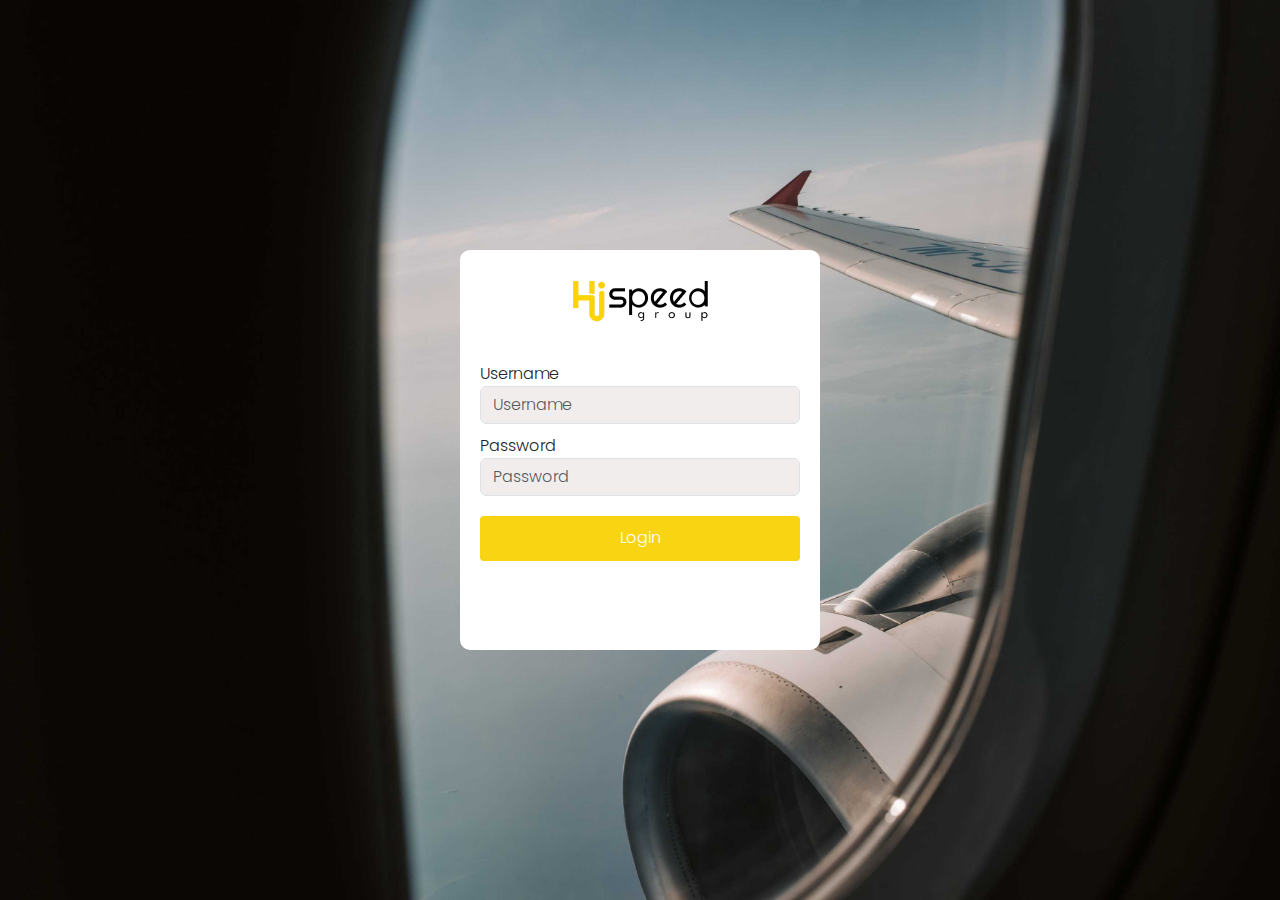
<file: index.html>
<!DOCTYPE html><html lang="en"><head><link rel="preconnect" href="https://fonts.gstatic.com" crossorigin="">
  <meta charset="utf-8">
  <title>Task1</title>
  <base href="https://DanahAlAbdallah.github.io/HostTry/">
  <meta name="viewport" content="width=device-width, initial-scale=1">
  <link rel="icon" type="image/x-icon" href="favicon.ico">
  <style type="text/css">@font-face{font-family:'Poppins';font-style:normal;font-weight:100;font-display:swap;src:url(https://fonts.gstatic.com/s/poppins/v20/pxiGyp8kv8JHgFVrLPTucXtAOvWDSHFF.woff2) format('woff2');unicode-range:U+0900-097F, U+1CD0-1CF9, U+200C-200D, U+20A8, U+20B9, U+25CC, U+A830-A839, U+A8E0-A8FF;}@font-face{font-family:'Poppins';font-style:normal;font-weight:100;font-display:swap;src:url(https://fonts.gstatic.com/s/poppins/v20/pxiGyp8kv8JHgFVrLPTufntAOvWDSHFF.woff2) format('woff2');unicode-range:U+0100-02AF, U+0304, U+0308, U+0329, U+1E00-1E9F, U+1EF2-1EFF, U+2020, U+20A0-20AB, U+20AD-20CF, U+2113, U+2C60-2C7F, U+A720-A7FF;}@font-face{font-family:'Poppins';font-style:normal;font-weight:100;font-display:swap;src:url(https://fonts.gstatic.com/s/poppins/v20/pxiGyp8kv8JHgFVrLPTucHtAOvWDSA.woff2) format('woff2');unicode-range:U+0000-00FF, U+0131, U+0152-0153, U+02BB-02BC, U+02C6, U+02DA, U+02DC, U+0304, U+0308, U+0329, U+2000-206F, U+2074, U+20AC, U+2122, U+2191, U+2193, U+2212, U+2215, U+FEFF, U+FFFD;}@font-face{font-family:'Poppins';font-style:normal;font-weight:300;font-display:swap;src:url(https://fonts.gstatic.com/s/poppins/v20/pxiByp8kv8JHgFVrLDz8Z11lFd2JQEl8qw.woff2) format('woff2');unicode-range:U+0900-097F, U+1CD0-1CF9, U+200C-200D, U+20A8, U+20B9, U+25CC, U+A830-A839, U+A8E0-A8FF;}@font-face{font-family:'Poppins';font-style:normal;font-weight:300;font-display:swap;src:url(https://fonts.gstatic.com/s/poppins/v20/pxiByp8kv8JHgFVrLDz8Z1JlFd2JQEl8qw.woff2) format('woff2');unicode-range:U+0100-02AF, U+0304, U+0308, U+0329, U+1E00-1E9F, U+1EF2-1EFF, U+2020, U+20A0-20AB, U+20AD-20CF, U+2113, U+2C60-2C7F, U+A720-A7FF;}@font-face{font-family:'Poppins';font-style:normal;font-weight:300;font-display:swap;src:url(https://fonts.gstatic.com/s/poppins/v20/pxiByp8kv8JHgFVrLDz8Z1xlFd2JQEk.woff2) format('woff2');unicode-range:U+0000-00FF, U+0131, U+0152-0153, U+02BB-02BC, U+02C6, U+02DA, U+02DC, U+0304, U+0308, U+0329, U+2000-206F, U+2074, U+20AC, U+2122, U+2191, U+2193, U+2212, U+2215, U+FEFF, U+FFFD;}</style>
<style>html,body{height:100vh;margin:0;padding:0;overflow-x:hidden;box-sizing:unset}@charset "UTF-8";:root{--bs-blue:#0d6efd;--bs-indigo:#6610f2;--bs-purple:#6f42c1;--bs-pink:#d63384;--bs-red:#dc3545;--bs-orange:#fd7e14;--bs-yellow:#ffc107;--bs-green:#198754;--bs-teal:#20c997;--bs-cyan:#0dcaf0;--bs-black:#000;--bs-white:#fff;--bs-gray:#6c757d;--bs-gray-dark:#343a40;--bs-gray-100:#f8f9fa;--bs-gray-200:#e9ecef;--bs-gray-300:#dee2e6;--bs-gray-400:#ced4da;--bs-gray-500:#adb5bd;--bs-gray-600:#6c757d;--bs-gray-700:#495057;--bs-gray-800:#343a40;--bs-gray-900:#212529;--bs-primary:#0d6efd;--bs-secondary:#6c757d;--bs-success:#198754;--bs-info:#0dcaf0;--bs-warning:#ffc107;--bs-danger:#dc3545;--bs-light:#f8f9fa;--bs-dark:#212529;--bs-primary-rgb:13,110,253;--bs-secondary-rgb:108,117,125;--bs-success-rgb:25,135,84;--bs-info-rgb:13,202,240;--bs-warning-rgb:255,193,7;--bs-danger-rgb:220,53,69;--bs-light-rgb:248,249,250;--bs-dark-rgb:33,37,41;--bs-primary-text-emphasis:#052c65;--bs-secondary-text-emphasis:#2b2f32;--bs-success-text-emphasis:#0a3622;--bs-info-text-emphasis:#055160;--bs-warning-text-emphasis:#664d03;--bs-danger-text-emphasis:#58151c;--bs-light-text-emphasis:#495057;--bs-dark-text-emphasis:#495057;--bs-primary-bg-subtle:#cfe2ff;--bs-secondary-bg-subtle:#e2e3e5;--bs-success-bg-subtle:#d1e7dd;--bs-info-bg-subtle:#cff4fc;--bs-warning-bg-subtle:#fff3cd;--bs-danger-bg-subtle:#f8d7da;--bs-light-bg-subtle:#fcfcfd;--bs-dark-bg-subtle:#ced4da;--bs-primary-border-subtle:#9ec5fe;--bs-secondary-border-subtle:#c4c8cb;--bs-success-border-subtle:#a3cfbb;--bs-info-border-subtle:#9eeaf9;--bs-warning-border-subtle:#ffe69c;--bs-danger-border-subtle:#f1aeb5;--bs-light-border-subtle:#e9ecef;--bs-dark-border-subtle:#adb5bd;--bs-white-rgb:255,255,255;--bs-black-rgb:0,0,0;--bs-font-sans-serif:system-ui,-apple-system,"Segoe UI",Roboto,"Helvetica Neue","Noto Sans","Liberation Sans",Arial,sans-serif,"Apple Color Emoji","Segoe UI Emoji","Segoe UI Symbol","Noto Color Emoji";--bs-font-monospace:SFMono-Regular,Menlo,Monaco,Consolas,"Liberation Mono","Courier New",monospace;--bs-gradient:linear-gradient(180deg, rgba(255, 255, 255, .15), rgba(255, 255, 255, 0));--bs-body-font-family:var(--bs-font-sans-serif);--bs-body-font-size:1rem;--bs-body-font-weight:400;--bs-body-line-height:1.5;--bs-body-color:#212529;--bs-body-color-rgb:33,37,41;--bs-body-bg:#fff;--bs-body-bg-rgb:255,255,255;--bs-emphasis-color:#000;--bs-emphasis-color-rgb:0,0,0;--bs-secondary-color:rgba(33, 37, 41, .75);--bs-secondary-color-rgb:33,37,41;--bs-secondary-bg:#e9ecef;--bs-secondary-bg-rgb:233,236,239;--bs-tertiary-color:rgba(33, 37, 41, .5);--bs-tertiary-color-rgb:33,37,41;--bs-tertiary-bg:#f8f9fa;--bs-tertiary-bg-rgb:248,249,250;--bs-heading-color:inherit;--bs-link-color:#0d6efd;--bs-link-color-rgb:13,110,253;--bs-link-decoration:underline;--bs-link-hover-color:#0a58ca;--bs-link-hover-color-rgb:10,88,202;--bs-code-color:#d63384;--bs-highlight-color:#212529;--bs-highlight-bg:#fff3cd;--bs-border-width:1px;--bs-border-style:solid;--bs-border-color:#dee2e6;--bs-border-color-translucent:rgba(0, 0, 0, .175);--bs-border-radius:.375rem;--bs-border-radius-sm:.25rem;--bs-border-radius-lg:.5rem;--bs-border-radius-xl:1rem;--bs-border-radius-xxl:2rem;--bs-border-radius-2xl:var(--bs-border-radius-xxl);--bs-border-radius-pill:50rem;--bs-box-shadow:0 .5rem 1rem rgba(0, 0, 0, .15);--bs-box-shadow-sm:0 .125rem .25rem rgba(0, 0, 0, .075);--bs-box-shadow-lg:0 1rem 3rem rgba(0, 0, 0, .175);--bs-box-shadow-inset:inset 0 1px 2px rgba(0, 0, 0, .075);--bs-focus-ring-width:.25rem;--bs-focus-ring-opacity:.25;--bs-focus-ring-color:rgba(13, 110, 253, .25);--bs-form-valid-color:#198754;--bs-form-valid-border-color:#198754;--bs-form-invalid-color:#dc3545;--bs-form-invalid-border-color:#dc3545}*,:after,:before{box-sizing:border-box}@media (prefers-reduced-motion:no-preference){:root{scroll-behavior:smooth}}body{margin:0;font-family:var(--bs-body-font-family);font-size:var(--bs-body-font-size);font-weight:var(--bs-body-font-weight);line-height:var(--bs-body-line-height);color:var(--bs-body-color);text-align:var(--bs-body-text-align);background-color:var(--bs-body-bg);-webkit-text-size-adjust:100%;-webkit-tap-highlight-color:transparent}:root{--bs-breakpoint-xs:0;--bs-breakpoint-sm:576px;--bs-breakpoint-md:768px;--bs-breakpoint-lg:992px;--bs-breakpoint-xl:1200px;--bs-breakpoint-xxl:1400px}</style><link rel="stylesheet" href="styles.98a108c600ecd8af.css" media="print" onload="this.media='all'"><noscript><link rel="stylesheet" href="styles.98a108c600ecd8af.css"></noscript></head>
<body>
  <app-root></app-root>
<script src="runtime.ed1dc373b16addf8.js" type="module"></script><script src="polyfills.5c9bca9ca9ab6ade.js" type="module"></script><script src="scripts.fb360956ae42a7bf.js" defer></script><script src="main.60c0cc28e0183ab7.js" type="module"></script>

</body></html>
</file>
<file: styles.98a108c600ecd8af.css>
@font-face{font-family:Poppins;src:url(Poppins-Light.8b20023e8f811f53.ttf) format("truetype");font-weight:400;font-style:normal}html,body{height:100vh;margin:0;padding:0;overflow-x:hidden;box-sizing:unset}.container-fluid{height:100vh;margin:0;padding:0}@charset "UTF-8";/*!
* Bootstrap  v5.3.2 (https://getbootstrap.com/)
* Copyright 2011-2023 The Bootstrap Authors
* Licensed under MIT (https://github.com/twbs/bootstrap/blob/main/LICENSE)
*/:root,[data-bs-theme=light]{--bs-blue:#0d6efd;--bs-indigo:#6610f2;--bs-purple:#6f42c1;--bs-pink:#d63384;--bs-red:#dc3545;--bs-orange:#fd7e14;--bs-yellow:#ffc107;--bs-green:#198754;--bs-teal:#20c997;--bs-cyan:#0dcaf0;--bs-black:#000;--bs-white:#fff;--bs-gray:#6c757d;--bs-gray-dark:#343a40;--bs-gray-100:#f8f9fa;--bs-gray-200:#e9ecef;--bs-gray-300:#dee2e6;--bs-gray-400:#ced4da;--bs-gray-500:#adb5bd;--bs-gray-600:#6c757d;--bs-gray-700:#495057;--bs-gray-800:#343a40;--bs-gray-900:#212529;--bs-primary:#0d6efd;--bs-secondary:#6c757d;--bs-success:#198754;--bs-info:#0dcaf0;--bs-warning:#ffc107;--bs-danger:#dc3545;--bs-light:#f8f9fa;--bs-dark:#212529;--bs-primary-rgb:13,110,253;--bs-secondary-rgb:108,117,125;--bs-success-rgb:25,135,84;--bs-info-rgb:13,202,240;--bs-warning-rgb:255,193,7;--bs-danger-rgb:220,53,69;--bs-light-rgb:248,249,250;--bs-dark-rgb:33,37,41;--bs-primary-text-emphasis:#052c65;--bs-secondary-text-emphasis:#2b2f32;--bs-success-text-emphasis:#0a3622;--bs-info-text-emphasis:#055160;--bs-warning-text-emphasis:#664d03;--bs-danger-text-emphasis:#58151c;--bs-light-text-emphasis:#495057;--bs-dark-text-emphasis:#495057;--bs-primary-bg-subtle:#cfe2ff;--bs-secondary-bg-subtle:#e2e3e5;--bs-success-bg-subtle:#d1e7dd;--bs-info-bg-subtle:#cff4fc;--bs-warning-bg-subtle:#fff3cd;--bs-danger-bg-subtle:#f8d7da;--bs-light-bg-subtle:#fcfcfd;--bs-dark-bg-subtle:#ced4da;--bs-primary-border-subtle:#9ec5fe;--bs-secondary-border-subtle:#c4c8cb;--bs-success-border-subtle:#a3cfbb;--bs-info-border-subtle:#9eeaf9;--bs-warning-border-subtle:#ffe69c;--bs-danger-border-subtle:#f1aeb5;--bs-light-border-subtle:#e9ecef;--bs-dark-border-subtle:#adb5bd;--bs-white-rgb:255,255,255;--bs-black-rgb:0,0,0;--bs-font-sans-serif:system-ui,-apple-system,"Segoe UI",Roboto,"Helvetica Neue","Noto Sans","Liberation Sans",Arial,sans-serif,"Apple Color Emoji","Segoe UI Emoji","Segoe UI Symbol","Noto Color Emoji";--bs-font-monospace:SFMono-Regular,Menlo,Monaco,Consolas,"Liberation Mono","Courier New",monospace;--bs-gradient:linear-gradient(180deg, rgba(255, 255, 255, .15), rgba(255, 255, 255, 0));--bs-body-font-family:var(--bs-font-sans-serif);--bs-body-font-size:1rem;--bs-body-font-weight:400;--bs-body-line-height:1.5;--bs-body-color:#212529;--bs-body-color-rgb:33,37,41;--bs-body-bg:#fff;--bs-body-bg-rgb:255,255,255;--bs-emphasis-color:#000;--bs-emphasis-color-rgb:0,0,0;--bs-secondary-color:rgba(33, 37, 41, .75);--bs-secondary-color-rgb:33,37,41;--bs-secondary-bg:#e9ecef;--bs-secondary-bg-rgb:233,236,239;--bs-tertiary-color:rgba(33, 37, 41, .5);--bs-tertiary-color-rgb:33,37,41;--bs-tertiary-bg:#f8f9fa;--bs-tertiary-bg-rgb:248,249,250;--bs-heading-color:inherit;--bs-link-color:#0d6efd;--bs-link-color-rgb:13,110,253;--bs-link-decoration:underline;--bs-link-hover-color:#0a58ca;--bs-link-hover-color-rgb:10,88,202;--bs-code-color:#d63384;--bs-highlight-color:#212529;--bs-highlight-bg:#fff3cd;--bs-border-width:1px;--bs-border-style:solid;--bs-border-color:#dee2e6;--bs-border-color-translucent:rgba(0, 0, 0, .175);--bs-border-radius:.375rem;--bs-border-radius-sm:.25rem;--bs-border-radius-lg:.5rem;--bs-border-radius-xl:1rem;--bs-border-radius-xxl:2rem;--bs-border-radius-2xl:var(--bs-border-radius-xxl);--bs-border-radius-pill:50rem;--bs-box-shadow:0 .5rem 1rem rgba(0, 0, 0, .15);--bs-box-shadow-sm:0 .125rem .25rem rgba(0, 0, 0, .075);--bs-box-shadow-lg:0 1rem 3rem rgba(0, 0, 0, .175);--bs-box-shadow-inset:inset 0 1px 2px rgba(0, 0, 0, .075);--bs-focus-ring-width:.25rem;--bs-focus-ring-opacity:.25;--bs-focus-ring-color:rgba(13, 110, 253, .25);--bs-form-valid-color:#198754;--bs-form-valid-border-color:#198754;--bs-form-invalid-color:#dc3545;--bs-form-invalid-border-color:#dc3545}[data-bs-theme=dark]{color-scheme:dark;--bs-body-color:#dee2e6;--bs-body-color-rgb:222,226,230;--bs-body-bg:#212529;--bs-body-bg-rgb:33,37,41;--bs-emphasis-color:#fff;--bs-emphasis-color-rgb:255,255,255;--bs-secondary-color:rgba(222, 226, 230, .75);--bs-secondary-color-rgb:222,226,230;--bs-secondary-bg:#343a40;--bs-secondary-bg-rgb:52,58,64;--bs-tertiary-color:rgba(222, 226, 230, .5);--bs-tertiary-color-rgb:222,226,230;--bs-tertiary-bg:#2b3035;--bs-tertiary-bg-rgb:43,48,53;--bs-primary-text-emphasis:#6ea8fe;--bs-secondary-text-emphasis:#a7acb1;--bs-success-text-emphasis:#75b798;--bs-info-text-emphasis:#6edff6;--bs-warning-text-emphasis:#ffda6a;--bs-danger-text-emphasis:#ea868f;--bs-light-text-emphasis:#f8f9fa;--bs-dark-text-emphasis:#dee2e6;--bs-primary-bg-subtle:#031633;--bs-secondary-bg-subtle:#161719;--bs-success-bg-subtle:#051b11;--bs-info-bg-subtle:#032830;--bs-warning-bg-subtle:#332701;--bs-danger-bg-subtle:#2c0b0e;--bs-light-bg-subtle:#343a40;--bs-dark-bg-subtle:#1a1d20;--bs-primary-border-subtle:#084298;--bs-secondary-border-subtle:#41464b;--bs-success-border-subtle:#0f5132;--bs-info-border-subtle:#087990;--bs-warning-border-subtle:#997404;--bs-danger-border-subtle:#842029;--bs-light-border-subtle:#495057;--bs-dark-border-subtle:#343a40;--bs-heading-color:inherit;--bs-link-color:#6ea8fe;--bs-link-hover-color:#8bb9fe;--bs-link-color-rgb:110,168,254;--bs-link-hover-color-rgb:139,185,254;--bs-code-color:#e685b5;--bs-highlight-color:#dee2e6;--bs-highlight-bg:#664d03;--bs-border-color:#495057;--bs-border-color-translucent:rgba(255, 255, 255, .15);--bs-form-valid-color:#75b798;--bs-form-valid-border-color:#75b798;--bs-form-invalid-color:#ea868f;--bs-form-invalid-border-color:#ea868f}*,:after,:before{box-sizing:border-box}@media (prefers-reduced-motion:no-preference){:root{scroll-behavior:smooth}}body{margin:0;font-family:var(--bs-body-font-family);font-size:var(--bs-body-font-size);font-weight:var(--bs-body-font-weight);line-height:var(--bs-body-line-height);color:var(--bs-body-color);text-align:var(--bs-body-text-align);background-color:var(--bs-body-bg);-webkit-text-size-adjust:100%;-webkit-tap-highlight-color:transparent}hr{margin:1rem 0;color:inherit;border:0;border-top:var(--bs-border-width) solid;opacity:.25}.h1,.h2,.h3,.h4,.h5,.h6,h1,h2,h3,h4,h5,h6{margin-top:0;margin-bottom:.5rem;font-weight:500;line-height:1.2;color:var(--bs-heading-color)}.h1,h1{font-size:calc(1.375rem + 1.5vw)}@media (min-width:1200px){.h1,h1{font-size:2.5rem}}.h2,h2{font-size:calc(1.325rem + .9vw)}@media (min-width:1200px){.h2,h2{font-size:2rem}}.h3,h3{font-size:calc(1.3rem + .6vw)}@media (min-width:1200px){.h3,h3{font-size:1.75rem}}.h4,h4{font-size:calc(1.275rem + .3vw)}@media (min-width:1200px){.h4,h4{font-size:1.5rem}}.h5,h5{font-size:1.25rem}.h6,h6{font-size:1rem}p{margin-top:0;margin-bottom:1rem}abbr[title]{-webkit-text-decoration:underline dotted;text-decoration:underline dotted;cursor:help;-webkit-text-decoration-skip-ink:none;text-decoration-skip-ink:none}address{margin-bottom:1rem;font-style:normal;line-height:inherit}ol,ul{padding-left:2rem}dl,ol,ul{margin-top:0;margin-bottom:1rem}ol ol,ol ul,ul ol,ul ul{margin-bottom:0}dt{font-weight:700}dd{margin-bottom:.5rem;margin-left:0}blockquote{margin:0 0 1rem}b,strong{font-weight:bolder}.small,small{font-size:.875em}.mark,mark{padding:.1875em;color:var(--bs-highlight-color);background-color:var(--bs-highlight-bg)}sub,sup{position:relative;font-size:.75em;line-height:0;vertical-align:baseline}sub{bottom:-.25em}sup{top:-.5em}a{color:rgba(var(--bs-link-color-rgb),var(--bs-link-opacity,1));text-decoration:underline}a:hover{--bs-link-color-rgb:var(--bs-link-hover-color-rgb)}a:not([href]):not([class]),a:not([href]):not([class]):hover{color:inherit;text-decoration:none}code,kbd,pre,samp{font-family:var(--bs-font-monospace);font-size:1em}pre{display:block;margin-top:0;margin-bottom:1rem;overflow:auto;font-size:.875em}pre code{font-size:inherit;color:inherit;word-break:normal}code{font-size:.875em;color:var(--bs-code-color);word-wrap:break-word}a>code{color:inherit}kbd{padding:.1875rem .375rem;font-size:.875em;color:var(--bs-body-bg);background-color:var(--bs-body-color);border-radius:.25rem}kbd kbd{padding:0;font-size:1em}figure{margin:0 0 1rem}img,svg{vertical-align:middle}table{caption-side:bottom;border-collapse:collapse}caption{padding-top:.5rem;padding-bottom:.5rem;color:var(--bs-secondary-color);text-align:left}th{text-align:inherit;text-align:-webkit-match-parent}tbody,td,tfoot,th,thead,tr{border-color:inherit;border-style:solid;border-width:0}label{display:inline-block}button{border-radius:0}button:focus:not(:focus-visible){outline:0}button,input,optgroup,select,textarea{margin:0;font-family:inherit;font-size:inherit;line-height:inherit}button,select{text-transform:none}[role=button]{cursor:pointer}select{word-wrap:normal}select:disabled{opacity:1}[list]:not([type=date]):not([type=datetime-local]):not([type=month]):not([type=week]):not([type=time])::-webkit-calendar-picker-indicator{display:none!important}[type=button],[type=reset],[type=submit],button{-webkit-appearance:button}[type=button]:not(:disabled),[type=reset]:not(:disabled),[type=submit]:not(:disabled),button:not(:disabled){cursor:pointer}::-moz-focus-inner{padding:0;border-style:none}textarea{resize:vertical}fieldset{min-width:0;padding:0;margin:0;border:0}legend{float:left;width:100%;padding:0;margin-bottom:.5rem;font-size:calc(1.275rem + .3vw);line-height:inherit}@media (min-width:1200px){legend{font-size:1.5rem}}legend+*{clear:left}::-webkit-datetime-edit-day-field,::-webkit-datetime-edit-fields-wrapper,::-webkit-datetime-edit-hour-field,::-webkit-datetime-edit-minute,::-webkit-datetime-edit-month-field,::-webkit-datetime-edit-text,::-webkit-datetime-edit-year-field{padding:0}::-webkit-inner-spin-button{height:auto}[type=search]{-webkit-appearance:textfield;outline-offset:-2px}::-webkit-search-decoration{-webkit-appearance:none}::-webkit-color-swatch-wrapper{padding:0}::file-selector-button{font:inherit;-webkit-appearance:button}output{display:inline-block}iframe{border:0}summary{display:list-item;cursor:pointer}progress{vertical-align:baseline}[hidden]{display:none!important}.lead{font-size:1.25rem;font-weight:300}.display-1{font-size:calc(1.625rem + 4.5vw);font-weight:300;line-height:1.2}@media (min-width:1200px){.display-1{font-size:5rem}}.display-2{font-size:calc(1.575rem + 3.9vw);font-weight:300;line-height:1.2}@media (min-width:1200px){.display-2{font-size:4.5rem}}.display-3{font-size:calc(1.525rem + 3.3vw);font-weight:300;line-height:1.2}@media (min-width:1200px){.display-3{font-size:4rem}}.display-4{font-size:calc(1.475rem + 2.7vw);font-weight:300;line-height:1.2}@media (min-width:1200px){.display-4{font-size:3.5rem}}.display-5{font-size:calc(1.425rem + 2.1vw);font-weight:300;line-height:1.2}@media (min-width:1200px){.display-5{font-size:3rem}}.display-6{font-size:calc(1.375rem + 1.5vw);font-weight:300;line-height:1.2}@media (min-width:1200px){.display-6{font-size:2.5rem}}.list-unstyled,.list-inline{padding-left:0;list-style:none}.list-inline-item{display:inline-block}.list-inline-item:not(:last-child){margin-right:.5rem}.initialism{font-size:.875em;text-transform:uppercase}.blockquote{margin-bottom:1rem;font-size:1.25rem}.blockquote>:last-child{margin-bottom:0}.blockquote-footer{margin-top:-1rem;margin-bottom:1rem;font-size:.875em;color:#6c757d}.blockquote-footer:before{content:"\2014\a0"}.img-fluid{max-width:100%;height:auto}.img-thumbnail{padding:.25rem;background-color:var(--bs-body-bg);border:var(--bs-border-width) solid var(--bs-border-color);border-radius:var(--bs-border-radius);max-width:100%;height:auto}.figure{display:inline-block}.figure-img{margin-bottom:.5rem;line-height:1}.figure-caption{font-size:.875em;color:var(--bs-secondary-color)}.container,.container-fluid,.container-lg,.container-md,.container-sm,.container-xl,.container-xxl{--bs-gutter-x:1.5rem;--bs-gutter-y:0;width:100%;padding-right:calc(var(--bs-gutter-x) * .5);padding-left:calc(var(--bs-gutter-x) * .5);margin-right:auto;margin-left:auto}@media (min-width:576px){.container,.container-sm{max-width:540px}}@media (min-width:768px){.container,.container-md,.container-sm{max-width:720px}}@media (min-width:992px){.container,.container-lg,.container-md,.container-sm{max-width:960px}}@media (min-width:1200px){.container,.container-lg,.container-md,.container-sm,.container-xl{max-width:1140px}}@media (min-width:1400px){.container,.container-lg,.container-md,.container-sm,.container-xl,.container-xxl{max-width:1320px}}:root{--bs-breakpoint-xs:0;--bs-breakpoint-sm:576px;--bs-breakpoint-md:768px;--bs-breakpoint-lg:992px;--bs-breakpoint-xl:1200px;--bs-breakpoint-xxl:1400px}.row{--bs-gutter-x:1.5rem;--bs-gutter-y:0;display:flex;flex-wrap:wrap;margin-top:calc(-1 * var(--bs-gutter-y));margin-right:calc(-.5 * var(--bs-gutter-x));margin-left:calc(-.5 * var(--bs-gutter-x))}.row>*{flex-shrink:0;width:100%;max-width:100%;padding-right:calc(var(--bs-gutter-x) * .5);padding-left:calc(var(--bs-gutter-x) * .5);margin-top:var(--bs-gutter-y)}.col{flex:1 0 0%}.row-cols-auto>*{flex:0 0 auto;width:auto}.row-cols-1>*{flex:0 0 auto;width:100%}.row-cols-2>*{flex:0 0 auto;width:50%}.row-cols-3>*{flex:0 0 auto;width:33.33333333%}.row-cols-4>*{flex:0 0 auto;width:25%}.row-cols-5>*{flex:0 0 auto;width:20%}.row-cols-6>*{flex:0 0 auto;width:16.66666667%}.col-auto{flex:0 0 auto;width:auto}.col-1{flex:0 0 auto;width:8.33333333%}.col-2{flex:0 0 auto;width:16.66666667%}.col-3{flex:0 0 auto;width:25%}.col-4{flex:0 0 auto;width:33.33333333%}.col-5{flex:0 0 auto;width:41.66666667%}.col-6{flex:0 0 auto;width:50%}.col-7{flex:0 0 auto;width:58.33333333%}.col-8{flex:0 0 auto;width:66.66666667%}.col-9{flex:0 0 auto;width:75%}.col-10{flex:0 0 auto;width:83.33333333%}.col-11{flex:0 0 auto;width:91.66666667%}.col-12{flex:0 0 auto;width:100%}.offset-1{margin-left:8.33333333%}.offset-2{margin-left:16.66666667%}.offset-3{margin-left:25%}.offset-4{margin-left:33.33333333%}.offset-5{margin-left:41.66666667%}.offset-6{margin-left:50%}.offset-7{margin-left:58.33333333%}.offset-8{margin-left:66.66666667%}.offset-9{margin-left:75%}.offset-10{margin-left:83.33333333%}.offset-11{margin-left:91.66666667%}.g-0,.gx-0{--bs-gutter-x:0}.g-0,.gy-0{--bs-gutter-y:0}.g-1,.gx-1{--bs-gutter-x:.25rem}.g-1,.gy-1{--bs-gutter-y:.25rem}.g-2,.gx-2{--bs-gutter-x:.5rem}.g-2,.gy-2{--bs-gutter-y:.5rem}.g-3,.gx-3{--bs-gutter-x:1rem}.g-3,.gy-3{--bs-gutter-y:1rem}.g-4,.gx-4{--bs-gutter-x:1.5rem}.g-4,.gy-4{--bs-gutter-y:1.5rem}.g-5,.gx-5{--bs-gutter-x:3rem}.g-5,.gy-5{--bs-gutter-y:3rem}@media (min-width:576px){.col-sm{flex:1 0 0%}.row-cols-sm-auto>*{flex:0 0 auto;width:auto}.row-cols-sm-1>*{flex:0 0 auto;width:100%}.row-cols-sm-2>*{flex:0 0 auto;width:50%}.row-cols-sm-3>*{flex:0 0 auto;width:33.33333333%}.row-cols-sm-4>*{flex:0 0 auto;width:25%}.row-cols-sm-5>*{flex:0 0 auto;width:20%}.row-cols-sm-6>*{flex:0 0 auto;width:16.66666667%}.col-sm-auto{flex:0 0 auto;width:auto}.col-sm-1{flex:0 0 auto;width:8.33333333%}.col-sm-2{flex:0 0 auto;width:16.66666667%}.col-sm-3{flex:0 0 auto;width:25%}.col-sm-4{flex:0 0 auto;width:33.33333333%}.col-sm-5{flex:0 0 auto;width:41.66666667%}.col-sm-6{flex:0 0 auto;width:50%}.col-sm-7{flex:0 0 auto;width:58.33333333%}.col-sm-8{flex:0 0 auto;width:66.66666667%}.col-sm-9{flex:0 0 auto;width:75%}.col-sm-10{flex:0 0 auto;width:83.33333333%}.col-sm-11{flex:0 0 auto;width:91.66666667%}.col-sm-12{flex:0 0 auto;width:100%}.offset-sm-0{margin-left:0}.offset-sm-1{margin-left:8.33333333%}.offset-sm-2{margin-left:16.66666667%}.offset-sm-3{margin-left:25%}.offset-sm-4{margin-left:33.33333333%}.offset-sm-5{margin-left:41.66666667%}.offset-sm-6{margin-left:50%}.offset-sm-7{margin-left:58.33333333%}.offset-sm-8{margin-left:66.66666667%}.offset-sm-9{margin-left:75%}.offset-sm-10{margin-left:83.33333333%}.offset-sm-11{margin-left:91.66666667%}.g-sm-0,.gx-sm-0{--bs-gutter-x:0}.g-sm-0,.gy-sm-0{--bs-gutter-y:0}.g-sm-1,.gx-sm-1{--bs-gutter-x:.25rem}.g-sm-1,.gy-sm-1{--bs-gutter-y:.25rem}.g-sm-2,.gx-sm-2{--bs-gutter-x:.5rem}.g-sm-2,.gy-sm-2{--bs-gutter-y:.5rem}.g-sm-3,.gx-sm-3{--bs-gutter-x:1rem}.g-sm-3,.gy-sm-3{--bs-gutter-y:1rem}.g-sm-4,.gx-sm-4{--bs-gutter-x:1.5rem}.g-sm-4,.gy-sm-4{--bs-gutter-y:1.5rem}.g-sm-5,.gx-sm-5{--bs-gutter-x:3rem}.g-sm-5,.gy-sm-5{--bs-gutter-y:3rem}}@media (min-width:768px){.col-md{flex:1 0 0%}.row-cols-md-auto>*{flex:0 0 auto;width:auto}.row-cols-md-1>*{flex:0 0 auto;width:100%}.row-cols-md-2>*{flex:0 0 auto;width:50%}.row-cols-md-3>*{flex:0 0 auto;width:33.33333333%}.row-cols-md-4>*{flex:0 0 auto;width:25%}.row-cols-md-5>*{flex:0 0 auto;width:20%}.row-cols-md-6>*{flex:0 0 auto;width:16.66666667%}.col-md-auto{flex:0 0 auto;width:auto}.col-md-1{flex:0 0 auto;width:8.33333333%}.col-md-2{flex:0 0 auto;width:16.66666667%}.col-md-3{flex:0 0 auto;width:25%}.col-md-4{flex:0 0 auto;width:33.33333333%}.col-md-5{flex:0 0 auto;width:41.66666667%}.col-md-6{flex:0 0 auto;width:50%}.col-md-7{flex:0 0 auto;width:58.33333333%}.col-md-8{flex:0 0 auto;width:66.66666667%}.col-md-9{flex:0 0 auto;width:75%}.col-md-10{flex:0 0 auto;width:83.33333333%}.col-md-11{flex:0 0 auto;width:91.66666667%}.col-md-12{flex:0 0 auto;width:100%}.offset-md-0{margin-left:0}.offset-md-1{margin-left:8.33333333%}.offset-md-2{margin-left:16.66666667%}.offset-md-3{margin-left:25%}.offset-md-4{margin-left:33.33333333%}.offset-md-5{margin-left:41.66666667%}.offset-md-6{margin-left:50%}.offset-md-7{margin-left:58.33333333%}.offset-md-8{margin-left:66.66666667%}.offset-md-9{margin-left:75%}.offset-md-10{margin-left:83.33333333%}.offset-md-11{margin-left:91.66666667%}.g-md-0,.gx-md-0{--bs-gutter-x:0}.g-md-0,.gy-md-0{--bs-gutter-y:0}.g-md-1,.gx-md-1{--bs-gutter-x:.25rem}.g-md-1,.gy-md-1{--bs-gutter-y:.25rem}.g-md-2,.gx-md-2{--bs-gutter-x:.5rem}.g-md-2,.gy-md-2{--bs-gutter-y:.5rem}.g-md-3,.gx-md-3{--bs-gutter-x:1rem}.g-md-3,.gy-md-3{--bs-gutter-y:1rem}.g-md-4,.gx-md-4{--bs-gutter-x:1.5rem}.g-md-4,.gy-md-4{--bs-gutter-y:1.5rem}.g-md-5,.gx-md-5{--bs-gutter-x:3rem}.g-md-5,.gy-md-5{--bs-gutter-y:3rem}}@media (min-width:992px){.col-lg{flex:1 0 0%}.row-cols-lg-auto>*{flex:0 0 auto;width:auto}.row-cols-lg-1>*{flex:0 0 auto;width:100%}.row-cols-lg-2>*{flex:0 0 auto;width:50%}.row-cols-lg-3>*{flex:0 0 auto;width:33.33333333%}.row-cols-lg-4>*{flex:0 0 auto;width:25%}.row-cols-lg-5>*{flex:0 0 auto;width:20%}.row-cols-lg-6>*{flex:0 0 auto;width:16.66666667%}.col-lg-auto{flex:0 0 auto;width:auto}.col-lg-1{flex:0 0 auto;width:8.33333333%}.col-lg-2{flex:0 0 auto;width:16.66666667%}.col-lg-3{flex:0 0 auto;width:25%}.col-lg-4{flex:0 0 auto;width:33.33333333%}.col-lg-5{flex:0 0 auto;width:41.66666667%}.col-lg-6{flex:0 0 auto;width:50%}.col-lg-7{flex:0 0 auto;width:58.33333333%}.col-lg-8{flex:0 0 auto;width:66.66666667%}.col-lg-9{flex:0 0 auto;width:75%}.col-lg-10{flex:0 0 auto;width:83.33333333%}.col-lg-11{flex:0 0 auto;width:91.66666667%}.col-lg-12{flex:0 0 auto;width:100%}.offset-lg-0{margin-left:0}.offset-lg-1{margin-left:8.33333333%}.offset-lg-2{margin-left:16.66666667%}.offset-lg-3{margin-left:25%}.offset-lg-4{margin-left:33.33333333%}.offset-lg-5{margin-left:41.66666667%}.offset-lg-6{margin-left:50%}.offset-lg-7{margin-left:58.33333333%}.offset-lg-8{margin-left:66.66666667%}.offset-lg-9{margin-left:75%}.offset-lg-10{margin-left:83.33333333%}.offset-lg-11{margin-left:91.66666667%}.g-lg-0,.gx-lg-0{--bs-gutter-x:0}.g-lg-0,.gy-lg-0{--bs-gutter-y:0}.g-lg-1,.gx-lg-1{--bs-gutter-x:.25rem}.g-lg-1,.gy-lg-1{--bs-gutter-y:.25rem}.g-lg-2,.gx-lg-2{--bs-gutter-x:.5rem}.g-lg-2,.gy-lg-2{--bs-gutter-y:.5rem}.g-lg-3,.gx-lg-3{--bs-gutter-x:1rem}.g-lg-3,.gy-lg-3{--bs-gutter-y:1rem}.g-lg-4,.gx-lg-4{--bs-gutter-x:1.5rem}.g-lg-4,.gy-lg-4{--bs-gutter-y:1.5rem}.g-lg-5,.gx-lg-5{--bs-gutter-x:3rem}.g-lg-5,.gy-lg-5{--bs-gutter-y:3rem}}@media (min-width:1200px){.col-xl{flex:1 0 0%}.row-cols-xl-auto>*{flex:0 0 auto;width:auto}.row-cols-xl-1>*{flex:0 0 auto;width:100%}.row-cols-xl-2>*{flex:0 0 auto;width:50%}.row-cols-xl-3>*{flex:0 0 auto;width:33.33333333%}.row-cols-xl-4>*{flex:0 0 auto;width:25%}.row-cols-xl-5>*{flex:0 0 auto;width:20%}.row-cols-xl-6>*{flex:0 0 auto;width:16.66666667%}.col-xl-auto{flex:0 0 auto;width:auto}.col-xl-1{flex:0 0 auto;width:8.33333333%}.col-xl-2{flex:0 0 auto;width:16.66666667%}.col-xl-3{flex:0 0 auto;width:25%}.col-xl-4{flex:0 0 auto;width:33.33333333%}.col-xl-5{flex:0 0 auto;width:41.66666667%}.col-xl-6{flex:0 0 auto;width:50%}.col-xl-7{flex:0 0 auto;width:58.33333333%}.col-xl-8{flex:0 0 auto;width:66.66666667%}.col-xl-9{flex:0 0 auto;width:75%}.col-xl-10{flex:0 0 auto;width:83.33333333%}.col-xl-11{flex:0 0 auto;width:91.66666667%}.col-xl-12{flex:0 0 auto;width:100%}.offset-xl-0{margin-left:0}.offset-xl-1{margin-left:8.33333333%}.offset-xl-2{margin-left:16.66666667%}.offset-xl-3{margin-left:25%}.offset-xl-4{margin-left:33.33333333%}.offset-xl-5{margin-left:41.66666667%}.offset-xl-6{margin-left:50%}.offset-xl-7{margin-left:58.33333333%}.offset-xl-8{margin-left:66.66666667%}.offset-xl-9{margin-left:75%}.offset-xl-10{margin-left:83.33333333%}.offset-xl-11{margin-left:91.66666667%}.g-xl-0,.gx-xl-0{--bs-gutter-x:0}.g-xl-0,.gy-xl-0{--bs-gutter-y:0}.g-xl-1,.gx-xl-1{--bs-gutter-x:.25rem}.g-xl-1,.gy-xl-1{--bs-gutter-y:.25rem}.g-xl-2,.gx-xl-2{--bs-gutter-x:.5rem}.g-xl-2,.gy-xl-2{--bs-gutter-y:.5rem}.g-xl-3,.gx-xl-3{--bs-gutter-x:1rem}.g-xl-3,.gy-xl-3{--bs-gutter-y:1rem}.g-xl-4,.gx-xl-4{--bs-gutter-x:1.5rem}.g-xl-4,.gy-xl-4{--bs-gutter-y:1.5rem}.g-xl-5,.gx-xl-5{--bs-gutter-x:3rem}.g-xl-5,.gy-xl-5{--bs-gutter-y:3rem}}@media (min-width:1400px){.col-xxl{flex:1 0 0%}.row-cols-xxl-auto>*{flex:0 0 auto;width:auto}.row-cols-xxl-1>*{flex:0 0 auto;width:100%}.row-cols-xxl-2>*{flex:0 0 auto;width:50%}.row-cols-xxl-3>*{flex:0 0 auto;width:33.33333333%}.row-cols-xxl-4>*{flex:0 0 auto;width:25%}.row-cols-xxl-5>*{flex:0 0 auto;width:20%}.row-cols-xxl-6>*{flex:0 0 auto;width:16.66666667%}.col-xxl-auto{flex:0 0 auto;width:auto}.col-xxl-1{flex:0 0 auto;width:8.33333333%}.col-xxl-2{flex:0 0 auto;width:16.66666667%}.col-xxl-3{flex:0 0 auto;width:25%}.col-xxl-4{flex:0 0 auto;width:33.33333333%}.col-xxl-5{flex:0 0 auto;width:41.66666667%}.col-xxl-6{flex:0 0 auto;width:50%}.col-xxl-7{flex:0 0 auto;width:58.33333333%}.col-xxl-8{flex:0 0 auto;width:66.66666667%}.col-xxl-9{flex:0 0 auto;width:75%}.col-xxl-10{flex:0 0 auto;width:83.33333333%}.col-xxl-11{flex:0 0 auto;width:91.66666667%}.col-xxl-12{flex:0 0 auto;width:100%}.offset-xxl-0{margin-left:0}.offset-xxl-1{margin-left:8.33333333%}.offset-xxl-2{margin-left:16.66666667%}.offset-xxl-3{margin-left:25%}.offset-xxl-4{margin-left:33.33333333%}.offset-xxl-5{margin-left:41.66666667%}.offset-xxl-6{margin-left:50%}.offset-xxl-7{margin-left:58.33333333%}.offset-xxl-8{margin-left:66.66666667%}.offset-xxl-9{margin-left:75%}.offset-xxl-10{margin-left:83.33333333%}.offset-xxl-11{margin-left:91.66666667%}.g-xxl-0,.gx-xxl-0{--bs-gutter-x:0}.g-xxl-0,.gy-xxl-0{--bs-gutter-y:0}.g-xxl-1,.gx-xxl-1{--bs-gutter-x:.25rem}.g-xxl-1,.gy-xxl-1{--bs-gutter-y:.25rem}.g-xxl-2,.gx-xxl-2{--bs-gutter-x:.5rem}.g-xxl-2,.gy-xxl-2{--bs-gutter-y:.5rem}.g-xxl-3,.gx-xxl-3{--bs-gutter-x:1rem}.g-xxl-3,.gy-xxl-3{--bs-gutter-y:1rem}.g-xxl-4,.gx-xxl-4{--bs-gutter-x:1.5rem}.g-xxl-4,.gy-xxl-4{--bs-gutter-y:1.5rem}.g-xxl-5,.gx-xxl-5{--bs-gutter-x:3rem}.g-xxl-5,.gy-xxl-5{--bs-gutter-y:3rem}}.table{--bs-table-color-type:initial;--bs-table-bg-type:initial;--bs-table-color-state:initial;--bs-table-bg-state:initial;--bs-table-color:var(--bs-emphasis-color);--bs-table-bg:var(--bs-body-bg);--bs-table-border-color:var(--bs-border-color);--bs-table-accent-bg:transparent;--bs-table-striped-color:var(--bs-emphasis-color);--bs-table-striped-bg:rgba(var(--bs-emphasis-color-rgb), .05);--bs-table-active-color:var(--bs-emphasis-color);--bs-table-active-bg:rgba(var(--bs-emphasis-color-rgb), .1);--bs-table-hover-color:var(--bs-emphasis-color);--bs-table-hover-bg:rgba(var(--bs-emphasis-color-rgb), .075);width:100%;margin-bottom:1rem;vertical-align:top;border-color:var(--bs-table-border-color)}.table>:not(caption)>*>*{padding:.5rem;color:var(--bs-table-color-state,var(--bs-table-color-type,var(--bs-table-color)));background-color:var(--bs-table-bg);border-bottom-width:var(--bs-border-width);box-shadow:inset 0 0 0 9999px var(--bs-table-bg-state,var(--bs-table-bg-type,var(--bs-table-accent-bg)))}.table>tbody{vertical-align:inherit}.table>thead{vertical-align:bottom}.table-group-divider{border-top:calc(var(--bs-border-width) * 2) solid currentcolor}.caption-top{caption-side:top}.table-sm>:not(caption)>*>*{padding:.25rem}.table-bordered>:not(caption)>*{border-width:var(--bs-border-width) 0}.table-bordered>:not(caption)>*>*{border-width:0 var(--bs-border-width)}.table-borderless>:not(caption)>*>*{border-bottom-width:0}.table-borderless>:not(:first-child){border-top-width:0}.table-striped>tbody>tr:nth-of-type(odd)>*{--bs-table-color-type:var(--bs-table-striped-color);--bs-table-bg-type:var(--bs-table-striped-bg)}.table-striped-columns>:not(caption)>tr>:nth-child(2n){--bs-table-color-type:var(--bs-table-striped-color);--bs-table-bg-type:var(--bs-table-striped-bg)}.table-active{--bs-table-color-state:var(--bs-table-active-color);--bs-table-bg-state:var(--bs-table-active-bg)}.table-hover>tbody>tr:hover>*{--bs-table-color-state:var(--bs-table-hover-color);--bs-table-bg-state:var(--bs-table-hover-bg)}.table-primary{--bs-table-color:#000;--bs-table-bg:#cfe2ff;--bs-table-border-color:#a6b5cc;--bs-table-striped-bg:#c5d7f2;--bs-table-striped-color:#000;--bs-table-active-bg:#bacbe6;--bs-table-active-color:#000;--bs-table-hover-bg:#bfd1ec;--bs-table-hover-color:#000;color:var(--bs-table-color);border-color:var(--bs-table-border-color)}.table-secondary{--bs-table-color:#000;--bs-table-bg:#e2e3e5;--bs-table-border-color:#b5b6b7;--bs-table-striped-bg:#d7d8da;--bs-table-striped-color:#000;--bs-table-active-bg:#cbccce;--bs-table-active-color:#000;--bs-table-hover-bg:#d1d2d4;--bs-table-hover-color:#000;color:var(--bs-table-color);border-color:var(--bs-table-border-color)}.table-success{--bs-table-color:#000;--bs-table-bg:#d1e7dd;--bs-table-border-color:#a7b9b1;--bs-table-striped-bg:#c7dbd2;--bs-table-striped-color:#000;--bs-table-active-bg:#bcd0c7;--bs-table-active-color:#000;--bs-table-hover-bg:#c1d6cc;--bs-table-hover-color:#000;color:var(--bs-table-color);border-color:var(--bs-table-border-color)}.table-info{--bs-table-color:#000;--bs-table-bg:#cff4fc;--bs-table-border-color:#a6c3ca;--bs-table-striped-bg:#c5e8ef;--bs-table-striped-color:#000;--bs-table-active-bg:#badce3;--bs-table-active-color:#000;--bs-table-hover-bg:#bfe2e9;--bs-table-hover-color:#000;color:var(--bs-table-color);border-color:var(--bs-table-border-color)}.table-warning{--bs-table-color:#000;--bs-table-bg:#fff3cd;--bs-table-border-color:#ccc2a4;--bs-table-striped-bg:#f2e7c3;--bs-table-striped-color:#000;--bs-table-active-bg:#e6dbb9;--bs-table-active-color:#000;--bs-table-hover-bg:#ece1be;--bs-table-hover-color:#000;color:var(--bs-table-color);border-color:var(--bs-table-border-color)}.table-danger{--bs-table-color:#000;--bs-table-bg:#f8d7da;--bs-table-border-color:#c6acae;--bs-table-striped-bg:#eccccf;--bs-table-striped-color:#000;--bs-table-active-bg:#dfc2c4;--bs-table-active-color:#000;--bs-table-hover-bg:#e5c7ca;--bs-table-hover-color:#000;color:var(--bs-table-color);border-color:var(--bs-table-border-color)}.table-light{--bs-table-color:#000;--bs-table-bg:#f8f9fa;--bs-table-border-color:#c6c7c8;--bs-table-striped-bg:#ecedee;--bs-table-striped-color:#000;--bs-table-active-bg:#dfe0e1;--bs-table-active-color:#000;--bs-table-hover-bg:#e5e6e7;--bs-table-hover-color:#000;color:var(--bs-table-color);border-color:var(--bs-table-border-color)}.table-dark{--bs-table-color:#fff;--bs-table-bg:#212529;--bs-table-border-color:#4d5154;--bs-table-striped-bg:#2c3034;--bs-table-striped-color:#fff;--bs-table-active-bg:#373b3e;--bs-table-active-color:#fff;--bs-table-hover-bg:#323539;--bs-table-hover-color:#fff;color:var(--bs-table-color);border-color:var(--bs-table-border-color)}.table-responsive{overflow-x:auto;-webkit-overflow-scrolling:touch}@media (max-width:575.98px){.table-responsive-sm{overflow-x:auto;-webkit-overflow-scrolling:touch}}@media (max-width:767.98px){.table-responsive-md{overflow-x:auto;-webkit-overflow-scrolling:touch}}@media (max-width:991.98px){.table-responsive-lg{overflow-x:auto;-webkit-overflow-scrolling:touch}}@media (max-width:1199.98px){.table-responsive-xl{overflow-x:auto;-webkit-overflow-scrolling:touch}}@media (max-width:1399.98px){.table-responsive-xxl{overflow-x:auto;-webkit-overflow-scrolling:touch}}.form-label{margin-bottom:.5rem}.col-form-label{padding-top:calc(.375rem + var(--bs-border-width));padding-bottom:calc(.375rem + var(--bs-border-width));margin-bottom:0;font-size:inherit;line-height:1.5}.col-form-label-lg{padding-top:calc(.5rem + var(--bs-border-width));padding-bottom:calc(.5rem + var(--bs-border-width));font-size:1.25rem}.col-form-label-sm{padding-top:calc(.25rem + var(--bs-border-width));padding-bottom:calc(.25rem + var(--bs-border-width));font-size:.875rem}.form-text{margin-top:.25rem;font-size:.875em;color:var(--bs-secondary-color)}.form-control{display:block;width:100%;padding:.375rem .75rem;font-size:1rem;font-weight:400;line-height:1.5;color:var(--bs-body-color);appearance:none;background-color:var(--bs-body-bg);background-clip:padding-box;border:var(--bs-border-width) solid var(--bs-border-color);border-radius:var(--bs-border-radius);transition:border-color .15s ease-in-out,box-shadow .15s ease-in-out}@media (prefers-reduced-motion:reduce){.form-control{transition:none}}.form-control[type=file]{overflow:hidden}.form-control[type=file]:not(:disabled):not([readonly]){cursor:pointer}.form-control:focus{color:var(--bs-body-color);background-color:var(--bs-body-bg);border-color:#86b7fe;outline:0;box-shadow:0 0 0 .25rem #0d6efd40}.form-control::-webkit-date-and-time-value{min-width:85px;height:1.5em;margin:0}.form-control::-webkit-datetime-edit{display:block;padding:0}.form-control::placeholder{color:var(--bs-secondary-color);opacity:1}.form-control:disabled{background-color:var(--bs-secondary-bg);opacity:1}.form-control::file-selector-button{padding:.375rem .75rem;margin:-.375rem -.75rem;margin-inline-end:.75rem;color:var(--bs-body-color);background-color:var(--bs-tertiary-bg);pointer-events:none;border-color:inherit;border-style:solid;border-width:0;border-inline-end-width:var(--bs-border-width);border-radius:0;transition:color .15s ease-in-out,background-color .15s ease-in-out,border-color .15s ease-in-out,box-shadow .15s ease-in-out}@media (prefers-reduced-motion:reduce){.form-control::file-selector-button{transition:none}}.form-control:hover:not(:disabled):not([readonly])::file-selector-button{background-color:var(--bs-secondary-bg)}.form-control-plaintext{display:block;width:100%;padding:.375rem 0;margin-bottom:0;line-height:1.5;color:var(--bs-body-color);background-color:transparent;border:solid transparent;border-width:var(--bs-border-width) 0}.form-control-plaintext:focus{outline:0}.form-control-plaintext.form-control-lg,.form-control-plaintext.form-control-sm{padding-right:0;padding-left:0}.form-control-sm{min-height:calc(1.5em + .5rem + calc(var(--bs-border-width) * 2));padding:.25rem .5rem;font-size:.875rem;border-radius:var(--bs-border-radius-sm)}.form-control-sm::file-selector-button{padding:.25rem .5rem;margin:-.25rem -.5rem;margin-inline-end:.5rem}.form-control-lg{min-height:calc(1.5em + 1rem + calc(var(--bs-border-width) * 2));padding:.5rem 1rem;font-size:1.25rem;border-radius:var(--bs-border-radius-lg)}.form-control-lg::file-selector-button{padding:.5rem 1rem;margin:-.5rem -1rem;margin-inline-end:1rem}textarea.form-control{min-height:calc(1.5em + .75rem + calc(var(--bs-border-width) * 2))}textarea.form-control-sm{min-height:calc(1.5em + .5rem + calc(var(--bs-border-width) * 2))}textarea.form-control-lg{min-height:calc(1.5em + 1rem + calc(var(--bs-border-width) * 2))}.form-control-color{width:3rem;height:calc(1.5em + .75rem + calc(var(--bs-border-width) * 2));padding:.375rem}.form-control-color:not(:disabled):not([readonly]){cursor:pointer}.form-control-color::-moz-color-swatch{border:0!important;border-radius:var(--bs-border-radius)}.form-control-color::-webkit-color-swatch{border:0!important;border-radius:var(--bs-border-radius)}.form-control-color.form-control-sm{height:calc(1.5em + .5rem + calc(var(--bs-border-width) * 2))}.form-control-color.form-control-lg{height:calc(1.5em + 1rem + calc(var(--bs-border-width) * 2))}.form-select{--bs-form-select-bg-img:url("data:image/svg+xml,%3csvg xmlns='http://www.w3.org/2000/svg' viewBox='0 0 16 16'%3e%3cpath fill='none' stroke='%23343a40' stroke-linecap='round' stroke-linejoin='round' stroke-width='2' d='m2 5 6 6 6-6'/%3e%3c/svg%3e");display:block;width:100%;padding:.375rem 2.25rem .375rem .75rem;font-size:1rem;font-weight:400;line-height:1.5;color:var(--bs-body-color);appearance:none;background-color:var(--bs-body-bg);background-image:var(--bs-form-select-bg-img),var(--bs-form-select-bg-icon,none);background-repeat:no-repeat;background-position:right .75rem center;background-size:16px 12px;border:var(--bs-border-width) solid var(--bs-border-color);border-radius:var(--bs-border-radius);transition:border-color .15s ease-in-out,box-shadow .15s ease-in-out}@media (prefers-reduced-motion:reduce){.form-select{transition:none}}.form-select:focus{border-color:#86b7fe;outline:0;box-shadow:0 0 0 .25rem #0d6efd40}.form-select[multiple],.form-select[size]:not([size="1"]){padding-right:.75rem;background-image:none}.form-select:disabled{background-color:var(--bs-secondary-bg)}.form-select:-moz-focusring{color:transparent;text-shadow:0 0 0 var(--bs-body-color)}.form-select-sm{padding-top:.25rem;padding-bottom:.25rem;padding-left:.5rem;font-size:.875rem;border-radius:var(--bs-border-radius-sm)}.form-select-lg{padding-top:.5rem;padding-bottom:.5rem;padding-left:1rem;font-size:1.25rem;border-radius:var(--bs-border-radius-lg)}[data-bs-theme=dark] .form-select{--bs-form-select-bg-img:url("data:image/svg+xml,%3csvg xmlns='http://www.w3.org/2000/svg' viewBox='0 0 16 16'%3e%3cpath fill='none' stroke='%23dee2e6' stroke-linecap='round' stroke-linejoin='round' stroke-width='2' d='m2 5 6 6 6-6'/%3e%3c/svg%3e")}.form-check{display:block;min-height:1.5rem;padding-left:1.5em;margin-bottom:.125rem}.form-check .form-check-input{float:left;margin-left:-1.5em}.form-check-reverse{padding-right:1.5em;padding-left:0;text-align:right}.form-check-reverse .form-check-input{float:right;margin-right:-1.5em;margin-left:0}.form-check-input{--bs-form-check-bg:var(--bs-body-bg);flex-shrink:0;width:1em;height:1em;margin-top:.25em;vertical-align:top;appearance:none;background-color:var(--bs-form-check-bg);background-image:var(--bs-form-check-bg-image);background-repeat:no-repeat;background-position:center;background-size:contain;border:var(--bs-border-width) solid var(--bs-border-color);-webkit-print-color-adjust:exact;print-color-adjust:exact}.form-check-input[type=checkbox]{border-radius:.25em}.form-check-input[type=radio]{border-radius:50%}.form-check-input:active{filter:brightness(90%)}.form-check-input:focus{border-color:#86b7fe;outline:0;box-shadow:0 0 0 .25rem #0d6efd40}.form-check-input:checked{background-color:#0d6efd;border-color:#0d6efd}.form-check-input:checked[type=checkbox]{--bs-form-check-bg-image:url("data:image/svg+xml,%3csvg xmlns='http://www.w3.org/2000/svg' viewBox='0 0 20 20'%3e%3cpath fill='none' stroke='%23fff' stroke-linecap='round' stroke-linejoin='round' stroke-width='3' d='m6 10 3 3 6-6'/%3e%3c/svg%3e")}.form-check-input:checked[type=radio]{--bs-form-check-bg-image:url("data:image/svg+xml,%3csvg xmlns='http://www.w3.org/2000/svg' viewBox='-4 -4 8 8'%3e%3ccircle r='2' fill='%23fff'/%3e%3c/svg%3e")}.form-check-input[type=checkbox]:indeterminate{background-color:#0d6efd;border-color:#0d6efd;--bs-form-check-bg-image:url("data:image/svg+xml,%3csvg xmlns='http://www.w3.org/2000/svg' viewBox='0 0 20 20'%3e%3cpath fill='none' stroke='%23fff' stroke-linecap='round' stroke-linejoin='round' stroke-width='3' d='M6 10h8'/%3e%3c/svg%3e")}.form-check-input:disabled{pointer-events:none;filter:none;opacity:.5}.form-check-input:disabled~.form-check-label,.form-check-input[disabled]~.form-check-label{cursor:default;opacity:.5}.form-switch{padding-left:2.5em}.form-switch .form-check-input{--bs-form-switch-bg:url("data:image/svg+xml,%3csvg xmlns='http://www.w3.org/2000/svg' viewBox='-4 -4 8 8'%3e%3ccircle r='3' fill='rgba%280, 0, 0, 0.25%29'/%3e%3c/svg%3e");width:2em;margin-left:-2.5em;background-image:var(--bs-form-switch-bg);background-position:left center;border-radius:2em;transition:background-position .15s ease-in-out}@media (prefers-reduced-motion:reduce){.form-switch .form-check-input{transition:none}}.form-switch .form-check-input:focus{--bs-form-switch-bg:url("data:image/svg+xml,%3csvg xmlns='http://www.w3.org/2000/svg' viewBox='-4 -4 8 8'%3e%3ccircle r='3' fill='%2386b7fe'/%3e%3c/svg%3e")}.form-switch .form-check-input:checked{background-position:right center;--bs-form-switch-bg:url("data:image/svg+xml,%3csvg xmlns='http://www.w3.org/2000/svg' viewBox='-4 -4 8 8'%3e%3ccircle r='3' fill='%23fff'/%3e%3c/svg%3e")}.form-switch.form-check-reverse{padding-right:2.5em;padding-left:0}.form-switch.form-check-reverse .form-check-input{margin-right:-2.5em;margin-left:0}.form-check-inline{display:inline-block;margin-right:1rem}.btn-check{position:absolute;clip:rect(0,0,0,0);pointer-events:none}.btn-check:disabled+.btn,.btn-check[disabled]+.btn{pointer-events:none;filter:none;opacity:.65}[data-bs-theme=dark] .form-switch .form-check-input:not(:checked):not(:focus){--bs-form-switch-bg:url("data:image/svg+xml,%3csvg xmlns='http://www.w3.org/2000/svg' viewBox='-4 -4 8 8'%3e%3ccircle r='3' fill='rgba%28255, 255, 255, 0.25%29'/%3e%3c/svg%3e")}.form-range{width:100%;height:1.5rem;padding:0;appearance:none;background-color:transparent}.form-range:focus{outline:0}.form-range:focus::-webkit-slider-thumb{box-shadow:0 0 0 1px #fff,0 0 0 .25rem #0d6efd40}.form-range:focus::-moz-range-thumb{box-shadow:0 0 0 1px #fff,0 0 0 .25rem #0d6efd40}.form-range::-moz-focus-outer{border:0}.form-range::-webkit-slider-thumb{width:1rem;height:1rem;margin-top:-.25rem;appearance:none;background-color:#0d6efd;border:0;border-radius:1rem;-webkit-transition:background-color .15s ease-in-out,border-color .15s ease-in-out,box-shadow .15s ease-in-out;transition:background-color .15s ease-in-out,border-color .15s ease-in-out,box-shadow .15s ease-in-out}@media (prefers-reduced-motion:reduce){.form-range::-webkit-slider-thumb{-webkit-transition:none;transition:none}}.form-range::-webkit-slider-thumb:active{background-color:#b6d4fe}.form-range::-webkit-slider-runnable-track{width:100%;height:.5rem;color:transparent;cursor:pointer;background-color:var(--bs-secondary-bg);border-color:transparent;border-radius:1rem}.form-range::-moz-range-thumb{width:1rem;height:1rem;appearance:none;background-color:#0d6efd;border:0;border-radius:1rem;-moz-transition:background-color .15s ease-in-out,border-color .15s ease-in-out,box-shadow .15s ease-in-out;transition:background-color .15s ease-in-out,border-color .15s ease-in-out,box-shadow .15s ease-in-out}@media (prefers-reduced-motion:reduce){.form-range::-moz-range-thumb{-moz-transition:none;transition:none}}.form-range::-moz-range-thumb:active{background-color:#b6d4fe}.form-range::-moz-range-track{width:100%;height:.5rem;color:transparent;cursor:pointer;background-color:var(--bs-secondary-bg);border-color:transparent;border-radius:1rem}.form-range:disabled{pointer-events:none}.form-range:disabled::-webkit-slider-thumb{background-color:var(--bs-secondary-color)}.form-range:disabled::-moz-range-thumb{background-color:var(--bs-secondary-color)}.form-floating{position:relative}.form-floating>.form-control,.form-floating>.form-control-plaintext,.form-floating>.form-select{height:calc(3.5rem + calc(var(--bs-border-width) * 2));min-height:calc(3.5rem + calc(var(--bs-border-width) * 2));line-height:1.25}.form-floating>label{position:absolute;top:0;left:0;z-index:2;height:100%;padding:1rem .75rem;overflow:hidden;text-align:start;text-overflow:ellipsis;white-space:nowrap;pointer-events:none;border:var(--bs-border-width) solid transparent;transform-origin:0 0;transition:opacity .1s ease-in-out,transform .1s ease-in-out}@media (prefers-reduced-motion:reduce){.form-floating>label{transition:none}}.form-floating>.form-control,.form-floating>.form-control-plaintext{padding:1rem .75rem}.form-floating>.form-control-plaintext::placeholder,.form-floating>.form-control::placeholder{color:transparent}.form-floating>.form-control-plaintext:focus,.form-floating>.form-control-plaintext:not(:placeholder-shown),.form-floating>.form-control:focus,.form-floating>.form-control:not(:placeholder-shown){padding-top:1.625rem;padding-bottom:.625rem}.form-floating>.form-control-plaintext:-webkit-autofill,.form-floating>.form-control:-webkit-autofill{padding-top:1.625rem;padding-bottom:.625rem}.form-floating>.form-select{padding-top:1.625rem;padding-bottom:.625rem}.form-floating>.form-control-plaintext~label,.form-floating>.form-control:focus~label,.form-floating>.form-control:not(:placeholder-shown)~label,.form-floating>.form-select~label{color:rgba(var(--bs-body-color-rgb),.65);transform:scale(.85) translateY(-.5rem) translate(.15rem)}.form-floating>.form-control-plaintext~label:after,.form-floating>.form-control:focus~label:after,.form-floating>.form-control:not(:placeholder-shown)~label:after,.form-floating>.form-select~label:after{position:absolute;inset:1rem .375rem;z-index:-1;height:1.5em;content:"";background-color:var(--bs-body-bg);border-radius:var(--bs-border-radius)}.form-floating>.form-control:-webkit-autofill~label{color:rgba(var(--bs-body-color-rgb),.65);transform:scale(.85) translateY(-.5rem) translate(.15rem)}.form-floating>.form-control-plaintext~label{border-width:var(--bs-border-width) 0}.form-floating>.form-control:disabled~label,.form-floating>:disabled~label{color:#6c757d}.form-floating>.form-control:disabled~label:after,.form-floating>:disabled~label:after{background-color:var(--bs-secondary-bg)}.input-group{position:relative;display:flex;flex-wrap:wrap;align-items:stretch;width:100%}.input-group>.form-control,.input-group>.form-floating,.input-group>.form-select{position:relative;flex:1 1 auto;width:1%;min-width:0}.input-group>.form-control:focus,.input-group>.form-floating:focus-within,.input-group>.form-select:focus{z-index:5}.input-group .btn{position:relative;z-index:2}.input-group .btn:focus{z-index:5}.input-group-text{display:flex;align-items:center;padding:.375rem .75rem;font-size:1rem;font-weight:400;line-height:1.5;color:var(--bs-body-color);text-align:center;white-space:nowrap;background-color:var(--bs-tertiary-bg);border:var(--bs-border-width) solid var(--bs-border-color);border-radius:var(--bs-border-radius)}.input-group-lg>.btn,.input-group-lg>.form-control,.input-group-lg>.form-select,.input-group-lg>.input-group-text{padding:.5rem 1rem;font-size:1.25rem;border-radius:var(--bs-border-radius-lg)}.input-group-sm>.btn,.input-group-sm>.form-control,.input-group-sm>.form-select,.input-group-sm>.input-group-text{padding:.25rem .5rem;font-size:.875rem;border-radius:var(--bs-border-radius-sm)}.input-group-lg>.form-select,.input-group-sm>.form-select{padding-right:3rem}.input-group:not(.has-validation)>.dropdown-toggle:nth-last-child(n+3),.input-group:not(.has-validation)>.form-floating:not(:last-child)>.form-control,.input-group:not(.has-validation)>.form-floating:not(:last-child)>.form-select,.input-group:not(.has-validation)>:not(:last-child):not(.dropdown-toggle):not(.dropdown-menu):not(.form-floating){border-top-right-radius:0;border-bottom-right-radius:0}.input-group.has-validation>.dropdown-toggle:nth-last-child(n+4),.input-group.has-validation>.form-floating:nth-last-child(n+3)>.form-control,.input-group.has-validation>.form-floating:nth-last-child(n+3)>.form-select,.input-group.has-validation>:nth-last-child(n+3):not(.dropdown-toggle):not(.dropdown-menu):not(.form-floating){border-top-right-radius:0;border-bottom-right-radius:0}.input-group>:not(:first-child):not(.dropdown-menu):not(.valid-tooltip):not(.valid-feedback):not(.invalid-tooltip):not(.invalid-feedback){margin-left:calc(var(--bs-border-width) * -1);border-top-left-radius:0;border-bottom-left-radius:0}.input-group>.form-floating:not(:first-child)>.form-control,.input-group>.form-floating:not(:first-child)>.form-select{border-top-left-radius:0;border-bottom-left-radius:0}.valid-feedback{display:none;width:100%;margin-top:.25rem;font-size:.875em;color:var(--bs-form-valid-color)}.valid-tooltip{position:absolute;top:100%;z-index:5;display:none;max-width:100%;padding:.25rem .5rem;margin-top:.1rem;font-size:.875rem;color:#fff;background-color:var(--bs-success);border-radius:var(--bs-border-radius)}.is-valid~.valid-feedback,.is-valid~.valid-tooltip,.was-validated :valid~.valid-feedback,.was-validated :valid~.valid-tooltip{display:block}.form-control.is-valid,.was-validated .form-control:valid{border-color:var(--bs-form-valid-border-color);padding-right:calc(1.5em + .75rem);background-image:url("data:image/svg+xml,%3csvg xmlns='http://www.w3.org/2000/svg' viewBox='0 0 8 8'%3e%3cpath fill='%23198754' d='M2.3 6.73.6 4.53c-.4-1.04.46-1.4 1.1-.8l1.1 1.4 3.4-3.8c.6-.63 1.6-.27 1.2.7l-4 4.6c-.43.5-.8.4-1.1.1z'/%3e%3c/svg%3e");background-repeat:no-repeat;background-position:right calc(.375em + .1875rem) center;background-size:calc(.75em + .375rem) calc(.75em + .375rem)}.form-control.is-valid:focus,.was-validated .form-control:valid:focus{border-color:var(--bs-form-valid-border-color);box-shadow:0 0 0 .25rem rgba(var(--bs-success-rgb),.25)}.was-validated textarea.form-control:valid,textarea.form-control.is-valid{padding-right:calc(1.5em + .75rem);background-position:top calc(.375em + .1875rem) right calc(.375em + .1875rem)}.form-select.is-valid,.was-validated .form-select:valid{border-color:var(--bs-form-valid-border-color)}.form-select.is-valid:not([multiple]):not([size]),.form-select.is-valid:not([multiple])[size="1"],.was-validated .form-select:valid:not([multiple]):not([size]),.was-validated .form-select:valid:not([multiple])[size="1"]{--bs-form-select-bg-icon:url("data:image/svg+xml,%3csvg xmlns='http://www.w3.org/2000/svg' viewBox='0 0 8 8'%3e%3cpath fill='%23198754' d='M2.3 6.73.6 4.53c-.4-1.04.46-1.4 1.1-.8l1.1 1.4 3.4-3.8c.6-.63 1.6-.27 1.2.7l-4 4.6c-.43.5-.8.4-1.1.1z'/%3e%3c/svg%3e");padding-right:4.125rem;background-position:right .75rem center,center right 2.25rem;background-size:16px 12px,calc(.75em + .375rem) calc(.75em + .375rem)}.form-select.is-valid:focus,.was-validated .form-select:valid:focus{border-color:var(--bs-form-valid-border-color);box-shadow:0 0 0 .25rem rgba(var(--bs-success-rgb),.25)}.form-control-color.is-valid,.was-validated .form-control-color:valid{width:calc(3.75rem + 1.5em)}.form-check-input.is-valid,.was-validated .form-check-input:valid{border-color:var(--bs-form-valid-border-color)}.form-check-input.is-valid:checked,.was-validated .form-check-input:valid:checked{background-color:var(--bs-form-valid-color)}.form-check-input.is-valid:focus,.was-validated .form-check-input:valid:focus{box-shadow:0 0 0 .25rem rgba(var(--bs-success-rgb),.25)}.form-check-input.is-valid~.form-check-label,.was-validated .form-check-input:valid~.form-check-label{color:var(--bs-form-valid-color)}.form-check-inline .form-check-input~.valid-feedback{margin-left:.5em}.input-group>.form-control:not(:focus).is-valid,.input-group>.form-floating:not(:focus-within).is-valid,.input-group>.form-select:not(:focus).is-valid,.was-validated .input-group>.form-control:not(:focus):valid,.was-validated .input-group>.form-floating:not(:focus-within):valid,.was-validated .input-group>.form-select:not(:focus):valid{z-index:3}.invalid-feedback{display:none;width:100%;margin-top:.25rem;font-size:.875em;color:var(--bs-form-invalid-color)}.invalid-tooltip{position:absolute;top:100%;z-index:5;display:none;max-width:100%;padding:.25rem .5rem;margin-top:.1rem;font-size:.875rem;color:#fff;background-color:var(--bs-danger);border-radius:var(--bs-border-radius)}.is-invalid~.invalid-feedback,.is-invalid~.invalid-tooltip,.was-validated :invalid~.invalid-feedback,.was-validated :invalid~.invalid-tooltip{display:block}.form-control.is-invalid,.was-validated .form-control:invalid{border-color:var(--bs-form-invalid-border-color);padding-right:calc(1.5em + .75rem);background-image:url("data:image/svg+xml,%3csvg xmlns='http://www.w3.org/2000/svg' viewBox='0 0 12 12' width='12' height='12' fill='none' stroke='%23dc3545'%3e%3ccircle cx='6' cy='6' r='4.5'/%3e%3cpath stroke-linejoin='round' d='M5.8 3.6h.4L6 6.5z'/%3e%3ccircle cx='6' cy='8.2' r='.6' fill='%23dc3545' stroke='none'/%3e%3c/svg%3e");background-repeat:no-repeat;background-position:right calc(.375em + .1875rem) center;background-size:calc(.75em + .375rem) calc(.75em + .375rem)}.form-control.is-invalid:focus,.was-validated .form-control:invalid:focus{border-color:var(--bs-form-invalid-border-color);box-shadow:0 0 0 .25rem rgba(var(--bs-danger-rgb),.25)}.was-validated textarea.form-control:invalid,textarea.form-control.is-invalid{padding-right:calc(1.5em + .75rem);background-position:top calc(.375em + .1875rem) right calc(.375em + .1875rem)}.form-select.is-invalid,.was-validated .form-select:invalid{border-color:var(--bs-form-invalid-border-color)}.form-select.is-invalid:not([multiple]):not([size]),.form-select.is-invalid:not([multiple])[size="1"],.was-validated .form-select:invalid:not([multiple]):not([size]),.was-validated .form-select:invalid:not([multiple])[size="1"]{--bs-form-select-bg-icon:url("data:image/svg+xml,%3csvg xmlns='http://www.w3.org/2000/svg' viewBox='0 0 12 12' width='12' height='12' fill='none' stroke='%23dc3545'%3e%3ccircle cx='6' cy='6' r='4.5'/%3e%3cpath stroke-linejoin='round' d='M5.8 3.6h.4L6 6.5z'/%3e%3ccircle cx='6' cy='8.2' r='.6' fill='%23dc3545' stroke='none'/%3e%3c/svg%3e");padding-right:4.125rem;background-position:right .75rem center,center right 2.25rem;background-size:16px 12px,calc(.75em + .375rem) calc(.75em + .375rem)}.form-select.is-invalid:focus,.was-validated .form-select:invalid:focus{border-color:var(--bs-form-invalid-border-color);box-shadow:0 0 0 .25rem rgba(var(--bs-danger-rgb),.25)}.form-control-color.is-invalid,.was-validated .form-control-color:invalid{width:calc(3.75rem + 1.5em)}.form-check-input.is-invalid,.was-validated .form-check-input:invalid{border-color:var(--bs-form-invalid-border-color)}.form-check-input.is-invalid:checked,.was-validated .form-check-input:invalid:checked{background-color:var(--bs-form-invalid-color)}.form-check-input.is-invalid:focus,.was-validated .form-check-input:invalid:focus{box-shadow:0 0 0 .25rem rgba(var(--bs-danger-rgb),.25)}.form-check-input.is-invalid~.form-check-label,.was-validated .form-check-input:invalid~.form-check-label{color:var(--bs-form-invalid-color)}.form-check-inline .form-check-input~.invalid-feedback{margin-left:.5em}.input-group>.form-control:not(:focus).is-invalid,.input-group>.form-floating:not(:focus-within).is-invalid,.input-group>.form-select:not(:focus).is-invalid,.was-validated .input-group>.form-control:not(:focus):invalid,.was-validated .input-group>.form-floating:not(:focus-within):invalid,.was-validated .input-group>.form-select:not(:focus):invalid{z-index:4}.btn{--bs-btn-padding-x:.75rem;--bs-btn-padding-y:.375rem;--bs-btn-font-family: ;--bs-btn-font-size:1rem;--bs-btn-font-weight:400;--bs-btn-line-height:1.5;--bs-btn-color:var(--bs-body-color);--bs-btn-bg:transparent;--bs-btn-border-width:var(--bs-border-width);--bs-btn-border-color:transparent;--bs-btn-border-radius:var(--bs-border-radius);--bs-btn-hover-border-color:transparent;--bs-btn-box-shadow:inset 0 1px 0 rgba(255, 255, 255, .15),0 1px 1px rgba(0, 0, 0, .075);--bs-btn-disabled-opacity:.65;--bs-btn-focus-box-shadow:0 0 0 .25rem rgba(var(--bs-btn-focus-shadow-rgb), .5);display:inline-block;padding:var(--bs-btn-padding-y) var(--bs-btn-padding-x);font-family:var(--bs-btn-font-family);font-size:var(--bs-btn-font-size);font-weight:var(--bs-btn-font-weight);line-height:var(--bs-btn-line-height);color:var(--bs-btn-color);text-align:center;text-decoration:none;vertical-align:middle;cursor:pointer;-webkit-user-select:none;user-select:none;border:var(--bs-btn-border-width) solid var(--bs-btn-border-color);border-radius:var(--bs-btn-border-radius);background-color:var(--bs-btn-bg);transition:color .15s ease-in-out,background-color .15s ease-in-out,border-color .15s ease-in-out,box-shadow .15s ease-in-out}@media (prefers-reduced-motion:reduce){.btn{transition:none}}.btn:hover{color:var(--bs-btn-hover-color);background-color:var(--bs-btn-hover-bg);border-color:var(--bs-btn-hover-border-color)}.btn-check+.btn:hover{color:var(--bs-btn-color);background-color:var(--bs-btn-bg);border-color:var(--bs-btn-border-color)}.btn:focus-visible{color:var(--bs-btn-hover-color);background-color:var(--bs-btn-hover-bg);border-color:var(--bs-btn-hover-border-color);outline:0;box-shadow:var(--bs-btn-focus-box-shadow)}.btn-check:focus-visible+.btn{border-color:var(--bs-btn-hover-border-color);outline:0;box-shadow:var(--bs-btn-focus-box-shadow)}.btn-check:checked+.btn,.btn.active,.btn.show,.btn:first-child:active,:not(.btn-check)+.btn:active{color:var(--bs-btn-active-color);background-color:var(--bs-btn-active-bg);border-color:var(--bs-btn-active-border-color)}.btn-check:checked+.btn:focus-visible,.btn.active:focus-visible,.btn.show:focus-visible,.btn:first-child:active:focus-visible,:not(.btn-check)+.btn:active:focus-visible{box-shadow:var(--bs-btn-focus-box-shadow)}.btn.disabled,.btn:disabled,fieldset:disabled .btn{color:var(--bs-btn-disabled-color);pointer-events:none;background-color:var(--bs-btn-disabled-bg);border-color:var(--bs-btn-disabled-border-color);opacity:var(--bs-btn-disabled-opacity)}.btn-primary{--bs-btn-color:#fff;--bs-btn-bg:#0d6efd;--bs-btn-border-color:#0d6efd;--bs-btn-hover-color:#fff;--bs-btn-hover-bg:#0b5ed7;--bs-btn-hover-border-color:#0a58ca;--bs-btn-focus-shadow-rgb:49,132,253;--bs-btn-active-color:#fff;--bs-btn-active-bg:#0a58ca;--bs-btn-active-border-color:#0a53be;--bs-btn-active-shadow:inset 0 3px 5px rgba(0, 0, 0, .125);--bs-btn-disabled-color:#fff;--bs-btn-disabled-bg:#0d6efd;--bs-btn-disabled-border-color:#0d6efd}.btn-secondary{--bs-btn-color:#fff;--bs-btn-bg:#6c757d;--bs-btn-border-color:#6c757d;--bs-btn-hover-color:#fff;--bs-btn-hover-bg:#5c636a;--bs-btn-hover-border-color:#565e64;--bs-btn-focus-shadow-rgb:130,138,145;--bs-btn-active-color:#fff;--bs-btn-active-bg:#565e64;--bs-btn-active-border-color:#51585e;--bs-btn-active-shadow:inset 0 3px 5px rgba(0, 0, 0, .125);--bs-btn-disabled-color:#fff;--bs-btn-disabled-bg:#6c757d;--bs-btn-disabled-border-color:#6c757d}.btn-success{--bs-btn-color:#fff;--bs-btn-bg:#198754;--bs-btn-border-color:#198754;--bs-btn-hover-color:#fff;--bs-btn-hover-bg:#157347;--bs-btn-hover-border-color:#146c43;--bs-btn-focus-shadow-rgb:60,153,110;--bs-btn-active-color:#fff;--bs-btn-active-bg:#146c43;--bs-btn-active-border-color:#13653f;--bs-btn-active-shadow:inset 0 3px 5px rgba(0, 0, 0, .125);--bs-btn-disabled-color:#fff;--bs-btn-disabled-bg:#198754;--bs-btn-disabled-border-color:#198754}.btn-info{--bs-btn-color:#000;--bs-btn-bg:#0dcaf0;--bs-btn-border-color:#0dcaf0;--bs-btn-hover-color:#000;--bs-btn-hover-bg:#31d2f2;--bs-btn-hover-border-color:#25cff2;--bs-btn-focus-shadow-rgb:11,172,204;--bs-btn-active-color:#000;--bs-btn-active-bg:#3dd5f3;--bs-btn-active-border-color:#25cff2;--bs-btn-active-shadow:inset 0 3px 5px rgba(0, 0, 0, .125);--bs-btn-disabled-color:#000;--bs-btn-disabled-bg:#0dcaf0;--bs-btn-disabled-border-color:#0dcaf0}.btn-warning{--bs-btn-color:#000;--bs-btn-bg:#ffc107;--bs-btn-border-color:#ffc107;--bs-btn-hover-color:#000;--bs-btn-hover-bg:#ffca2c;--bs-btn-hover-border-color:#ffc720;--bs-btn-focus-shadow-rgb:217,164,6;--bs-btn-active-color:#000;--bs-btn-active-bg:#ffcd39;--bs-btn-active-border-color:#ffc720;--bs-btn-active-shadow:inset 0 3px 5px rgba(0, 0, 0, .125);--bs-btn-disabled-color:#000;--bs-btn-disabled-bg:#ffc107;--bs-btn-disabled-border-color:#ffc107}.btn-danger{--bs-btn-color:#fff;--bs-btn-bg:#dc3545;--bs-btn-border-color:#dc3545;--bs-btn-hover-color:#fff;--bs-btn-hover-bg:#bb2d3b;--bs-btn-hover-border-color:#b02a37;--bs-btn-focus-shadow-rgb:225,83,97;--bs-btn-active-color:#fff;--bs-btn-active-bg:#b02a37;--bs-btn-active-border-color:#a52834;--bs-btn-active-shadow:inset 0 3px 5px rgba(0, 0, 0, .125);--bs-btn-disabled-color:#fff;--bs-btn-disabled-bg:#dc3545;--bs-btn-disabled-border-color:#dc3545}.btn-light{--bs-btn-color:#000;--bs-btn-bg:#f8f9fa;--bs-btn-border-color:#f8f9fa;--bs-btn-hover-color:#000;--bs-btn-hover-bg:#d3d4d5;--bs-btn-hover-border-color:#c6c7c8;--bs-btn-focus-shadow-rgb:211,212,213;--bs-btn-active-color:#000;--bs-btn-active-bg:#c6c7c8;--bs-btn-active-border-color:#babbbc;--bs-btn-active-shadow:inset 0 3px 5px rgba(0, 0, 0, .125);--bs-btn-disabled-color:#000;--bs-btn-disabled-bg:#f8f9fa;--bs-btn-disabled-border-color:#f8f9fa}.btn-dark{--bs-btn-color:#fff;--bs-btn-bg:#212529;--bs-btn-border-color:#212529;--bs-btn-hover-color:#fff;--bs-btn-hover-bg:#424649;--bs-btn-hover-border-color:#373b3e;--bs-btn-focus-shadow-rgb:66,70,73;--bs-btn-active-color:#fff;--bs-btn-active-bg:#4d5154;--bs-btn-active-border-color:#373b3e;--bs-btn-active-shadow:inset 0 3px 5px rgba(0, 0, 0, .125);--bs-btn-disabled-color:#fff;--bs-btn-disabled-bg:#212529;--bs-btn-disabled-border-color:#212529}.btn-outline-primary{--bs-btn-color:#0d6efd;--bs-btn-border-color:#0d6efd;--bs-btn-hover-color:#fff;--bs-btn-hover-bg:#0d6efd;--bs-btn-hover-border-color:#0d6efd;--bs-btn-focus-shadow-rgb:13,110,253;--bs-btn-active-color:#fff;--bs-btn-active-bg:#0d6efd;--bs-btn-active-border-color:#0d6efd;--bs-btn-active-shadow:inset 0 3px 5px rgba(0, 0, 0, .125);--bs-btn-disabled-color:#0d6efd;--bs-btn-disabled-bg:transparent;--bs-btn-disabled-border-color:#0d6efd;--bs-gradient:none}.btn-outline-secondary{--bs-btn-color:#6c757d;--bs-btn-border-color:#6c757d;--bs-btn-hover-color:#fff;--bs-btn-hover-bg:#6c757d;--bs-btn-hover-border-color:#6c757d;--bs-btn-focus-shadow-rgb:108,117,125;--bs-btn-active-color:#fff;--bs-btn-active-bg:#6c757d;--bs-btn-active-border-color:#6c757d;--bs-btn-active-shadow:inset 0 3px 5px rgba(0, 0, 0, .125);--bs-btn-disabled-color:#6c757d;--bs-btn-disabled-bg:transparent;--bs-btn-disabled-border-color:#6c757d;--bs-gradient:none}.btn-outline-success{--bs-btn-color:#198754;--bs-btn-border-color:#198754;--bs-btn-hover-color:#fff;--bs-btn-hover-bg:#198754;--bs-btn-hover-border-color:#198754;--bs-btn-focus-shadow-rgb:25,135,84;--bs-btn-active-color:#fff;--bs-btn-active-bg:#198754;--bs-btn-active-border-color:#198754;--bs-btn-active-shadow:inset 0 3px 5px rgba(0, 0, 0, .125);--bs-btn-disabled-color:#198754;--bs-btn-disabled-bg:transparent;--bs-btn-disabled-border-color:#198754;--bs-gradient:none}.btn-outline-info{--bs-btn-color:#0dcaf0;--bs-btn-border-color:#0dcaf0;--bs-btn-hover-color:#000;--bs-btn-hover-bg:#0dcaf0;--bs-btn-hover-border-color:#0dcaf0;--bs-btn-focus-shadow-rgb:13,202,240;--bs-btn-active-color:#000;--bs-btn-active-bg:#0dcaf0;--bs-btn-active-border-color:#0dcaf0;--bs-btn-active-shadow:inset 0 3px 5px rgba(0, 0, 0, .125);--bs-btn-disabled-color:#0dcaf0;--bs-btn-disabled-bg:transparent;--bs-btn-disabled-border-color:#0dcaf0;--bs-gradient:none}.btn-outline-warning{--bs-btn-color:#ffc107;--bs-btn-border-color:#ffc107;--bs-btn-hover-color:#000;--bs-btn-hover-bg:#ffc107;--bs-btn-hover-border-color:#ffc107;--bs-btn-focus-shadow-rgb:255,193,7;--bs-btn-active-color:#000;--bs-btn-active-bg:#ffc107;--bs-btn-active-border-color:#ffc107;--bs-btn-active-shadow:inset 0 3px 5px rgba(0, 0, 0, .125);--bs-btn-disabled-color:#ffc107;--bs-btn-disabled-bg:transparent;--bs-btn-disabled-border-color:#ffc107;--bs-gradient:none}.btn-outline-danger{--bs-btn-color:#dc3545;--bs-btn-border-color:#dc3545;--bs-btn-hover-color:#fff;--bs-btn-hover-bg:#dc3545;--bs-btn-hover-border-color:#dc3545;--bs-btn-focus-shadow-rgb:220,53,69;--bs-btn-active-color:#fff;--bs-btn-active-bg:#dc3545;--bs-btn-active-border-color:#dc3545;--bs-btn-active-shadow:inset 0 3px 5px rgba(0, 0, 0, .125);--bs-btn-disabled-color:#dc3545;--bs-btn-disabled-bg:transparent;--bs-btn-disabled-border-color:#dc3545;--bs-gradient:none}.btn-outline-light{--bs-btn-color:#f8f9fa;--bs-btn-border-color:#f8f9fa;--bs-btn-hover-color:#000;--bs-btn-hover-bg:#f8f9fa;--bs-btn-hover-border-color:#f8f9fa;--bs-btn-focus-shadow-rgb:248,249,250;--bs-btn-active-color:#000;--bs-btn-active-bg:#f8f9fa;--bs-btn-active-border-color:#f8f9fa;--bs-btn-active-shadow:inset 0 3px 5px rgba(0, 0, 0, .125);--bs-btn-disabled-color:#f8f9fa;--bs-btn-disabled-bg:transparent;--bs-btn-disabled-border-color:#f8f9fa;--bs-gradient:none}.btn-outline-dark{--bs-btn-color:#212529;--bs-btn-border-color:#212529;--bs-btn-hover-color:#fff;--bs-btn-hover-bg:#212529;--bs-btn-hover-border-color:#212529;--bs-btn-focus-shadow-rgb:33,37,41;--bs-btn-active-color:#fff;--bs-btn-active-bg:#212529;--bs-btn-active-border-color:#212529;--bs-btn-active-shadow:inset 0 3px 5px rgba(0, 0, 0, .125);--bs-btn-disabled-color:#212529;--bs-btn-disabled-bg:transparent;--bs-btn-disabled-border-color:#212529;--bs-gradient:none}.btn-link{--bs-btn-font-weight:400;--bs-btn-color:var(--bs-link-color);--bs-btn-bg:transparent;--bs-btn-border-color:transparent;--bs-btn-hover-color:var(--bs-link-hover-color);--bs-btn-hover-border-color:transparent;--bs-btn-active-color:var(--bs-link-hover-color);--bs-btn-active-border-color:transparent;--bs-btn-disabled-color:#6c757d;--bs-btn-disabled-border-color:transparent;--bs-btn-box-shadow:0 0 0 #000;--bs-btn-focus-shadow-rgb:49,132,253;text-decoration:underline}.btn-link:focus-visible{color:var(--bs-btn-color)}.btn-link:hover{color:var(--bs-btn-hover-color)}.btn-group-lg>.btn,.btn-lg{--bs-btn-padding-y:.5rem;--bs-btn-padding-x:1rem;--bs-btn-font-size:1.25rem;--bs-btn-border-radius:var(--bs-border-radius-lg)}.btn-group-sm>.btn,.btn-sm{--bs-btn-padding-y:.25rem;--bs-btn-padding-x:.5rem;--bs-btn-font-size:.875rem;--bs-btn-border-radius:var(--bs-border-radius-sm)}.fade{transition:opacity .15s linear}@media (prefers-reduced-motion:reduce){.fade{transition:none}}.fade:not(.show){opacity:0}.collapse:not(.show){display:none}.collapsing{height:0;overflow:hidden;transition:height .35s ease}@media (prefers-reduced-motion:reduce){.collapsing{transition:none}}.collapsing.collapse-horizontal{width:0;height:auto;transition:width .35s ease}@media (prefers-reduced-motion:reduce){.collapsing.collapse-horizontal{transition:none}}.dropdown,.dropdown-center,.dropend,.dropstart,.dropup,.dropup-center{position:relative}.dropdown-toggle{white-space:nowrap}.dropdown-toggle:after{display:inline-block;margin-left:.255em;vertical-align:.255em;content:"";border-top:.3em solid;border-right:.3em solid transparent;border-bottom:0;border-left:.3em solid transparent}.dropdown-toggle:empty:after{margin-left:0}.dropdown-menu{--bs-dropdown-zindex:1000;--bs-dropdown-min-width:10rem;--bs-dropdown-padding-x:0;--bs-dropdown-padding-y:.5rem;--bs-dropdown-spacer:.125rem;--bs-dropdown-font-size:1rem;--bs-dropdown-color:var(--bs-body-color);--bs-dropdown-bg:var(--bs-body-bg);--bs-dropdown-border-color:var(--bs-border-color-translucent);--bs-dropdown-border-radius:var(--bs-border-radius);--bs-dropdown-border-width:var(--bs-border-width);--bs-dropdown-inner-border-radius:calc(var(--bs-border-radius) - var(--bs-border-width));--bs-dropdown-divider-bg:var(--bs-border-color-translucent);--bs-dropdown-divider-margin-y:.5rem;--bs-dropdown-box-shadow:var(--bs-box-shadow);--bs-dropdown-link-color:var(--bs-body-color);--bs-dropdown-link-hover-color:var(--bs-body-color);--bs-dropdown-link-hover-bg:var(--bs-tertiary-bg);--bs-dropdown-link-active-color:#fff;--bs-dropdown-link-active-bg:#0d6efd;--bs-dropdown-link-disabled-color:var(--bs-tertiary-color);--bs-dropdown-item-padding-x:1rem;--bs-dropdown-item-padding-y:.25rem;--bs-dropdown-header-color:#6c757d;--bs-dropdown-header-padding-x:1rem;--bs-dropdown-header-padding-y:.5rem;position:absolute;z-index:var(--bs-dropdown-zindex);display:none;min-width:var(--bs-dropdown-min-width);padding:var(--bs-dropdown-padding-y) var(--bs-dropdown-padding-x);margin:0;font-size:var(--bs-dropdown-font-size);color:var(--bs-dropdown-color);text-align:left;list-style:none;background-color:var(--bs-dropdown-bg);background-clip:padding-box;border:var(--bs-dropdown-border-width) solid var(--bs-dropdown-border-color);border-radius:var(--bs-dropdown-border-radius)}.dropdown-menu[data-bs-popper]{top:100%;left:0;margin-top:var(--bs-dropdown-spacer)}.dropdown-menu-start{--bs-position:start}.dropdown-menu-start[data-bs-popper]{right:auto;left:0}.dropdown-menu-end{--bs-position:end}.dropdown-menu-end[data-bs-popper]{right:0;left:auto}@media (min-width:576px){.dropdown-menu-sm-start{--bs-position:start}.dropdown-menu-sm-start[data-bs-popper]{right:auto;left:0}.dropdown-menu-sm-end{--bs-position:end}.dropdown-menu-sm-end[data-bs-popper]{right:0;left:auto}}@media (min-width:768px){.dropdown-menu-md-start{--bs-position:start}.dropdown-menu-md-start[data-bs-popper]{right:auto;left:0}.dropdown-menu-md-end{--bs-position:end}.dropdown-menu-md-end[data-bs-popper]{right:0;left:auto}}@media (min-width:992px){.dropdown-menu-lg-start{--bs-position:start}.dropdown-menu-lg-start[data-bs-popper]{right:auto;left:0}.dropdown-menu-lg-end{--bs-position:end}.dropdown-menu-lg-end[data-bs-popper]{right:0;left:auto}}@media (min-width:1200px){.dropdown-menu-xl-start{--bs-position:start}.dropdown-menu-xl-start[data-bs-popper]{right:auto;left:0}.dropdown-menu-xl-end{--bs-position:end}.dropdown-menu-xl-end[data-bs-popper]{right:0;left:auto}}@media (min-width:1400px){.dropdown-menu-xxl-start{--bs-position:start}.dropdown-menu-xxl-start[data-bs-popper]{right:auto;left:0}.dropdown-menu-xxl-end{--bs-position:end}.dropdown-menu-xxl-end[data-bs-popper]{right:0;left:auto}}.dropup .dropdown-menu[data-bs-popper]{top:auto;bottom:100%;margin-top:0;margin-bottom:var(--bs-dropdown-spacer)}.dropup .dropdown-toggle:after{display:inline-block;margin-left:.255em;vertical-align:.255em;content:"";border-top:0;border-right:.3em solid transparent;border-bottom:.3em solid;border-left:.3em solid transparent}.dropup .dropdown-toggle:empty:after{margin-left:0}.dropend .dropdown-menu[data-bs-popper]{top:0;right:auto;left:100%;margin-top:0;margin-left:var(--bs-dropdown-spacer)}.dropend .dropdown-toggle:after{display:inline-block;margin-left:.255em;vertical-align:.255em;content:"";border-top:.3em solid transparent;border-right:0;border-bottom:.3em solid transparent;border-left:.3em solid}.dropend .dropdown-toggle:empty:after{margin-left:0}.dropend .dropdown-toggle:after{vertical-align:0}.dropstart .dropdown-menu[data-bs-popper]{top:0;right:100%;left:auto;margin-top:0;margin-right:var(--bs-dropdown-spacer)}.dropstart .dropdown-toggle:after{display:inline-block;margin-left:.255em;vertical-align:.255em;content:""}.dropstart .dropdown-toggle:after{display:none}.dropstart .dropdown-toggle:before{display:inline-block;margin-right:.255em;vertical-align:.255em;content:"";border-top:.3em solid transparent;border-right:.3em solid;border-bottom:.3em solid transparent}.dropstart .dropdown-toggle:empty:after{margin-left:0}.dropstart .dropdown-toggle:before{vertical-align:0}.dropdown-divider{height:0;margin:var(--bs-dropdown-divider-margin-y) 0;overflow:hidden;border-top:1px solid var(--bs-dropdown-divider-bg);opacity:1}.dropdown-item{display:block;width:100%;padding:var(--bs-dropdown-item-padding-y) var(--bs-dropdown-item-padding-x);clear:both;font-weight:400;color:var(--bs-dropdown-link-color);text-align:inherit;text-decoration:none;white-space:nowrap;background-color:transparent;border:0;border-radius:var(--bs-dropdown-item-border-radius,0)}.dropdown-item:focus,.dropdown-item:hover{color:var(--bs-dropdown-link-hover-color);background-color:var(--bs-dropdown-link-hover-bg)}.dropdown-item.active,.dropdown-item:active{color:var(--bs-dropdown-link-active-color);text-decoration:none;background-color:var(--bs-dropdown-link-active-bg)}.dropdown-item.disabled,.dropdown-item:disabled{color:var(--bs-dropdown-link-disabled-color);pointer-events:none;background-color:transparent}.dropdown-menu.show{display:block}.dropdown-header{display:block;padding:var(--bs-dropdown-header-padding-y) var(--bs-dropdown-header-padding-x);margin-bottom:0;font-size:.875rem;color:var(--bs-dropdown-header-color);white-space:nowrap}.dropdown-item-text{display:block;padding:var(--bs-dropdown-item-padding-y) var(--bs-dropdown-item-padding-x);color:var(--bs-dropdown-link-color)}.dropdown-menu-dark{--bs-dropdown-color:#dee2e6;--bs-dropdown-bg:#343a40;--bs-dropdown-border-color:var(--bs-border-color-translucent);--bs-dropdown-box-shadow: ;--bs-dropdown-link-color:#dee2e6;--bs-dropdown-link-hover-color:#fff;--bs-dropdown-divider-bg:var(--bs-border-color-translucent);--bs-dropdown-link-hover-bg:rgba(255, 255, 255, .15);--bs-dropdown-link-active-color:#fff;--bs-dropdown-link-active-bg:#0d6efd;--bs-dropdown-link-disabled-color:#adb5bd;--bs-dropdown-header-color:#adb5bd}.btn-group,.btn-group-vertical{position:relative;display:inline-flex;vertical-align:middle}.btn-group-vertical>.btn,.btn-group>.btn{position:relative;flex:1 1 auto}.btn-group-vertical>.btn-check:checked+.btn,.btn-group-vertical>.btn-check:focus+.btn,.btn-group-vertical>.btn.active,.btn-group-vertical>.btn:active,.btn-group-vertical>.btn:focus,.btn-group-vertical>.btn:hover,.btn-group>.btn-check:checked+.btn,.btn-group>.btn-check:focus+.btn,.btn-group>.btn.active,.btn-group>.btn:active,.btn-group>.btn:focus,.btn-group>.btn:hover{z-index:1}.btn-toolbar{display:flex;flex-wrap:wrap;justify-content:flex-start}.btn-toolbar .input-group{width:auto}.btn-group{border-radius:var(--bs-border-radius)}.btn-group>.btn-group:not(:first-child),.btn-group>:not(.btn-check:first-child)+.btn{margin-left:calc(var(--bs-border-width) * -1)}.btn-group>.btn-group:not(:last-child)>.btn,.btn-group>.btn.dropdown-toggle-split:first-child,.btn-group>.btn:not(:last-child):not(.dropdown-toggle){border-top-right-radius:0;border-bottom-right-radius:0}.btn-group>.btn-group:not(:first-child)>.btn,.btn-group>.btn:nth-child(n+3),.btn-group>:not(.btn-check)+.btn{border-top-left-radius:0;border-bottom-left-radius:0}.dropdown-toggle-split{padding-right:.5625rem;padding-left:.5625rem}.dropdown-toggle-split:after,.dropend .dropdown-toggle-split:after,.dropup .dropdown-toggle-split:after{margin-left:0}.dropstart .dropdown-toggle-split:before{margin-right:0}.btn-group-sm>.btn+.dropdown-toggle-split,.btn-sm+.dropdown-toggle-split{padding-right:.375rem;padding-left:.375rem}.btn-group-lg>.btn+.dropdown-toggle-split,.btn-lg+.dropdown-toggle-split{padding-right:.75rem;padding-left:.75rem}.btn-group-vertical{flex-direction:column;align-items:flex-start;justify-content:center}.btn-group-vertical>.btn,.btn-group-vertical>.btn-group{width:100%}.btn-group-vertical>.btn-group:not(:first-child),.btn-group-vertical>.btn:not(:first-child){margin-top:calc(var(--bs-border-width) * -1)}.btn-group-vertical>.btn-group:not(:last-child)>.btn,.btn-group-vertical>.btn:not(:last-child):not(.dropdown-toggle){border-bottom-right-radius:0;border-bottom-left-radius:0}.btn-group-vertical>.btn-group:not(:first-child)>.btn,.btn-group-vertical>.btn~.btn{border-top-left-radius:0;border-top-right-radius:0}.nav{--bs-nav-link-padding-x:1rem;--bs-nav-link-padding-y:.5rem;--bs-nav-link-font-weight: ;--bs-nav-link-color:var(--bs-link-color);--bs-nav-link-hover-color:var(--bs-link-hover-color);--bs-nav-link-disabled-color:var(--bs-secondary-color);display:flex;flex-wrap:wrap;padding-left:0;margin-bottom:0;list-style:none}.nav-link{display:block;padding:var(--bs-nav-link-padding-y) var(--bs-nav-link-padding-x);font-size:var(--bs-nav-link-font-size);font-weight:var(--bs-nav-link-font-weight);color:var(--bs-nav-link-color);text-decoration:none;background:0 0;border:0;transition:color .15s ease-in-out,background-color .15s ease-in-out,border-color .15s ease-in-out}@media (prefers-reduced-motion:reduce){.nav-link{transition:none}}.nav-link:focus,.nav-link:hover{color:var(--bs-nav-link-hover-color)}.nav-link:focus-visible{outline:0;box-shadow:0 0 0 .25rem #0d6efd40}.nav-link.disabled,.nav-link:disabled{color:var(--bs-nav-link-disabled-color);pointer-events:none;cursor:default}.nav-tabs{--bs-nav-tabs-border-width:var(--bs-border-width);--bs-nav-tabs-border-color:var(--bs-border-color);--bs-nav-tabs-border-radius:var(--bs-border-radius);--bs-nav-tabs-link-hover-border-color:var(--bs-secondary-bg) var(--bs-secondary-bg) var(--bs-border-color);--bs-nav-tabs-link-active-color:var(--bs-emphasis-color);--bs-nav-tabs-link-active-bg:var(--bs-body-bg);--bs-nav-tabs-link-active-border-color:var(--bs-border-color) var(--bs-border-color) var(--bs-body-bg);border-bottom:var(--bs-nav-tabs-border-width) solid var(--bs-nav-tabs-border-color)}.nav-tabs .nav-link{margin-bottom:calc(-1 * var(--bs-nav-tabs-border-width));border:var(--bs-nav-tabs-border-width) solid transparent;border-top-left-radius:var(--bs-nav-tabs-border-radius);border-top-right-radius:var(--bs-nav-tabs-border-radius)}.nav-tabs .nav-link:focus,.nav-tabs .nav-link:hover{isolation:isolate;border-color:var(--bs-nav-tabs-link-hover-border-color)}.nav-tabs .nav-item.show .nav-link,.nav-tabs .nav-link.active{color:var(--bs-nav-tabs-link-active-color);background-color:var(--bs-nav-tabs-link-active-bg);border-color:var(--bs-nav-tabs-link-active-border-color)}.nav-tabs .dropdown-menu{margin-top:calc(-1 * var(--bs-nav-tabs-border-width));border-top-left-radius:0;border-top-right-radius:0}.nav-pills{--bs-nav-pills-border-radius:var(--bs-border-radius);--bs-nav-pills-link-active-color:#fff;--bs-nav-pills-link-active-bg:#0d6efd}.nav-pills .nav-link{border-radius:var(--bs-nav-pills-border-radius)}.nav-pills .nav-link.active,.nav-pills .show>.nav-link{color:var(--bs-nav-pills-link-active-color);background-color:var(--bs-nav-pills-link-active-bg)}.nav-underline{--bs-nav-underline-gap:1rem;--bs-nav-underline-border-width:.125rem;--bs-nav-underline-link-active-color:var(--bs-emphasis-color);gap:var(--bs-nav-underline-gap)}.nav-underline .nav-link{padding-right:0;padding-left:0;border-bottom:var(--bs-nav-underline-border-width) solid transparent}.nav-underline .nav-link:focus,.nav-underline .nav-link:hover{border-bottom-color:currentcolor}.nav-underline .nav-link.active,.nav-underline .show>.nav-link{font-weight:700;color:var(--bs-nav-underline-link-active-color);border-bottom-color:currentcolor}.nav-fill .nav-item,.nav-fill>.nav-link{flex:1 1 auto;text-align:center}.nav-justified .nav-item,.nav-justified>.nav-link{flex-basis:0;flex-grow:1;text-align:center}.nav-fill .nav-item .nav-link,.nav-justified .nav-item .nav-link{width:100%}.tab-content>.tab-pane{display:none}.tab-content>.active{display:block}.navbar{--bs-navbar-padding-x:0;--bs-navbar-padding-y:.5rem;--bs-navbar-color:rgba(var(--bs-emphasis-color-rgb), .65);--bs-navbar-hover-color:rgba(var(--bs-emphasis-color-rgb), .8);--bs-navbar-disabled-color:rgba(var(--bs-emphasis-color-rgb), .3);--bs-navbar-active-color:rgba(var(--bs-emphasis-color-rgb), 1);--bs-navbar-brand-padding-y:.3125rem;--bs-navbar-brand-margin-end:1rem;--bs-navbar-brand-font-size:1.25rem;--bs-navbar-brand-color:rgba(var(--bs-emphasis-color-rgb), 1);--bs-navbar-brand-hover-color:rgba(var(--bs-emphasis-color-rgb), 1);--bs-navbar-nav-link-padding-x:.5rem;--bs-navbar-toggler-padding-y:.25rem;--bs-navbar-toggler-padding-x:.75rem;--bs-navbar-toggler-font-size:1.25rem;--bs-navbar-toggler-icon-bg:url("data:image/svg+xml,%3csvg xmlns='http://www.w3.org/2000/svg' viewBox='0 0 30 30'%3e%3cpath stroke='rgba%2833, 37, 41, 0.75%29' stroke-linecap='round' stroke-miterlimit='10' stroke-width='2' d='M4 7h22M4 15h22M4 23h22'/%3e%3c/svg%3e");--bs-navbar-toggler-border-color:rgba(var(--bs-emphasis-color-rgb), .15);--bs-navbar-toggler-border-radius:var(--bs-border-radius);--bs-navbar-toggler-focus-width:.25rem;--bs-navbar-toggler-transition:box-shadow .15s ease-in-out;position:relative;display:flex;flex-wrap:wrap;align-items:center;justify-content:space-between;padding:var(--bs-navbar-padding-y) var(--bs-navbar-padding-x)}.navbar>.container,.navbar>.container-fluid,.navbar>.container-lg,.navbar>.container-md,.navbar>.container-sm,.navbar>.container-xl,.navbar>.container-xxl{display:flex;flex-wrap:inherit;align-items:center;justify-content:space-between}.navbar-brand{padding-top:var(--bs-navbar-brand-padding-y);padding-bottom:var(--bs-navbar-brand-padding-y);margin-right:var(--bs-navbar-brand-margin-end);font-size:var(--bs-navbar-brand-font-size);color:var(--bs-navbar-brand-color);text-decoration:none;white-space:nowrap}.navbar-brand:focus,.navbar-brand:hover{color:var(--bs-navbar-brand-hover-color)}.navbar-nav{--bs-nav-link-padding-x:0;--bs-nav-link-padding-y:.5rem;--bs-nav-link-font-weight: ;--bs-nav-link-color:var(--bs-navbar-color);--bs-nav-link-hover-color:var(--bs-navbar-hover-color);--bs-nav-link-disabled-color:var(--bs-navbar-disabled-color);display:flex;flex-direction:column;padding-left:0;margin-bottom:0;list-style:none}.navbar-nav .nav-link.active,.navbar-nav .nav-link.show{color:var(--bs-navbar-active-color)}.navbar-nav .dropdown-menu{position:static}.navbar-text{padding-top:.5rem;padding-bottom:.5rem;color:var(--bs-navbar-color)}.navbar-text a,.navbar-text a:focus,.navbar-text a:hover{color:var(--bs-navbar-active-color)}.navbar-collapse{flex-basis:100%;flex-grow:1;align-items:center}.navbar-toggler{padding:var(--bs-navbar-toggler-padding-y) var(--bs-navbar-toggler-padding-x);font-size:var(--bs-navbar-toggler-font-size);line-height:1;color:var(--bs-navbar-color);background-color:transparent;border:var(--bs-border-width) solid var(--bs-navbar-toggler-border-color);border-radius:var(--bs-navbar-toggler-border-radius);transition:var(--bs-navbar-toggler-transition)}@media (prefers-reduced-motion:reduce){.navbar-toggler{transition:none}}.navbar-toggler:hover{text-decoration:none}.navbar-toggler:focus{text-decoration:none;outline:0;box-shadow:0 0 0 var(--bs-navbar-toggler-focus-width)}.navbar-toggler-icon{display:inline-block;width:1.5em;height:1.5em;vertical-align:middle;background-image:var(--bs-navbar-toggler-icon-bg);background-repeat:no-repeat;background-position:center;background-size:100%}.navbar-nav-scroll{max-height:var(--bs-scroll-height,75vh);overflow-y:auto}@media (min-width:576px){.navbar-expand-sm{flex-wrap:nowrap;justify-content:flex-start}.navbar-expand-sm .navbar-nav{flex-direction:row}.navbar-expand-sm .navbar-nav .dropdown-menu{position:absolute}.navbar-expand-sm .navbar-nav .nav-link{padding-right:var(--bs-navbar-nav-link-padding-x);padding-left:var(--bs-navbar-nav-link-padding-x)}.navbar-expand-sm .navbar-nav-scroll{overflow:visible}.navbar-expand-sm .navbar-collapse{display:flex!important;flex-basis:auto}.navbar-expand-sm .navbar-toggler{display:none}.navbar-expand-sm .offcanvas{position:static;z-index:auto;flex-grow:1;width:auto!important;height:auto!important;visibility:visible!important;background-color:transparent!important;border:0!important;transform:none!important;transition:none}.navbar-expand-sm .offcanvas .offcanvas-header{display:none}.navbar-expand-sm .offcanvas .offcanvas-body{display:flex;flex-grow:0;padding:0;overflow-y:visible}}@media (min-width:768px){.navbar-expand-md{flex-wrap:nowrap;justify-content:flex-start}.navbar-expand-md .navbar-nav{flex-direction:row}.navbar-expand-md .navbar-nav .dropdown-menu{position:absolute}.navbar-expand-md .navbar-nav .nav-link{padding-right:var(--bs-navbar-nav-link-padding-x);padding-left:var(--bs-navbar-nav-link-padding-x)}.navbar-expand-md .navbar-nav-scroll{overflow:visible}.navbar-expand-md .navbar-collapse{display:flex!important;flex-basis:auto}.navbar-expand-md .navbar-toggler{display:none}.navbar-expand-md .offcanvas{position:static;z-index:auto;flex-grow:1;width:auto!important;height:auto!important;visibility:visible!important;background-color:transparent!important;border:0!important;transform:none!important;transition:none}.navbar-expand-md .offcanvas .offcanvas-header{display:none}.navbar-expand-md .offcanvas .offcanvas-body{display:flex;flex-grow:0;padding:0;overflow-y:visible}}@media (min-width:992px){.navbar-expand-lg{flex-wrap:nowrap;justify-content:flex-start}.navbar-expand-lg .navbar-nav{flex-direction:row}.navbar-expand-lg .navbar-nav .dropdown-menu{position:absolute}.navbar-expand-lg .navbar-nav .nav-link{padding-right:var(--bs-navbar-nav-link-padding-x);padding-left:var(--bs-navbar-nav-link-padding-x)}.navbar-expand-lg .navbar-nav-scroll{overflow:visible}.navbar-expand-lg .navbar-collapse{display:flex!important;flex-basis:auto}.navbar-expand-lg .navbar-toggler{display:none}.navbar-expand-lg .offcanvas{position:static;z-index:auto;flex-grow:1;width:auto!important;height:auto!important;visibility:visible!important;background-color:transparent!important;border:0!important;transform:none!important;transition:none}.navbar-expand-lg .offcanvas .offcanvas-header{display:none}.navbar-expand-lg .offcanvas .offcanvas-body{display:flex;flex-grow:0;padding:0;overflow-y:visible}}@media (min-width:1200px){.navbar-expand-xl{flex-wrap:nowrap;justify-content:flex-start}.navbar-expand-xl .navbar-nav{flex-direction:row}.navbar-expand-xl .navbar-nav .dropdown-menu{position:absolute}.navbar-expand-xl .navbar-nav .nav-link{padding-right:var(--bs-navbar-nav-link-padding-x);padding-left:var(--bs-navbar-nav-link-padding-x)}.navbar-expand-xl .navbar-nav-scroll{overflow:visible}.navbar-expand-xl .navbar-collapse{display:flex!important;flex-basis:auto}.navbar-expand-xl .navbar-toggler{display:none}.navbar-expand-xl .offcanvas{position:static;z-index:auto;flex-grow:1;width:auto!important;height:auto!important;visibility:visible!important;background-color:transparent!important;border:0!important;transform:none!important;transition:none}.navbar-expand-xl .offcanvas .offcanvas-header{display:none}.navbar-expand-xl .offcanvas .offcanvas-body{display:flex;flex-grow:0;padding:0;overflow-y:visible}}@media (min-width:1400px){.navbar-expand-xxl{flex-wrap:nowrap;justify-content:flex-start}.navbar-expand-xxl .navbar-nav{flex-direction:row}.navbar-expand-xxl .navbar-nav .dropdown-menu{position:absolute}.navbar-expand-xxl .navbar-nav .nav-link{padding-right:var(--bs-navbar-nav-link-padding-x);padding-left:var(--bs-navbar-nav-link-padding-x)}.navbar-expand-xxl .navbar-nav-scroll{overflow:visible}.navbar-expand-xxl .navbar-collapse{display:flex!important;flex-basis:auto}.navbar-expand-xxl .navbar-toggler{display:none}.navbar-expand-xxl .offcanvas{position:static;z-index:auto;flex-grow:1;width:auto!important;height:auto!important;visibility:visible!important;background-color:transparent!important;border:0!important;transform:none!important;transition:none}.navbar-expand-xxl .offcanvas .offcanvas-header{display:none}.navbar-expand-xxl .offcanvas .offcanvas-body{display:flex;flex-grow:0;padding:0;overflow-y:visible}}.navbar-expand{flex-wrap:nowrap;justify-content:flex-start}.navbar-expand .navbar-nav{flex-direction:row}.navbar-expand .navbar-nav .dropdown-menu{position:absolute}.navbar-expand .navbar-nav .nav-link{padding-right:var(--bs-navbar-nav-link-padding-x);padding-left:var(--bs-navbar-nav-link-padding-x)}.navbar-expand .navbar-nav-scroll{overflow:visible}.navbar-expand .navbar-collapse{display:flex!important;flex-basis:auto}.navbar-expand .navbar-toggler{display:none}.navbar-expand .offcanvas{position:static;z-index:auto;flex-grow:1;width:auto!important;height:auto!important;visibility:visible!important;background-color:transparent!important;border:0!important;transform:none!important;transition:none}.navbar-expand .offcanvas .offcanvas-header{display:none}.navbar-expand .offcanvas .offcanvas-body{display:flex;flex-grow:0;padding:0;overflow-y:visible}.navbar-dark,.navbar[data-bs-theme=dark]{--bs-navbar-color:rgba(255, 255, 255, .55);--bs-navbar-hover-color:rgba(255, 255, 255, .75);--bs-navbar-disabled-color:rgba(255, 255, 255, .25);--bs-navbar-active-color:#fff;--bs-navbar-brand-color:#fff;--bs-navbar-brand-hover-color:#fff;--bs-navbar-toggler-border-color:rgba(255, 255, 255, .1);--bs-navbar-toggler-icon-bg:url("data:image/svg+xml,%3csvg xmlns='http://www.w3.org/2000/svg' viewBox='0 0 30 30'%3e%3cpath stroke='rgba%28255, 255, 255, 0.55%29' stroke-linecap='round' stroke-miterlimit='10' stroke-width='2' d='M4 7h22M4 15h22M4 23h22'/%3e%3c/svg%3e")}[data-bs-theme=dark] .navbar-toggler-icon{--bs-navbar-toggler-icon-bg:url("data:image/svg+xml,%3csvg xmlns='http://www.w3.org/2000/svg' viewBox='0 0 30 30'%3e%3cpath stroke='rgba%28255, 255, 255, 0.55%29' stroke-linecap='round' stroke-miterlimit='10' stroke-width='2' d='M4 7h22M4 15h22M4 23h22'/%3e%3c/svg%3e")}.card{--bs-card-spacer-y:1rem;--bs-card-spacer-x:1rem;--bs-card-title-spacer-y:.5rem;--bs-card-title-color: ;--bs-card-subtitle-color: ;--bs-card-border-width:var(--bs-border-width);--bs-card-border-color:var(--bs-border-color-translucent);--bs-card-border-radius:var(--bs-border-radius);--bs-card-box-shadow: ;--bs-card-inner-border-radius:calc(var(--bs-border-radius) - (var(--bs-border-width)));--bs-card-cap-padding-y:.5rem;--bs-card-cap-padding-x:1rem;--bs-card-cap-bg:rgba(var(--bs-body-color-rgb), .03);--bs-card-cap-color: ;--bs-card-height: ;--bs-card-color: ;--bs-card-bg:var(--bs-body-bg);--bs-card-img-overlay-padding:1rem;--bs-card-group-margin:.75rem;position:relative;display:flex;flex-direction:column;min-width:0;height:var(--bs-card-height);color:var(--bs-body-color);word-wrap:break-word;background-color:var(--bs-card-bg);background-clip:border-box;border:var(--bs-card-border-width) solid var(--bs-card-border-color);border-radius:var(--bs-card-border-radius)}.card>hr{margin-right:0;margin-left:0}.card>.list-group{border-top:inherit;border-bottom:inherit}.card>.list-group:first-child{border-top-width:0;border-top-left-radius:var(--bs-card-inner-border-radius);border-top-right-radius:var(--bs-card-inner-border-radius)}.card>.list-group:last-child{border-bottom-width:0;border-bottom-right-radius:var(--bs-card-inner-border-radius);border-bottom-left-radius:var(--bs-card-inner-border-radius)}.card>.card-header+.list-group,.card>.list-group+.card-footer{border-top:0}.card-body{flex:1 1 auto;padding:var(--bs-card-spacer-y) var(--bs-card-spacer-x);color:var(--bs-card-color)}.card-title{margin-bottom:var(--bs-card-title-spacer-y);color:var(--bs-card-title-color)}.card-subtitle{margin-top:calc(-.5 * var(--bs-card-title-spacer-y));margin-bottom:0;color:var(--bs-card-subtitle-color)}.card-text:last-child{margin-bottom:0}.card-link+.card-link{margin-left:var(--bs-card-spacer-x)}.card-header{padding:var(--bs-card-cap-padding-y) var(--bs-card-cap-padding-x);margin-bottom:0;color:var(--bs-card-cap-color);background-color:var(--bs-card-cap-bg);border-bottom:var(--bs-card-border-width) solid var(--bs-card-border-color)}.card-header:first-child{border-radius:var(--bs-card-inner-border-radius) var(--bs-card-inner-border-radius) 0 0}.card-footer{padding:var(--bs-card-cap-padding-y) var(--bs-card-cap-padding-x);color:var(--bs-card-cap-color);background-color:var(--bs-card-cap-bg);border-top:var(--bs-card-border-width) solid var(--bs-card-border-color)}.card-footer:last-child{border-radius:0 0 var(--bs-card-inner-border-radius) var(--bs-card-inner-border-radius)}.card-header-tabs{margin-right:calc(-.5 * var(--bs-card-cap-padding-x));margin-bottom:calc(-1 * var(--bs-card-cap-padding-y));margin-left:calc(-.5 * var(--bs-card-cap-padding-x));border-bottom:0}.card-header-tabs .nav-link.active{background-color:var(--bs-card-bg);border-bottom-color:var(--bs-card-bg)}.card-header-pills{margin-right:calc(-.5 * var(--bs-card-cap-padding-x));margin-left:calc(-.5 * var(--bs-card-cap-padding-x))}.card-img-overlay{position:absolute;inset:0;padding:var(--bs-card-img-overlay-padding);border-radius:var(--bs-card-inner-border-radius)}.card-img,.card-img-bottom,.card-img-top{width:100%}.card-img,.card-img-top{border-top-left-radius:var(--bs-card-inner-border-radius);border-top-right-radius:var(--bs-card-inner-border-radius)}.card-img,.card-img-bottom{border-bottom-right-radius:var(--bs-card-inner-border-radius);border-bottom-left-radius:var(--bs-card-inner-border-radius)}.card-group>.card{margin-bottom:var(--bs-card-group-margin)}@media (min-width:576px){.card-group{display:flex;flex-flow:row wrap}.card-group>.card{flex:1 0 0%;margin-bottom:0}.card-group>.card+.card{margin-left:0;border-left:0}.card-group>.card:not(:last-child){border-top-right-radius:0;border-bottom-right-radius:0}.card-group>.card:not(:last-child) .card-header,.card-group>.card:not(:last-child) .card-img-top{border-top-right-radius:0}.card-group>.card:not(:last-child) .card-footer,.card-group>.card:not(:last-child) .card-img-bottom{border-bottom-right-radius:0}.card-group>.card:not(:first-child){border-top-left-radius:0;border-bottom-left-radius:0}.card-group>.card:not(:first-child) .card-header,.card-group>.card:not(:first-child) .card-img-top{border-top-left-radius:0}.card-group>.card:not(:first-child) .card-footer,.card-group>.card:not(:first-child) .card-img-bottom{border-bottom-left-radius:0}}.accordion{--bs-accordion-color:var(--bs-body-color);--bs-accordion-bg:var(--bs-body-bg);--bs-accordion-transition:color .15s ease-in-out,background-color .15s ease-in-out,border-color .15s ease-in-out,box-shadow .15s ease-in-out,border-radius .15s ease;--bs-accordion-border-color:var(--bs-border-color);--bs-accordion-border-width:var(--bs-border-width);--bs-accordion-border-radius:var(--bs-border-radius);--bs-accordion-inner-border-radius:calc(var(--bs-border-radius) - (var(--bs-border-width)));--bs-accordion-btn-padding-x:1.25rem;--bs-accordion-btn-padding-y:1rem;--bs-accordion-btn-color:var(--bs-body-color);--bs-accordion-btn-bg:var(--bs-accordion-bg);--bs-accordion-btn-icon:url("data:image/svg+xml,%3csvg xmlns='http://www.w3.org/2000/svg' viewBox='0 0 16 16' fill='%23212529'%3e%3cpath fill-rule='evenodd' d='M1.646 4.646a.5.5 0 0 1 .708 0L8 10.293l5.646-5.647a.5.5 0 0 1 .708.708l-6 6a.5.5 0 0 1-.708 0l-6-6a.5.5 0 0 1 0-.708z'/%3e%3c/svg%3e");--bs-accordion-btn-icon-width:1.25rem;--bs-accordion-btn-icon-transform:rotate(-180deg);--bs-accordion-btn-icon-transition:transform .2s ease-in-out;--bs-accordion-btn-active-icon:url("data:image/svg+xml,%3csvg xmlns='http://www.w3.org/2000/svg' viewBox='0 0 16 16' fill='%23052c65'%3e%3cpath fill-rule='evenodd' d='M1.646 4.646a.5.5 0 0 1 .708 0L8 10.293l5.646-5.647a.5.5 0 0 1 .708.708l-6 6a.5.5 0 0 1-.708 0l-6-6a.5.5 0 0 1 0-.708z'/%3e%3c/svg%3e");--bs-accordion-btn-focus-border-color:#86b7fe;--bs-accordion-btn-focus-box-shadow:0 0 0 .25rem rgba(13, 110, 253, .25);--bs-accordion-body-padding-x:1.25rem;--bs-accordion-body-padding-y:1rem;--bs-accordion-active-color:var(--bs-primary-text-emphasis);--bs-accordion-active-bg:var(--bs-primary-bg-subtle)}.accordion-button{position:relative;display:flex;align-items:center;width:100%;padding:var(--bs-accordion-btn-padding-y) var(--bs-accordion-btn-padding-x);font-size:1rem;color:var(--bs-accordion-btn-color);text-align:left;background-color:var(--bs-accordion-btn-bg);border:0;border-radius:0;overflow-anchor:none;transition:var(--bs-accordion-transition)}@media (prefers-reduced-motion:reduce){.accordion-button{transition:none}}.accordion-button:not(.collapsed){color:var(--bs-accordion-active-color);background-color:var(--bs-accordion-active-bg);box-shadow:inset 0 calc(-1 * var(--bs-accordion-border-width)) 0 var(--bs-accordion-border-color)}.accordion-button:not(.collapsed):after{background-image:var(--bs-accordion-btn-active-icon);transform:var(--bs-accordion-btn-icon-transform)}.accordion-button:after{flex-shrink:0;width:var(--bs-accordion-btn-icon-width);height:var(--bs-accordion-btn-icon-width);margin-left:auto;content:"";background-image:var(--bs-accordion-btn-icon);background-repeat:no-repeat;background-size:var(--bs-accordion-btn-icon-width);transition:var(--bs-accordion-btn-icon-transition)}@media (prefers-reduced-motion:reduce){.accordion-button:after{transition:none}}.accordion-button:hover{z-index:2}.accordion-button:focus{z-index:3;border-color:var(--bs-accordion-btn-focus-border-color);outline:0;box-shadow:var(--bs-accordion-btn-focus-box-shadow)}.accordion-header{margin-bottom:0}.accordion-item{color:var(--bs-accordion-color);background-color:var(--bs-accordion-bg);border:var(--bs-accordion-border-width) solid var(--bs-accordion-border-color)}.accordion-item:first-of-type{border-top-left-radius:var(--bs-accordion-border-radius);border-top-right-radius:var(--bs-accordion-border-radius)}.accordion-item:first-of-type .accordion-button{border-top-left-radius:var(--bs-accordion-inner-border-radius);border-top-right-radius:var(--bs-accordion-inner-border-radius)}.accordion-item:not(:first-of-type){border-top:0}.accordion-item:last-of-type{border-bottom-right-radius:var(--bs-accordion-border-radius);border-bottom-left-radius:var(--bs-accordion-border-radius)}.accordion-item:last-of-type .accordion-button.collapsed{border-bottom-right-radius:var(--bs-accordion-inner-border-radius);border-bottom-left-radius:var(--bs-accordion-inner-border-radius)}.accordion-item:last-of-type .accordion-collapse{border-bottom-right-radius:var(--bs-accordion-border-radius);border-bottom-left-radius:var(--bs-accordion-border-radius)}.accordion-body{padding:var(--bs-accordion-body-padding-y) var(--bs-accordion-body-padding-x)}.accordion-flush .accordion-collapse{border-width:0}.accordion-flush .accordion-item{border-right:0;border-left:0;border-radius:0}.accordion-flush .accordion-item:first-child{border-top:0}.accordion-flush .accordion-item:last-child{border-bottom:0}.accordion-flush .accordion-item .accordion-button,.accordion-flush .accordion-item .accordion-button.collapsed{border-radius:0}[data-bs-theme=dark] .accordion-button:after{--bs-accordion-btn-icon:url("data:image/svg+xml,%3csvg xmlns='http://www.w3.org/2000/svg' viewBox='0 0 16 16' fill='%236ea8fe'%3e%3cpath fill-rule='evenodd' d='M1.646 4.646a.5.5 0 0 1 .708 0L8 10.293l5.646-5.647a.5.5 0 0 1 .708.708l-6 6a.5.5 0 0 1-.708 0l-6-6a.5.5 0 0 1 0-.708z'/%3e%3c/svg%3e");--bs-accordion-btn-active-icon:url("data:image/svg+xml,%3csvg xmlns='http://www.w3.org/2000/svg' viewBox='0 0 16 16' fill='%236ea8fe'%3e%3cpath fill-rule='evenodd' d='M1.646 4.646a.5.5 0 0 1 .708 0L8 10.293l5.646-5.647a.5.5 0 0 1 .708.708l-6 6a.5.5 0 0 1-.708 0l-6-6a.5.5 0 0 1 0-.708z'/%3e%3c/svg%3e")}.breadcrumb{--bs-breadcrumb-padding-x:0;--bs-breadcrumb-padding-y:0;--bs-breadcrumb-margin-bottom:1rem;--bs-breadcrumb-bg: ;--bs-breadcrumb-border-radius: ;--bs-breadcrumb-divider-color:var(--bs-secondary-color);--bs-breadcrumb-item-padding-x:.5rem;--bs-breadcrumb-item-active-color:var(--bs-secondary-color);display:flex;flex-wrap:wrap;padding:var(--bs-breadcrumb-padding-y) var(--bs-breadcrumb-padding-x);margin-bottom:var(--bs-breadcrumb-margin-bottom);font-size:var(--bs-breadcrumb-font-size);list-style:none;background-color:var(--bs-breadcrumb-bg);border-radius:var(--bs-breadcrumb-border-radius)}.breadcrumb-item+.breadcrumb-item{padding-left:var(--bs-breadcrumb-item-padding-x)}.breadcrumb-item+.breadcrumb-item:before{float:left;padding-right:var(--bs-breadcrumb-item-padding-x);color:var(--bs-breadcrumb-divider-color);content:var(--bs-breadcrumb-divider, "/")}.breadcrumb-item.active{color:var(--bs-breadcrumb-item-active-color)}.pagination{--bs-pagination-padding-x:.75rem;--bs-pagination-padding-y:.375rem;--bs-pagination-font-size:1rem;--bs-pagination-color:var(--bs-link-color);--bs-pagination-bg:var(--bs-body-bg);--bs-pagination-border-width:var(--bs-border-width);--bs-pagination-border-color:var(--bs-border-color);--bs-pagination-border-radius:var(--bs-border-radius);--bs-pagination-hover-color:var(--bs-link-hover-color);--bs-pagination-hover-bg:var(--bs-tertiary-bg);--bs-pagination-hover-border-color:var(--bs-border-color);--bs-pagination-focus-color:var(--bs-link-hover-color);--bs-pagination-focus-bg:var(--bs-secondary-bg);--bs-pagination-focus-box-shadow:0 0 0 .25rem rgba(13, 110, 253, .25);--bs-pagination-active-color:#fff;--bs-pagination-active-bg:#0d6efd;--bs-pagination-active-border-color:#0d6efd;--bs-pagination-disabled-color:var(--bs-secondary-color);--bs-pagination-disabled-bg:var(--bs-secondary-bg);--bs-pagination-disabled-border-color:var(--bs-border-color);display:flex;padding-left:0;list-style:none}.page-link{position:relative;display:block;padding:var(--bs-pagination-padding-y) var(--bs-pagination-padding-x);font-size:var(--bs-pagination-font-size);color:var(--bs-pagination-color);text-decoration:none;background-color:var(--bs-pagination-bg);border:var(--bs-pagination-border-width) solid var(--bs-pagination-border-color);transition:color .15s ease-in-out,background-color .15s ease-in-out,border-color .15s ease-in-out,box-shadow .15s ease-in-out}@media (prefers-reduced-motion:reduce){.page-link{transition:none}}.page-link:hover{z-index:2;color:var(--bs-pagination-hover-color);background-color:var(--bs-pagination-hover-bg);border-color:var(--bs-pagination-hover-border-color)}.page-link:focus{z-index:3;color:var(--bs-pagination-focus-color);background-color:var(--bs-pagination-focus-bg);outline:0;box-shadow:var(--bs-pagination-focus-box-shadow)}.active>.page-link,.page-link.active{z-index:3;color:var(--bs-pagination-active-color);background-color:var(--bs-pagination-active-bg);border-color:var(--bs-pagination-active-border-color)}.disabled>.page-link,.page-link.disabled{color:var(--bs-pagination-disabled-color);pointer-events:none;background-color:var(--bs-pagination-disabled-bg);border-color:var(--bs-pagination-disabled-border-color)}.page-item:not(:first-child) .page-link{margin-left:calc(var(--bs-border-width) * -1)}.page-item:first-child .page-link{border-top-left-radius:var(--bs-pagination-border-radius);border-bottom-left-radius:var(--bs-pagination-border-radius)}.page-item:last-child .page-link{border-top-right-radius:var(--bs-pagination-border-radius);border-bottom-right-radius:var(--bs-pagination-border-radius)}.pagination-lg{--bs-pagination-padding-x:1.5rem;--bs-pagination-padding-y:.75rem;--bs-pagination-font-size:1.25rem;--bs-pagination-border-radius:var(--bs-border-radius-lg)}.pagination-sm{--bs-pagination-padding-x:.5rem;--bs-pagination-padding-y:.25rem;--bs-pagination-font-size:.875rem;--bs-pagination-border-radius:var(--bs-border-radius-sm)}.badge{--bs-badge-padding-x:.65em;--bs-badge-padding-y:.35em;--bs-badge-font-size:.75em;--bs-badge-font-weight:700;--bs-badge-color:#fff;--bs-badge-border-radius:var(--bs-border-radius);display:inline-block;padding:var(--bs-badge-padding-y) var(--bs-badge-padding-x);font-size:var(--bs-badge-font-size);font-weight:var(--bs-badge-font-weight);line-height:1;color:var(--bs-badge-color);text-align:center;white-space:nowrap;vertical-align:baseline;border-radius:var(--bs-badge-border-radius)}.badge:empty{display:none}.btn .badge{position:relative;top:-1px}.alert{--bs-alert-bg:transparent;--bs-alert-padding-x:1rem;--bs-alert-padding-y:1rem;--bs-alert-margin-bottom:1rem;--bs-alert-color:inherit;--bs-alert-border-color:transparent;--bs-alert-border:var(--bs-border-width) solid var(--bs-alert-border-color);--bs-alert-border-radius:var(--bs-border-radius);--bs-alert-link-color:inherit;position:relative;padding:var(--bs-alert-padding-y) var(--bs-alert-padding-x);margin-bottom:var(--bs-alert-margin-bottom);color:var(--bs-alert-color);background-color:var(--bs-alert-bg);border:var(--bs-alert-border);border-radius:var(--bs-alert-border-radius)}.alert-heading{color:inherit}.alert-link{font-weight:700;color:var(--bs-alert-link-color)}.alert-dismissible{padding-right:3rem}.alert-dismissible .btn-close{position:absolute;top:0;right:0;z-index:2;padding:1.25rem 1rem}.alert-primary{--bs-alert-color:var(--bs-primary-text-emphasis);--bs-alert-bg:var(--bs-primary-bg-subtle);--bs-alert-border-color:var(--bs-primary-border-subtle);--bs-alert-link-color:var(--bs-primary-text-emphasis)}.alert-secondary{--bs-alert-color:var(--bs-secondary-text-emphasis);--bs-alert-bg:var(--bs-secondary-bg-subtle);--bs-alert-border-color:var(--bs-secondary-border-subtle);--bs-alert-link-color:var(--bs-secondary-text-emphasis)}.alert-success{--bs-alert-color:var(--bs-success-text-emphasis);--bs-alert-bg:var(--bs-success-bg-subtle);--bs-alert-border-color:var(--bs-success-border-subtle);--bs-alert-link-color:var(--bs-success-text-emphasis)}.alert-info{--bs-alert-color:var(--bs-info-text-emphasis);--bs-alert-bg:var(--bs-info-bg-subtle);--bs-alert-border-color:var(--bs-info-border-subtle);--bs-alert-link-color:var(--bs-info-text-emphasis)}.alert-warning{--bs-alert-color:var(--bs-warning-text-emphasis);--bs-alert-bg:var(--bs-warning-bg-subtle);--bs-alert-border-color:var(--bs-warning-border-subtle);--bs-alert-link-color:var(--bs-warning-text-emphasis)}.alert-danger{--bs-alert-color:var(--bs-danger-text-emphasis);--bs-alert-bg:var(--bs-danger-bg-subtle);--bs-alert-border-color:var(--bs-danger-border-subtle);--bs-alert-link-color:var(--bs-danger-text-emphasis)}.alert-light{--bs-alert-color:var(--bs-light-text-emphasis);--bs-alert-bg:var(--bs-light-bg-subtle);--bs-alert-border-color:var(--bs-light-border-subtle);--bs-alert-link-color:var(--bs-light-text-emphasis)}.alert-dark{--bs-alert-color:var(--bs-dark-text-emphasis);--bs-alert-bg:var(--bs-dark-bg-subtle);--bs-alert-border-color:var(--bs-dark-border-subtle);--bs-alert-link-color:var(--bs-dark-text-emphasis)}@keyframes progress-bar-stripes{0%{background-position-x:1rem}}.progress,.progress-stacked{--bs-progress-height:1rem;--bs-progress-font-size:.75rem;--bs-progress-bg:var(--bs-secondary-bg);--bs-progress-border-radius:var(--bs-border-radius);--bs-progress-box-shadow:var(--bs-box-shadow-inset);--bs-progress-bar-color:#fff;--bs-progress-bar-bg:#0d6efd;--bs-progress-bar-transition:width .6s ease;display:flex;height:var(--bs-progress-height);overflow:hidden;font-size:var(--bs-progress-font-size);background-color:var(--bs-progress-bg);border-radius:var(--bs-progress-border-radius)}.progress-bar{display:flex;flex-direction:column;justify-content:center;overflow:hidden;color:var(--bs-progress-bar-color);text-align:center;white-space:nowrap;background-color:var(--bs-progress-bar-bg);transition:var(--bs-progress-bar-transition)}@media (prefers-reduced-motion:reduce){.progress-bar{transition:none}}.progress-bar-striped{background-image:linear-gradient(45deg,rgba(255,255,255,.15) 25%,transparent 25%,transparent 50%,rgba(255,255,255,.15) 50%,rgba(255,255,255,.15) 75%,transparent 75%,transparent);background-size:var(--bs-progress-height) var(--bs-progress-height)}.progress-stacked>.progress{overflow:visible}.progress-stacked>.progress>.progress-bar{width:100%}.progress-bar-animated{animation:1s linear infinite progress-bar-stripes}@media (prefers-reduced-motion:reduce){.progress-bar-animated{animation:none}}.list-group{--bs-list-group-color:var(--bs-body-color);--bs-list-group-bg:var(--bs-body-bg);--bs-list-group-border-color:var(--bs-border-color);--bs-list-group-border-width:var(--bs-border-width);--bs-list-group-border-radius:var(--bs-border-radius);--bs-list-group-item-padding-x:1rem;--bs-list-group-item-padding-y:.5rem;--bs-list-group-action-color:var(--bs-secondary-color);--bs-list-group-action-hover-color:var(--bs-emphasis-color);--bs-list-group-action-hover-bg:var(--bs-tertiary-bg);--bs-list-group-action-active-color:var(--bs-body-color);--bs-list-group-action-active-bg:var(--bs-secondary-bg);--bs-list-group-disabled-color:var(--bs-secondary-color);--bs-list-group-disabled-bg:var(--bs-body-bg);--bs-list-group-active-color:#fff;--bs-list-group-active-bg:#0d6efd;--bs-list-group-active-border-color:#0d6efd;display:flex;flex-direction:column;padding-left:0;margin-bottom:0;border-radius:var(--bs-list-group-border-radius)}.list-group-numbered{list-style-type:none;counter-reset:section}.list-group-numbered>.list-group-item:before{content:counters(section,".") ". ";counter-increment:section}.list-group-item-action{width:100%;color:var(--bs-list-group-action-color);text-align:inherit}.list-group-item-action:focus,.list-group-item-action:hover{z-index:1;color:var(--bs-list-group-action-hover-color);text-decoration:none;background-color:var(--bs-list-group-action-hover-bg)}.list-group-item-action:active{color:var(--bs-list-group-action-active-color);background-color:var(--bs-list-group-action-active-bg)}.list-group-item{position:relative;display:block;padding:var(--bs-list-group-item-padding-y) var(--bs-list-group-item-padding-x);color:var(--bs-list-group-color);text-decoration:none;background-color:var(--bs-list-group-bg);border:var(--bs-list-group-border-width) solid var(--bs-list-group-border-color)}.list-group-item:first-child{border-top-left-radius:inherit;border-top-right-radius:inherit}.list-group-item:last-child{border-bottom-right-radius:inherit;border-bottom-left-radius:inherit}.list-group-item.disabled,.list-group-item:disabled{color:var(--bs-list-group-disabled-color);pointer-events:none;background-color:var(--bs-list-group-disabled-bg)}.list-group-item.active{z-index:2;color:var(--bs-list-group-active-color);background-color:var(--bs-list-group-active-bg);border-color:var(--bs-list-group-active-border-color)}.list-group-item+.list-group-item{border-top-width:0}.list-group-item+.list-group-item.active{margin-top:calc(-1 * var(--bs-list-group-border-width));border-top-width:var(--bs-list-group-border-width)}.list-group-horizontal{flex-direction:row}.list-group-horizontal>.list-group-item:first-child:not(:last-child){border-bottom-left-radius:var(--bs-list-group-border-radius);border-top-right-radius:0}.list-group-horizontal>.list-group-item:last-child:not(:first-child){border-top-right-radius:var(--bs-list-group-border-radius);border-bottom-left-radius:0}.list-group-horizontal>.list-group-item.active{margin-top:0}.list-group-horizontal>.list-group-item+.list-group-item{border-top-width:var(--bs-list-group-border-width);border-left-width:0}.list-group-horizontal>.list-group-item+.list-group-item.active{margin-left:calc(-1 * var(--bs-list-group-border-width));border-left-width:var(--bs-list-group-border-width)}@media (min-width:576px){.list-group-horizontal-sm{flex-direction:row}.list-group-horizontal-sm>.list-group-item:first-child:not(:last-child){border-bottom-left-radius:var(--bs-list-group-border-radius);border-top-right-radius:0}.list-group-horizontal-sm>.list-group-item:last-child:not(:first-child){border-top-right-radius:var(--bs-list-group-border-radius);border-bottom-left-radius:0}.list-group-horizontal-sm>.list-group-item.active{margin-top:0}.list-group-horizontal-sm>.list-group-item+.list-group-item{border-top-width:var(--bs-list-group-border-width);border-left-width:0}.list-group-horizontal-sm>.list-group-item+.list-group-item.active{margin-left:calc(-1 * var(--bs-list-group-border-width));border-left-width:var(--bs-list-group-border-width)}}@media (min-width:768px){.list-group-horizontal-md{flex-direction:row}.list-group-horizontal-md>.list-group-item:first-child:not(:last-child){border-bottom-left-radius:var(--bs-list-group-border-radius);border-top-right-radius:0}.list-group-horizontal-md>.list-group-item:last-child:not(:first-child){border-top-right-radius:var(--bs-list-group-border-radius);border-bottom-left-radius:0}.list-group-horizontal-md>.list-group-item.active{margin-top:0}.list-group-horizontal-md>.list-group-item+.list-group-item{border-top-width:var(--bs-list-group-border-width);border-left-width:0}.list-group-horizontal-md>.list-group-item+.list-group-item.active{margin-left:calc(-1 * var(--bs-list-group-border-width));border-left-width:var(--bs-list-group-border-width)}}@media (min-width:992px){.list-group-horizontal-lg{flex-direction:row}.list-group-horizontal-lg>.list-group-item:first-child:not(:last-child){border-bottom-left-radius:var(--bs-list-group-border-radius);border-top-right-radius:0}.list-group-horizontal-lg>.list-group-item:last-child:not(:first-child){border-top-right-radius:var(--bs-list-group-border-radius);border-bottom-left-radius:0}.list-group-horizontal-lg>.list-group-item.active{margin-top:0}.list-group-horizontal-lg>.list-group-item+.list-group-item{border-top-width:var(--bs-list-group-border-width);border-left-width:0}.list-group-horizontal-lg>.list-group-item+.list-group-item.active{margin-left:calc(-1 * var(--bs-list-group-border-width));border-left-width:var(--bs-list-group-border-width)}}@media (min-width:1200px){.list-group-horizontal-xl{flex-direction:row}.list-group-horizontal-xl>.list-group-item:first-child:not(:last-child){border-bottom-left-radius:var(--bs-list-group-border-radius);border-top-right-radius:0}.list-group-horizontal-xl>.list-group-item:last-child:not(:first-child){border-top-right-radius:var(--bs-list-group-border-radius);border-bottom-left-radius:0}.list-group-horizontal-xl>.list-group-item.active{margin-top:0}.list-group-horizontal-xl>.list-group-item+.list-group-item{border-top-width:var(--bs-list-group-border-width);border-left-width:0}.list-group-horizontal-xl>.list-group-item+.list-group-item.active{margin-left:calc(-1 * var(--bs-list-group-border-width));border-left-width:var(--bs-list-group-border-width)}}@media (min-width:1400px){.list-group-horizontal-xxl{flex-direction:row}.list-group-horizontal-xxl>.list-group-item:first-child:not(:last-child){border-bottom-left-radius:var(--bs-list-group-border-radius);border-top-right-radius:0}.list-group-horizontal-xxl>.list-group-item:last-child:not(:first-child){border-top-right-radius:var(--bs-list-group-border-radius);border-bottom-left-radius:0}.list-group-horizontal-xxl>.list-group-item.active{margin-top:0}.list-group-horizontal-xxl>.list-group-item+.list-group-item{border-top-width:var(--bs-list-group-border-width);border-left-width:0}.list-group-horizontal-xxl>.list-group-item+.list-group-item.active{margin-left:calc(-1 * var(--bs-list-group-border-width));border-left-width:var(--bs-list-group-border-width)}}.list-group-flush{border-radius:0}.list-group-flush>.list-group-item{border-width:0 0 var(--bs-list-group-border-width)}.list-group-flush>.list-group-item:last-child{border-bottom-width:0}.list-group-item-primary{--bs-list-group-color:var(--bs-primary-text-emphasis);--bs-list-group-bg:var(--bs-primary-bg-subtle);--bs-list-group-border-color:var(--bs-primary-border-subtle);--bs-list-group-action-hover-color:var(--bs-emphasis-color);--bs-list-group-action-hover-bg:var(--bs-primary-border-subtle);--bs-list-group-action-active-color:var(--bs-emphasis-color);--bs-list-group-action-active-bg:var(--bs-primary-border-subtle);--bs-list-group-active-color:var(--bs-primary-bg-subtle);--bs-list-group-active-bg:var(--bs-primary-text-emphasis);--bs-list-group-active-border-color:var(--bs-primary-text-emphasis)}.list-group-item-secondary{--bs-list-group-color:var(--bs-secondary-text-emphasis);--bs-list-group-bg:var(--bs-secondary-bg-subtle);--bs-list-group-border-color:var(--bs-secondary-border-subtle);--bs-list-group-action-hover-color:var(--bs-emphasis-color);--bs-list-group-action-hover-bg:var(--bs-secondary-border-subtle);--bs-list-group-action-active-color:var(--bs-emphasis-color);--bs-list-group-action-active-bg:var(--bs-secondary-border-subtle);--bs-list-group-active-color:var(--bs-secondary-bg-subtle);--bs-list-group-active-bg:var(--bs-secondary-text-emphasis);--bs-list-group-active-border-color:var(--bs-secondary-text-emphasis)}.list-group-item-success{--bs-list-group-color:var(--bs-success-text-emphasis);--bs-list-group-bg:var(--bs-success-bg-subtle);--bs-list-group-border-color:var(--bs-success-border-subtle);--bs-list-group-action-hover-color:var(--bs-emphasis-color);--bs-list-group-action-hover-bg:var(--bs-success-border-subtle);--bs-list-group-action-active-color:var(--bs-emphasis-color);--bs-list-group-action-active-bg:var(--bs-success-border-subtle);--bs-list-group-active-color:var(--bs-success-bg-subtle);--bs-list-group-active-bg:var(--bs-success-text-emphasis);--bs-list-group-active-border-color:var(--bs-success-text-emphasis)}.list-group-item-info{--bs-list-group-color:var(--bs-info-text-emphasis);--bs-list-group-bg:var(--bs-info-bg-subtle);--bs-list-group-border-color:var(--bs-info-border-subtle);--bs-list-group-action-hover-color:var(--bs-emphasis-color);--bs-list-group-action-hover-bg:var(--bs-info-border-subtle);--bs-list-group-action-active-color:var(--bs-emphasis-color);--bs-list-group-action-active-bg:var(--bs-info-border-subtle);--bs-list-group-active-color:var(--bs-info-bg-subtle);--bs-list-group-active-bg:var(--bs-info-text-emphasis);--bs-list-group-active-border-color:var(--bs-info-text-emphasis)}.list-group-item-warning{--bs-list-group-color:var(--bs-warning-text-emphasis);--bs-list-group-bg:var(--bs-warning-bg-subtle);--bs-list-group-border-color:var(--bs-warning-border-subtle);--bs-list-group-action-hover-color:var(--bs-emphasis-color);--bs-list-group-action-hover-bg:var(--bs-warning-border-subtle);--bs-list-group-action-active-color:var(--bs-emphasis-color);--bs-list-group-action-active-bg:var(--bs-warning-border-subtle);--bs-list-group-active-color:var(--bs-warning-bg-subtle);--bs-list-group-active-bg:var(--bs-warning-text-emphasis);--bs-list-group-active-border-color:var(--bs-warning-text-emphasis)}.list-group-item-danger{--bs-list-group-color:var(--bs-danger-text-emphasis);--bs-list-group-bg:var(--bs-danger-bg-subtle);--bs-list-group-border-color:var(--bs-danger-border-subtle);--bs-list-group-action-hover-color:var(--bs-emphasis-color);--bs-list-group-action-hover-bg:var(--bs-danger-border-subtle);--bs-list-group-action-active-color:var(--bs-emphasis-color);--bs-list-group-action-active-bg:var(--bs-danger-border-subtle);--bs-list-group-active-color:var(--bs-danger-bg-subtle);--bs-list-group-active-bg:var(--bs-danger-text-emphasis);--bs-list-group-active-border-color:var(--bs-danger-text-emphasis)}.list-group-item-light{--bs-list-group-color:var(--bs-light-text-emphasis);--bs-list-group-bg:var(--bs-light-bg-subtle);--bs-list-group-border-color:var(--bs-light-border-subtle);--bs-list-group-action-hover-color:var(--bs-emphasis-color);--bs-list-group-action-hover-bg:var(--bs-light-border-subtle);--bs-list-group-action-active-color:var(--bs-emphasis-color);--bs-list-group-action-active-bg:var(--bs-light-border-subtle);--bs-list-group-active-color:var(--bs-light-bg-subtle);--bs-list-group-active-bg:var(--bs-light-text-emphasis);--bs-list-group-active-border-color:var(--bs-light-text-emphasis)}.list-group-item-dark{--bs-list-group-color:var(--bs-dark-text-emphasis);--bs-list-group-bg:var(--bs-dark-bg-subtle);--bs-list-group-border-color:var(--bs-dark-border-subtle);--bs-list-group-action-hover-color:var(--bs-emphasis-color);--bs-list-group-action-hover-bg:var(--bs-dark-border-subtle);--bs-list-group-action-active-color:var(--bs-emphasis-color);--bs-list-group-action-active-bg:var(--bs-dark-border-subtle);--bs-list-group-active-color:var(--bs-dark-bg-subtle);--bs-list-group-active-bg:var(--bs-dark-text-emphasis);--bs-list-group-active-border-color:var(--bs-dark-text-emphasis)}.btn-close{--bs-btn-close-color:#000;--bs-btn-close-bg:url("data:image/svg+xml,%3csvg xmlns='http://www.w3.org/2000/svg' viewBox='0 0 16 16' fill='%23000'%3e%3cpath d='M.293.293a1 1 0 0 1 1.414 0L8 6.586 14.293.293a1 1 0 1 1 1.414 1.414L9.414 8l6.293 6.293a1 1 0 0 1-1.414 1.414L8 9.414l-6.293 6.293a1 1 0 0 1-1.414-1.414L6.586 8 .293 1.707a1 1 0 0 1 0-1.414z'/%3e%3c/svg%3e");--bs-btn-close-opacity:.5;--bs-btn-close-hover-opacity:.75;--bs-btn-close-focus-shadow:0 0 0 .25rem rgba(13, 110, 253, .25);--bs-btn-close-focus-opacity:1;--bs-btn-close-disabled-opacity:.25;--bs-btn-close-white-filter:invert(1) grayscale(100%) brightness(200%);box-sizing:content-box;width:1em;height:1em;padding:.25em;color:var(--bs-btn-close-color);background:transparent var(--bs-btn-close-bg) center/1em auto no-repeat;border:0;border-radius:.375rem;opacity:var(--bs-btn-close-opacity)}.btn-close:hover{color:var(--bs-btn-close-color);text-decoration:none;opacity:var(--bs-btn-close-hover-opacity)}.btn-close:focus{outline:0;box-shadow:var(--bs-btn-close-focus-shadow);opacity:var(--bs-btn-close-focus-opacity)}.btn-close.disabled,.btn-close:disabled{pointer-events:none;-webkit-user-select:none;user-select:none;opacity:var(--bs-btn-close-disabled-opacity)}.btn-close-white,[data-bs-theme=dark] .btn-close{filter:var(--bs-btn-close-white-filter)}.toast{--bs-toast-zindex:1090;--bs-toast-padding-x:.75rem;--bs-toast-padding-y:.5rem;--bs-toast-spacing:1.5rem;--bs-toast-max-width:350px;--bs-toast-font-size:.875rem;--bs-toast-color: ;--bs-toast-bg:rgba(var(--bs-body-bg-rgb), .85);--bs-toast-border-width:var(--bs-border-width);--bs-toast-border-color:var(--bs-border-color-translucent);--bs-toast-border-radius:var(--bs-border-radius);--bs-toast-box-shadow:var(--bs-box-shadow);--bs-toast-header-color:var(--bs-secondary-color);--bs-toast-header-bg:rgba(var(--bs-body-bg-rgb), .85);--bs-toast-header-border-color:var(--bs-border-color-translucent);width:var(--bs-toast-max-width);max-width:100%;font-size:var(--bs-toast-font-size);color:var(--bs-toast-color);pointer-events:auto;background-color:var(--bs-toast-bg);background-clip:padding-box;border:var(--bs-toast-border-width) solid var(--bs-toast-border-color);box-shadow:var(--bs-toast-box-shadow);border-radius:var(--bs-toast-border-radius)}.toast.showing{opacity:0}.toast:not(.show){display:none}.toast-container{--bs-toast-zindex:1090;position:absolute;z-index:var(--bs-toast-zindex);width:max-content;max-width:100%;pointer-events:none}.toast-container>:not(:last-child){margin-bottom:var(--bs-toast-spacing)}.toast-header{display:flex;align-items:center;padding:var(--bs-toast-padding-y) var(--bs-toast-padding-x);color:var(--bs-toast-header-color);background-color:var(--bs-toast-header-bg);background-clip:padding-box;border-bottom:var(--bs-toast-border-width) solid var(--bs-toast-header-border-color);border-top-left-radius:calc(var(--bs-toast-border-radius) - var(--bs-toast-border-width));border-top-right-radius:calc(var(--bs-toast-border-radius) - var(--bs-toast-border-width))}.toast-header .btn-close{margin-right:calc(-.5 * var(--bs-toast-padding-x));margin-left:var(--bs-toast-padding-x)}.toast-body{padding:var(--bs-toast-padding-x);word-wrap:break-word}.modal{--bs-modal-zindex:1055;--bs-modal-width:500px;--bs-modal-padding:1rem;--bs-modal-margin:.5rem;--bs-modal-color: ;--bs-modal-bg:var(--bs-body-bg);--bs-modal-border-color:var(--bs-border-color-translucent);--bs-modal-border-width:var(--bs-border-width);--bs-modal-border-radius:var(--bs-border-radius-lg);--bs-modal-box-shadow:var(--bs-box-shadow-sm);--bs-modal-inner-border-radius:calc(var(--bs-border-radius-lg) - (var(--bs-border-width)));--bs-modal-header-padding-x:1rem;--bs-modal-header-padding-y:1rem;--bs-modal-header-padding:1rem 1rem;--bs-modal-header-border-color:var(--bs-border-color);--bs-modal-header-border-width:var(--bs-border-width);--bs-modal-title-line-height:1.5;--bs-modal-footer-gap:.5rem;--bs-modal-footer-bg: ;--bs-modal-footer-border-color:var(--bs-border-color);--bs-modal-footer-border-width:var(--bs-border-width);position:fixed;top:0;left:0;z-index:var(--bs-modal-zindex);display:none;width:100%;height:100%;overflow-x:hidden;overflow-y:auto;outline:0}.modal-dialog{position:relative;width:auto;margin:var(--bs-modal-margin);pointer-events:none}.modal.fade .modal-dialog{transition:transform .3s ease-out;transform:translateY(-50px)}@media (prefers-reduced-motion:reduce){.modal.fade .modal-dialog{transition:none}}.modal.show .modal-dialog{transform:none}.modal.modal-static .modal-dialog{transform:scale(1.02)}.modal-dialog-scrollable{height:calc(100% - var(--bs-modal-margin) * 2)}.modal-dialog-scrollable .modal-content{max-height:100%;overflow:hidden}.modal-dialog-scrollable .modal-body{overflow-y:auto}.modal-dialog-centered{display:flex;align-items:center;min-height:calc(100% - var(--bs-modal-margin) * 2)}.modal-content{position:relative;display:flex;flex-direction:column;width:100%;color:var(--bs-modal-color);pointer-events:auto;background-color:var(--bs-modal-bg);background-clip:padding-box;border:var(--bs-modal-border-width) solid var(--bs-modal-border-color);border-radius:var(--bs-modal-border-radius);outline:0}.modal-backdrop{--bs-backdrop-zindex:1050;--bs-backdrop-bg:#000;--bs-backdrop-opacity:.5;position:fixed;top:0;left:0;z-index:var(--bs-backdrop-zindex);width:100vw;height:100vh;background-color:var(--bs-backdrop-bg)}.modal-backdrop.fade{opacity:0}.modal-backdrop.show{opacity:var(--bs-backdrop-opacity)}.modal-header{display:flex;flex-shrink:0;align-items:center;justify-content:space-between;padding:var(--bs-modal-header-padding);border-bottom:var(--bs-modal-header-border-width) solid var(--bs-modal-header-border-color);border-top-left-radius:var(--bs-modal-inner-border-radius);border-top-right-radius:var(--bs-modal-inner-border-radius)}.modal-header .btn-close{padding:calc(var(--bs-modal-header-padding-y) * .5) calc(var(--bs-modal-header-padding-x) * .5);margin:calc(-.5 * var(--bs-modal-header-padding-y)) calc(-.5 * var(--bs-modal-header-padding-x)) calc(-.5 * var(--bs-modal-header-padding-y)) auto}.modal-title{margin-bottom:0;line-height:var(--bs-modal-title-line-height)}.modal-body{position:relative;flex:1 1 auto;padding:var(--bs-modal-padding)}.modal-footer{display:flex;flex-shrink:0;flex-wrap:wrap;align-items:center;justify-content:flex-end;padding:calc(var(--bs-modal-padding) - var(--bs-modal-footer-gap) * .5);background-color:var(--bs-modal-footer-bg);border-top:var(--bs-modal-footer-border-width) solid var(--bs-modal-footer-border-color);border-bottom-right-radius:var(--bs-modal-inner-border-radius);border-bottom-left-radius:var(--bs-modal-inner-border-radius)}.modal-footer>*{margin:calc(var(--bs-modal-footer-gap) * .5)}@media (min-width:576px){.modal{--bs-modal-margin:1.75rem;--bs-modal-box-shadow:var(--bs-box-shadow)}.modal-dialog{max-width:var(--bs-modal-width);margin-right:auto;margin-left:auto}.modal-sm{--bs-modal-width:300px}}@media (min-width:992px){.modal-lg,.modal-xl{--bs-modal-width:800px}}@media (min-width:1200px){.modal-xl{--bs-modal-width:1140px}}.modal-fullscreen{width:100vw;max-width:none;height:100%;margin:0}.modal-fullscreen .modal-content{height:100%;border:0;border-radius:0}.modal-fullscreen .modal-footer,.modal-fullscreen .modal-header{border-radius:0}.modal-fullscreen .modal-body{overflow-y:auto}@media (max-width:575.98px){.modal-fullscreen-sm-down{width:100vw;max-width:none;height:100%;margin:0}.modal-fullscreen-sm-down .modal-content{height:100%;border:0;border-radius:0}.modal-fullscreen-sm-down .modal-footer,.modal-fullscreen-sm-down .modal-header{border-radius:0}.modal-fullscreen-sm-down .modal-body{overflow-y:auto}}@media (max-width:767.98px){.modal-fullscreen-md-down{width:100vw;max-width:none;height:100%;margin:0}.modal-fullscreen-md-down .modal-content{height:100%;border:0;border-radius:0}.modal-fullscreen-md-down .modal-footer,.modal-fullscreen-md-down .modal-header{border-radius:0}.modal-fullscreen-md-down .modal-body{overflow-y:auto}}@media (max-width:991.98px){.modal-fullscreen-lg-down{width:100vw;max-width:none;height:100%;margin:0}.modal-fullscreen-lg-down .modal-content{height:100%;border:0;border-radius:0}.modal-fullscreen-lg-down .modal-footer,.modal-fullscreen-lg-down .modal-header{border-radius:0}.modal-fullscreen-lg-down .modal-body{overflow-y:auto}}@media (max-width:1199.98px){.modal-fullscreen-xl-down{width:100vw;max-width:none;height:100%;margin:0}.modal-fullscreen-xl-down .modal-content{height:100%;border:0;border-radius:0}.modal-fullscreen-xl-down .modal-footer,.modal-fullscreen-xl-down .modal-header{border-radius:0}.modal-fullscreen-xl-down .modal-body{overflow-y:auto}}@media (max-width:1399.98px){.modal-fullscreen-xxl-down{width:100vw;max-width:none;height:100%;margin:0}.modal-fullscreen-xxl-down .modal-content{height:100%;border:0;border-radius:0}.modal-fullscreen-xxl-down .modal-footer,.modal-fullscreen-xxl-down .modal-header{border-radius:0}.modal-fullscreen-xxl-down .modal-body{overflow-y:auto}}.tooltip{--bs-tooltip-zindex:1080;--bs-tooltip-max-width:200px;--bs-tooltip-padding-x:.5rem;--bs-tooltip-padding-y:.25rem;--bs-tooltip-margin: ;--bs-tooltip-font-size:.875rem;--bs-tooltip-color:var(--bs-body-bg);--bs-tooltip-bg:var(--bs-emphasis-color);--bs-tooltip-border-radius:var(--bs-border-radius);--bs-tooltip-opacity:.9;--bs-tooltip-arrow-width:.8rem;--bs-tooltip-arrow-height:.4rem;z-index:var(--bs-tooltip-zindex);display:block;margin:var(--bs-tooltip-margin);font-family:var(--bs-font-sans-serif);font-style:normal;font-weight:400;line-height:1.5;text-align:left;text-align:start;text-decoration:none;text-shadow:none;text-transform:none;letter-spacing:normal;word-break:normal;white-space:normal;word-spacing:normal;line-break:auto;font-size:var(--bs-tooltip-font-size);word-wrap:break-word;opacity:0}.tooltip.show{opacity:var(--bs-tooltip-opacity)}.tooltip .tooltip-arrow{display:block;width:var(--bs-tooltip-arrow-width);height:var(--bs-tooltip-arrow-height)}.tooltip .tooltip-arrow:before{position:absolute;content:"";border-color:transparent;border-style:solid}.bs-tooltip-auto[data-popper-placement^=top] .tooltip-arrow,.bs-tooltip-top .tooltip-arrow{bottom:calc(-1 * var(--bs-tooltip-arrow-height))}.bs-tooltip-auto[data-popper-placement^=top] .tooltip-arrow:before,.bs-tooltip-top .tooltip-arrow:before{top:-1px;border-width:var(--bs-tooltip-arrow-height) calc(var(--bs-tooltip-arrow-width) * .5) 0;border-top-color:var(--bs-tooltip-bg)}.bs-tooltip-auto[data-popper-placement^=right] .tooltip-arrow,.bs-tooltip-end .tooltip-arrow{left:calc(-1 * var(--bs-tooltip-arrow-height));width:var(--bs-tooltip-arrow-height);height:var(--bs-tooltip-arrow-width)}.bs-tooltip-auto[data-popper-placement^=right] .tooltip-arrow:before,.bs-tooltip-end .tooltip-arrow:before{right:-1px;border-width:calc(var(--bs-tooltip-arrow-width) * .5) var(--bs-tooltip-arrow-height) calc(var(--bs-tooltip-arrow-width) * .5) 0;border-right-color:var(--bs-tooltip-bg)}.bs-tooltip-auto[data-popper-placement^=bottom] .tooltip-arrow,.bs-tooltip-bottom .tooltip-arrow{top:calc(-1 * var(--bs-tooltip-arrow-height))}.bs-tooltip-auto[data-popper-placement^=bottom] .tooltip-arrow:before,.bs-tooltip-bottom .tooltip-arrow:before{bottom:-1px;border-width:0 calc(var(--bs-tooltip-arrow-width) * .5) var(--bs-tooltip-arrow-height);border-bottom-color:var(--bs-tooltip-bg)}.bs-tooltip-auto[data-popper-placement^=left] .tooltip-arrow,.bs-tooltip-start .tooltip-arrow{right:calc(-1 * var(--bs-tooltip-arrow-height));width:var(--bs-tooltip-arrow-height);height:var(--bs-tooltip-arrow-width)}.bs-tooltip-auto[data-popper-placement^=left] .tooltip-arrow:before,.bs-tooltip-start .tooltip-arrow:before{left:-1px;border-width:calc(var(--bs-tooltip-arrow-width) * .5) 0 calc(var(--bs-tooltip-arrow-width) * .5) var(--bs-tooltip-arrow-height);border-left-color:var(--bs-tooltip-bg)}.tooltip-inner{max-width:var(--bs-tooltip-max-width);padding:var(--bs-tooltip-padding-y) var(--bs-tooltip-padding-x);color:var(--bs-tooltip-color);text-align:center;background-color:var(--bs-tooltip-bg);border-radius:var(--bs-tooltip-border-radius)}.popover{--bs-popover-zindex:1070;--bs-popover-max-width:276px;--bs-popover-font-size:.875rem;--bs-popover-bg:var(--bs-body-bg);--bs-popover-border-width:var(--bs-border-width);--bs-popover-border-color:var(--bs-border-color-translucent);--bs-popover-border-radius:var(--bs-border-radius-lg);--bs-popover-inner-border-radius:calc(var(--bs-border-radius-lg) - var(--bs-border-width));--bs-popover-box-shadow:var(--bs-box-shadow);--bs-popover-header-padding-x:1rem;--bs-popover-header-padding-y:.5rem;--bs-popover-header-font-size:1rem;--bs-popover-header-color:inherit;--bs-popover-header-bg:var(--bs-secondary-bg);--bs-popover-body-padding-x:1rem;--bs-popover-body-padding-y:1rem;--bs-popover-body-color:var(--bs-body-color);--bs-popover-arrow-width:1rem;--bs-popover-arrow-height:.5rem;--bs-popover-arrow-border:var(--bs-popover-border-color);z-index:var(--bs-popover-zindex);display:block;max-width:var(--bs-popover-max-width);font-family:var(--bs-font-sans-serif);font-style:normal;font-weight:400;line-height:1.5;text-align:left;text-align:start;text-decoration:none;text-shadow:none;text-transform:none;letter-spacing:normal;word-break:normal;white-space:normal;word-spacing:normal;line-break:auto;font-size:var(--bs-popover-font-size);word-wrap:break-word;background-color:var(--bs-popover-bg);background-clip:padding-box;border:var(--bs-popover-border-width) solid var(--bs-popover-border-color);border-radius:var(--bs-popover-border-radius)}.popover .popover-arrow{display:block;width:var(--bs-popover-arrow-width);height:var(--bs-popover-arrow-height)}.popover .popover-arrow:after,.popover .popover-arrow:before{position:absolute;display:block;content:"";border-color:transparent;border-style:solid;border-width:0}.bs-popover-auto[data-popper-placement^=top]>.popover-arrow,.bs-popover-top>.popover-arrow{bottom:calc(-1 * (var(--bs-popover-arrow-height)) - var(--bs-popover-border-width))}.bs-popover-auto[data-popper-placement^=top]>.popover-arrow:after,.bs-popover-auto[data-popper-placement^=top]>.popover-arrow:before,.bs-popover-top>.popover-arrow:after,.bs-popover-top>.popover-arrow:before{border-width:var(--bs-popover-arrow-height) calc(var(--bs-popover-arrow-width) * .5) 0}.bs-popover-auto[data-popper-placement^=top]>.popover-arrow:before,.bs-popover-top>.popover-arrow:before{bottom:0;border-top-color:var(--bs-popover-arrow-border)}.bs-popover-auto[data-popper-placement^=top]>.popover-arrow:after,.bs-popover-top>.popover-arrow:after{bottom:var(--bs-popover-border-width);border-top-color:var(--bs-popover-bg)}.bs-popover-auto[data-popper-placement^=right]>.popover-arrow,.bs-popover-end>.popover-arrow{left:calc(-1 * (var(--bs-popover-arrow-height)) - var(--bs-popover-border-width));width:var(--bs-popover-arrow-height);height:var(--bs-popover-arrow-width)}.bs-popover-auto[data-popper-placement^=right]>.popover-arrow:after,.bs-popover-auto[data-popper-placement^=right]>.popover-arrow:before,.bs-popover-end>.popover-arrow:after,.bs-popover-end>.popover-arrow:before{border-width:calc(var(--bs-popover-arrow-width) * .5) var(--bs-popover-arrow-height) calc(var(--bs-popover-arrow-width) * .5) 0}.bs-popover-auto[data-popper-placement^=right]>.popover-arrow:before,.bs-popover-end>.popover-arrow:before{left:0;border-right-color:var(--bs-popover-arrow-border)}.bs-popover-auto[data-popper-placement^=right]>.popover-arrow:after,.bs-popover-end>.popover-arrow:after{left:var(--bs-popover-border-width);border-right-color:var(--bs-popover-bg)}.bs-popover-auto[data-popper-placement^=bottom]>.popover-arrow,.bs-popover-bottom>.popover-arrow{top:calc(-1 * (var(--bs-popover-arrow-height)) - var(--bs-popover-border-width))}.bs-popover-auto[data-popper-placement^=bottom]>.popover-arrow:after,.bs-popover-auto[data-popper-placement^=bottom]>.popover-arrow:before,.bs-popover-bottom>.popover-arrow:after,.bs-popover-bottom>.popover-arrow:before{border-width:0 calc(var(--bs-popover-arrow-width) * .5) var(--bs-popover-arrow-height)}.bs-popover-auto[data-popper-placement^=bottom]>.popover-arrow:before,.bs-popover-bottom>.popover-arrow:before{top:0;border-bottom-color:var(--bs-popover-arrow-border)}.bs-popover-auto[data-popper-placement^=bottom]>.popover-arrow:after,.bs-popover-bottom>.popover-arrow:after{top:var(--bs-popover-border-width);border-bottom-color:var(--bs-popover-bg)}.bs-popover-auto[data-popper-placement^=bottom] .popover-header:before,.bs-popover-bottom .popover-header:before{position:absolute;top:0;left:50%;display:block;width:var(--bs-popover-arrow-width);margin-left:calc(-.5 * var(--bs-popover-arrow-width));content:"";border-bottom:var(--bs-popover-border-width) solid var(--bs-popover-header-bg)}.bs-popover-auto[data-popper-placement^=left]>.popover-arrow,.bs-popover-start>.popover-arrow{right:calc(-1 * (var(--bs-popover-arrow-height)) - var(--bs-popover-border-width));width:var(--bs-popover-arrow-height);height:var(--bs-popover-arrow-width)}.bs-popover-auto[data-popper-placement^=left]>.popover-arrow:after,.bs-popover-auto[data-popper-placement^=left]>.popover-arrow:before,.bs-popover-start>.popover-arrow:after,.bs-popover-start>.popover-arrow:before{border-width:calc(var(--bs-popover-arrow-width) * .5) 0 calc(var(--bs-popover-arrow-width) * .5) var(--bs-popover-arrow-height)}.bs-popover-auto[data-popper-placement^=left]>.popover-arrow:before,.bs-popover-start>.popover-arrow:before{right:0;border-left-color:var(--bs-popover-arrow-border)}.bs-popover-auto[data-popper-placement^=left]>.popover-arrow:after,.bs-popover-start>.popover-arrow:after{right:var(--bs-popover-border-width);border-left-color:var(--bs-popover-bg)}.popover-header{padding:var(--bs-popover-header-padding-y) var(--bs-popover-header-padding-x);margin-bottom:0;font-size:var(--bs-popover-header-font-size);color:var(--bs-popover-header-color);background-color:var(--bs-popover-header-bg);border-bottom:var(--bs-popover-border-width) solid var(--bs-popover-border-color);border-top-left-radius:var(--bs-popover-inner-border-radius);border-top-right-radius:var(--bs-popover-inner-border-radius)}.popover-header:empty{display:none}.popover-body{padding:var(--bs-popover-body-padding-y) var(--bs-popover-body-padding-x);color:var(--bs-popover-body-color)}.carousel{position:relative}.carousel.pointer-event{touch-action:pan-y}.carousel-inner{position:relative;width:100%;overflow:hidden}.carousel-inner:after{display:block;clear:both;content:""}.carousel-item{position:relative;display:none;float:left;width:100%;margin-right:-100%;backface-visibility:hidden;transition:transform .6s ease-in-out}@media (prefers-reduced-motion:reduce){.carousel-item{transition:none}}.carousel-item-next,.carousel-item-prev,.carousel-item.active{display:block}.active.carousel-item-end,.carousel-item-next:not(.carousel-item-start){transform:translate(100%)}.active.carousel-item-start,.carousel-item-prev:not(.carousel-item-end){transform:translate(-100%)}.carousel-fade .carousel-item{opacity:0;transition-property:opacity;transform:none}.carousel-fade .carousel-item-next.carousel-item-start,.carousel-fade .carousel-item-prev.carousel-item-end,.carousel-fade .carousel-item.active{z-index:1;opacity:1}.carousel-fade .active.carousel-item-end,.carousel-fade .active.carousel-item-start{z-index:0;opacity:0;transition:opacity 0s .6s}@media (prefers-reduced-motion:reduce){.carousel-fade .active.carousel-item-end,.carousel-fade .active.carousel-item-start{transition:none}}.carousel-control-next,.carousel-control-prev{position:absolute;top:0;bottom:0;z-index:1;display:flex;align-items:center;justify-content:center;width:15%;padding:0;color:#fff;text-align:center;background:0 0;border:0;opacity:.5;transition:opacity .15s ease}@media (prefers-reduced-motion:reduce){.carousel-control-next,.carousel-control-prev{transition:none}}.carousel-control-next:focus,.carousel-control-next:hover,.carousel-control-prev:focus,.carousel-control-prev:hover{color:#fff;text-decoration:none;outline:0;opacity:.9}.carousel-control-prev{left:0}.carousel-control-next{right:0}.carousel-control-next-icon,.carousel-control-prev-icon{display:inline-block;width:2rem;height:2rem;background-repeat:no-repeat;background-position:50%;background-size:100% 100%}.carousel-control-prev-icon{background-image:url("data:image/svg+xml,%3csvg xmlns='http://www.w3.org/2000/svg' viewBox='0 0 16 16' fill='%23fff'%3e%3cpath d='M11.354 1.646a.5.5 0 0 1 0 .708L5.707 8l5.647 5.646a.5.5 0 0 1-.708.708l-6-6a.5.5 0 0 1 0-.708l6-6a.5.5 0 0 1 .708 0z'/%3e%3c/svg%3e")}.carousel-control-next-icon{background-image:url("data:image/svg+xml,%3csvg xmlns='http://www.w3.org/2000/svg' viewBox='0 0 16 16' fill='%23fff'%3e%3cpath d='M4.646 1.646a.5.5 0 0 1 .708 0l6 6a.5.5 0 0 1 0 .708l-6 6a.5.5 0 0 1-.708-.708L10.293 8 4.646 2.354a.5.5 0 0 1 0-.708z'/%3e%3c/svg%3e")}.carousel-indicators{position:absolute;right:0;bottom:0;left:0;z-index:2;display:flex;justify-content:center;padding:0;margin-right:15%;margin-bottom:1rem;margin-left:15%}.carousel-indicators [data-bs-target]{box-sizing:content-box;flex:0 1 auto;width:30px;height:3px;padding:0;margin-right:3px;margin-left:3px;text-indent:-999px;cursor:pointer;background-color:#fff;background-clip:padding-box;border:0;border-top:10px solid transparent;border-bottom:10px solid transparent;opacity:.5;transition:opacity .6s ease}@media (prefers-reduced-motion:reduce){.carousel-indicators [data-bs-target]{transition:none}}.carousel-indicators .active{opacity:1}.carousel-caption{position:absolute;right:15%;bottom:1.25rem;left:15%;padding-top:1.25rem;padding-bottom:1.25rem;color:#fff;text-align:center}.carousel-dark .carousel-control-next-icon,.carousel-dark .carousel-control-prev-icon{filter:invert(1) grayscale(100)}.carousel-dark .carousel-indicators [data-bs-target]{background-color:#000}.carousel-dark .carousel-caption{color:#000}[data-bs-theme=dark] .carousel .carousel-control-next-icon,[data-bs-theme=dark] .carousel .carousel-control-prev-icon,[data-bs-theme=dark].carousel .carousel-control-next-icon,[data-bs-theme=dark].carousel .carousel-control-prev-icon{filter:invert(1) grayscale(100)}[data-bs-theme=dark] .carousel .carousel-indicators [data-bs-target],[data-bs-theme=dark].carousel .carousel-indicators [data-bs-target]{background-color:#000}[data-bs-theme=dark] .carousel .carousel-caption,[data-bs-theme=dark].carousel .carousel-caption{color:#000}.spinner-border,.spinner-grow{display:inline-block;width:var(--bs-spinner-width);height:var(--bs-spinner-height);vertical-align:var(--bs-spinner-vertical-align);border-radius:50%;animation:var(--bs-spinner-animation-speed) linear infinite var(--bs-spinner-animation-name)}@keyframes spinner-border{to{transform:rotate(360deg)}}.spinner-border{--bs-spinner-width:2rem;--bs-spinner-height:2rem;--bs-spinner-vertical-align:-.125em;--bs-spinner-border-width:.25em;--bs-spinner-animation-speed:.75s;--bs-spinner-animation-name:spinner-border;border:var(--bs-spinner-border-width) solid currentcolor;border-right-color:transparent}.spinner-border-sm{--bs-spinner-width:1rem;--bs-spinner-height:1rem;--bs-spinner-border-width:.2em}@keyframes spinner-grow{0%{transform:scale(0)}50%{opacity:1;transform:none}}.spinner-grow{--bs-spinner-width:2rem;--bs-spinner-height:2rem;--bs-spinner-vertical-align:-.125em;--bs-spinner-animation-speed:.75s;--bs-spinner-animation-name:spinner-grow;background-color:currentcolor;opacity:0}.spinner-grow-sm{--bs-spinner-width:1rem;--bs-spinner-height:1rem}@media (prefers-reduced-motion:reduce){.spinner-border,.spinner-grow{--bs-spinner-animation-speed:1.5s}}.offcanvas,.offcanvas-lg,.offcanvas-md,.offcanvas-sm,.offcanvas-xl,.offcanvas-xxl{--bs-offcanvas-zindex:1045;--bs-offcanvas-width:400px;--bs-offcanvas-height:30vh;--bs-offcanvas-padding-x:1rem;--bs-offcanvas-padding-y:1rem;--bs-offcanvas-color:var(--bs-body-color);--bs-offcanvas-bg:var(--bs-body-bg);--bs-offcanvas-border-width:var(--bs-border-width);--bs-offcanvas-border-color:var(--bs-border-color-translucent);--bs-offcanvas-box-shadow:var(--bs-box-shadow-sm);--bs-offcanvas-transition:transform .3s ease-in-out;--bs-offcanvas-title-line-height:1.5}@media (max-width:575.98px){.offcanvas-sm{position:fixed;bottom:0;z-index:var(--bs-offcanvas-zindex);display:flex;flex-direction:column;max-width:100%;color:var(--bs-offcanvas-color);visibility:hidden;background-color:var(--bs-offcanvas-bg);background-clip:padding-box;outline:0;transition:var(--bs-offcanvas-transition)}}@media (max-width:575.98px) and (prefers-reduced-motion:reduce){.offcanvas-sm{transition:none}}@media (max-width:575.98px){.offcanvas-sm.offcanvas-start{top:0;left:0;width:var(--bs-offcanvas-width);border-right:var(--bs-offcanvas-border-width) solid var(--bs-offcanvas-border-color);transform:translate(-100%)}.offcanvas-sm.offcanvas-end{top:0;right:0;width:var(--bs-offcanvas-width);border-left:var(--bs-offcanvas-border-width) solid var(--bs-offcanvas-border-color);transform:translate(100%)}.offcanvas-sm.offcanvas-top{top:0;right:0;left:0;height:var(--bs-offcanvas-height);max-height:100%;border-bottom:var(--bs-offcanvas-border-width) solid var(--bs-offcanvas-border-color);transform:translateY(-100%)}.offcanvas-sm.offcanvas-bottom{right:0;left:0;height:var(--bs-offcanvas-height);max-height:100%;border-top:var(--bs-offcanvas-border-width) solid var(--bs-offcanvas-border-color);transform:translateY(100%)}.offcanvas-sm.show:not(.hiding),.offcanvas-sm.showing{transform:none}.offcanvas-sm.hiding,.offcanvas-sm.show,.offcanvas-sm.showing{visibility:visible}}@media (min-width:576px){.offcanvas-sm{--bs-offcanvas-height:auto;--bs-offcanvas-border-width:0;background-color:transparent!important}.offcanvas-sm .offcanvas-header{display:none}.offcanvas-sm .offcanvas-body{display:flex;flex-grow:0;padding:0;overflow-y:visible;background-color:transparent!important}}@media (max-width:767.98px){.offcanvas-md{position:fixed;bottom:0;z-index:var(--bs-offcanvas-zindex);display:flex;flex-direction:column;max-width:100%;color:var(--bs-offcanvas-color);visibility:hidden;background-color:var(--bs-offcanvas-bg);background-clip:padding-box;outline:0;transition:var(--bs-offcanvas-transition)}}@media (max-width:767.98px) and (prefers-reduced-motion:reduce){.offcanvas-md{transition:none}}@media (max-width:767.98px){.offcanvas-md.offcanvas-start{top:0;left:0;width:var(--bs-offcanvas-width);border-right:var(--bs-offcanvas-border-width) solid var(--bs-offcanvas-border-color);transform:translate(-100%)}.offcanvas-md.offcanvas-end{top:0;right:0;width:var(--bs-offcanvas-width);border-left:var(--bs-offcanvas-border-width) solid var(--bs-offcanvas-border-color);transform:translate(100%)}.offcanvas-md.offcanvas-top{top:0;right:0;left:0;height:var(--bs-offcanvas-height);max-height:100%;border-bottom:var(--bs-offcanvas-border-width) solid var(--bs-offcanvas-border-color);transform:translateY(-100%)}.offcanvas-md.offcanvas-bottom{right:0;left:0;height:var(--bs-offcanvas-height);max-height:100%;border-top:var(--bs-offcanvas-border-width) solid var(--bs-offcanvas-border-color);transform:translateY(100%)}.offcanvas-md.show:not(.hiding),.offcanvas-md.showing{transform:none}.offcanvas-md.hiding,.offcanvas-md.show,.offcanvas-md.showing{visibility:visible}}@media (min-width:768px){.offcanvas-md{--bs-offcanvas-height:auto;--bs-offcanvas-border-width:0;background-color:transparent!important}.offcanvas-md .offcanvas-header{display:none}.offcanvas-md .offcanvas-body{display:flex;flex-grow:0;padding:0;overflow-y:visible;background-color:transparent!important}}@media (max-width:991.98px){.offcanvas-lg{position:fixed;bottom:0;z-index:var(--bs-offcanvas-zindex);display:flex;flex-direction:column;max-width:100%;color:var(--bs-offcanvas-color);visibility:hidden;background-color:var(--bs-offcanvas-bg);background-clip:padding-box;outline:0;transition:var(--bs-offcanvas-transition)}}@media (max-width:991.98px) and (prefers-reduced-motion:reduce){.offcanvas-lg{transition:none}}@media (max-width:991.98px){.offcanvas-lg.offcanvas-start{top:0;left:0;width:var(--bs-offcanvas-width);border-right:var(--bs-offcanvas-border-width) solid var(--bs-offcanvas-border-color);transform:translate(-100%)}.offcanvas-lg.offcanvas-end{top:0;right:0;width:var(--bs-offcanvas-width);border-left:var(--bs-offcanvas-border-width) solid var(--bs-offcanvas-border-color);transform:translate(100%)}.offcanvas-lg.offcanvas-top{top:0;right:0;left:0;height:var(--bs-offcanvas-height);max-height:100%;border-bottom:var(--bs-offcanvas-border-width) solid var(--bs-offcanvas-border-color);transform:translateY(-100%)}.offcanvas-lg.offcanvas-bottom{right:0;left:0;height:var(--bs-offcanvas-height);max-height:100%;border-top:var(--bs-offcanvas-border-width) solid var(--bs-offcanvas-border-color);transform:translateY(100%)}.offcanvas-lg.show:not(.hiding),.offcanvas-lg.showing{transform:none}.offcanvas-lg.hiding,.offcanvas-lg.show,.offcanvas-lg.showing{visibility:visible}}@media (min-width:992px){.offcanvas-lg{--bs-offcanvas-height:auto;--bs-offcanvas-border-width:0;background-color:transparent!important}.offcanvas-lg .offcanvas-header{display:none}.offcanvas-lg .offcanvas-body{display:flex;flex-grow:0;padding:0;overflow-y:visible;background-color:transparent!important}}@media (max-width:1199.98px){.offcanvas-xl{position:fixed;bottom:0;z-index:var(--bs-offcanvas-zindex);display:flex;flex-direction:column;max-width:100%;color:var(--bs-offcanvas-color);visibility:hidden;background-color:var(--bs-offcanvas-bg);background-clip:padding-box;outline:0;transition:var(--bs-offcanvas-transition)}}@media (max-width:1199.98px) and (prefers-reduced-motion:reduce){.offcanvas-xl{transition:none}}@media (max-width:1199.98px){.offcanvas-xl.offcanvas-start{top:0;left:0;width:var(--bs-offcanvas-width);border-right:var(--bs-offcanvas-border-width) solid var(--bs-offcanvas-border-color);transform:translate(-100%)}.offcanvas-xl.offcanvas-end{top:0;right:0;width:var(--bs-offcanvas-width);border-left:var(--bs-offcanvas-border-width) solid var(--bs-offcanvas-border-color);transform:translate(100%)}.offcanvas-xl.offcanvas-top{top:0;right:0;left:0;height:var(--bs-offcanvas-height);max-height:100%;border-bottom:var(--bs-offcanvas-border-width) solid var(--bs-offcanvas-border-color);transform:translateY(-100%)}.offcanvas-xl.offcanvas-bottom{right:0;left:0;height:var(--bs-offcanvas-height);max-height:100%;border-top:var(--bs-offcanvas-border-width) solid var(--bs-offcanvas-border-color);transform:translateY(100%)}.offcanvas-xl.show:not(.hiding),.offcanvas-xl.showing{transform:none}.offcanvas-xl.hiding,.offcanvas-xl.show,.offcanvas-xl.showing{visibility:visible}}@media (min-width:1200px){.offcanvas-xl{--bs-offcanvas-height:auto;--bs-offcanvas-border-width:0;background-color:transparent!important}.offcanvas-xl .offcanvas-header{display:none}.offcanvas-xl .offcanvas-body{display:flex;flex-grow:0;padding:0;overflow-y:visible;background-color:transparent!important}}@media (max-width:1399.98px){.offcanvas-xxl{position:fixed;bottom:0;z-index:var(--bs-offcanvas-zindex);display:flex;flex-direction:column;max-width:100%;color:var(--bs-offcanvas-color);visibility:hidden;background-color:var(--bs-offcanvas-bg);background-clip:padding-box;outline:0;transition:var(--bs-offcanvas-transition)}}@media (max-width:1399.98px) and (prefers-reduced-motion:reduce){.offcanvas-xxl{transition:none}}@media (max-width:1399.98px){.offcanvas-xxl.offcanvas-start{top:0;left:0;width:var(--bs-offcanvas-width);border-right:var(--bs-offcanvas-border-width) solid var(--bs-offcanvas-border-color);transform:translate(-100%)}.offcanvas-xxl.offcanvas-end{top:0;right:0;width:var(--bs-offcanvas-width);border-left:var(--bs-offcanvas-border-width) solid var(--bs-offcanvas-border-color);transform:translate(100%)}.offcanvas-xxl.offcanvas-top{top:0;right:0;left:0;height:var(--bs-offcanvas-height);max-height:100%;border-bottom:var(--bs-offcanvas-border-width) solid var(--bs-offcanvas-border-color);transform:translateY(-100%)}.offcanvas-xxl.offcanvas-bottom{right:0;left:0;height:var(--bs-offcanvas-height);max-height:100%;border-top:var(--bs-offcanvas-border-width) solid var(--bs-offcanvas-border-color);transform:translateY(100%)}.offcanvas-xxl.show:not(.hiding),.offcanvas-xxl.showing{transform:none}.offcanvas-xxl.hiding,.offcanvas-xxl.show,.offcanvas-xxl.showing{visibility:visible}}@media (min-width:1400px){.offcanvas-xxl{--bs-offcanvas-height:auto;--bs-offcanvas-border-width:0;background-color:transparent!important}.offcanvas-xxl .offcanvas-header{display:none}.offcanvas-xxl .offcanvas-body{display:flex;flex-grow:0;padding:0;overflow-y:visible;background-color:transparent!important}}.offcanvas{position:fixed;bottom:0;z-index:var(--bs-offcanvas-zindex);display:flex;flex-direction:column;max-width:100%;color:var(--bs-offcanvas-color);visibility:hidden;background-color:var(--bs-offcanvas-bg);background-clip:padding-box;outline:0;transition:var(--bs-offcanvas-transition)}@media (prefers-reduced-motion:reduce){.offcanvas{transition:none}}.offcanvas.offcanvas-start{top:0;left:0;width:var(--bs-offcanvas-width);border-right:var(--bs-offcanvas-border-width) solid var(--bs-offcanvas-border-color);transform:translate(-100%)}.offcanvas.offcanvas-end{top:0;right:0;width:var(--bs-offcanvas-width);border-left:var(--bs-offcanvas-border-width) solid var(--bs-offcanvas-border-color);transform:translate(100%)}.offcanvas.offcanvas-top{top:0;right:0;left:0;height:var(--bs-offcanvas-height);max-height:100%;border-bottom:var(--bs-offcanvas-border-width) solid var(--bs-offcanvas-border-color);transform:translateY(-100%)}.offcanvas.offcanvas-bottom{right:0;left:0;height:var(--bs-offcanvas-height);max-height:100%;border-top:var(--bs-offcanvas-border-width) solid var(--bs-offcanvas-border-color);transform:translateY(100%)}.offcanvas.show:not(.hiding),.offcanvas.showing{transform:none}.offcanvas.hiding,.offcanvas.show,.offcanvas.showing{visibility:visible}.offcanvas-backdrop{position:fixed;top:0;left:0;z-index:1040;width:100vw;height:100vh;background-color:#000}.offcanvas-backdrop.fade{opacity:0}.offcanvas-backdrop.show{opacity:.5}.offcanvas-header{display:flex;align-items:center;justify-content:space-between;padding:var(--bs-offcanvas-padding-y) var(--bs-offcanvas-padding-x)}.offcanvas-header .btn-close{padding:calc(var(--bs-offcanvas-padding-y) * .5) calc(var(--bs-offcanvas-padding-x) * .5);margin-top:calc(-.5 * var(--bs-offcanvas-padding-y));margin-right:calc(-.5 * var(--bs-offcanvas-padding-x));margin-bottom:calc(-.5 * var(--bs-offcanvas-padding-y))}.offcanvas-title{margin-bottom:0;line-height:var(--bs-offcanvas-title-line-height)}.offcanvas-body{flex-grow:1;padding:var(--bs-offcanvas-padding-y) var(--bs-offcanvas-padding-x);overflow-y:auto}.placeholder{display:inline-block;min-height:1em;vertical-align:middle;cursor:wait;background-color:currentcolor;opacity:.5}.placeholder.btn:before{display:inline-block;content:""}.placeholder-xs{min-height:.6em}.placeholder-sm{min-height:.8em}.placeholder-lg{min-height:1.2em}.placeholder-glow .placeholder{animation:placeholder-glow 2s ease-in-out infinite}@keyframes placeholder-glow{50%{opacity:.2}}.placeholder-wave{-webkit-mask-image:linear-gradient(130deg,#000 55%,rgba(0,0,0,.8) 75%,#000 95%);mask-image:linear-gradient(130deg,#000 55%,rgba(0,0,0,.8) 75%,#000 95%);-webkit-mask-size:200% 100%;mask-size:200% 100%;animation:placeholder-wave 2s linear infinite}@keyframes placeholder-wave{to{-webkit-mask-position:-200% 0%;mask-position:-200% 0%}}.clearfix:after{display:block;clear:both;content:""}.text-bg-primary{color:#fff!important;background-color:RGBA(var(--bs-primary-rgb),var(--bs-bg-opacity,1))!important}.text-bg-secondary{color:#fff!important;background-color:RGBA(var(--bs-secondary-rgb),var(--bs-bg-opacity,1))!important}.text-bg-success{color:#fff!important;background-color:RGBA(var(--bs-success-rgb),var(--bs-bg-opacity,1))!important}.text-bg-info{color:#000!important;background-color:RGBA(var(--bs-info-rgb),var(--bs-bg-opacity,1))!important}.text-bg-warning{color:#000!important;background-color:RGBA(var(--bs-warning-rgb),var(--bs-bg-opacity,1))!important}.text-bg-danger{color:#fff!important;background-color:RGBA(var(--bs-danger-rgb),var(--bs-bg-opacity,1))!important}.text-bg-light{color:#000!important;background-color:RGBA(var(--bs-light-rgb),var(--bs-bg-opacity,1))!important}.text-bg-dark{color:#fff!important;background-color:RGBA(var(--bs-dark-rgb),var(--bs-bg-opacity,1))!important}.link-primary{color:RGBA(var(--bs-primary-rgb),var(--bs-link-opacity,1))!important;text-decoration-color:RGBA(var(--bs-primary-rgb),var(--bs-link-underline-opacity,1))!important}.link-primary:focus,.link-primary:hover{color:RGBA(10,88,202,var(--bs-link-opacity,1))!important;text-decoration-color:RGBA(10,88,202,var(--bs-link-underline-opacity,1))!important}.link-secondary{color:RGBA(var(--bs-secondary-rgb),var(--bs-link-opacity,1))!important;text-decoration-color:RGBA(var(--bs-secondary-rgb),var(--bs-link-underline-opacity,1))!important}.link-secondary:focus,.link-secondary:hover{color:RGBA(86,94,100,var(--bs-link-opacity,1))!important;text-decoration-color:RGBA(86,94,100,var(--bs-link-underline-opacity,1))!important}.link-success{color:RGBA(var(--bs-success-rgb),var(--bs-link-opacity,1))!important;text-decoration-color:RGBA(var(--bs-success-rgb),var(--bs-link-underline-opacity,1))!important}.link-success:focus,.link-success:hover{color:RGBA(20,108,67,var(--bs-link-opacity,1))!important;text-decoration-color:RGBA(20,108,67,var(--bs-link-underline-opacity,1))!important}.link-info{color:RGBA(var(--bs-info-rgb),var(--bs-link-opacity,1))!important;text-decoration-color:RGBA(var(--bs-info-rgb),var(--bs-link-underline-opacity,1))!important}.link-info:focus,.link-info:hover{color:RGBA(61,213,243,var(--bs-link-opacity,1))!important;text-decoration-color:RGBA(61,213,243,var(--bs-link-underline-opacity,1))!important}.link-warning{color:RGBA(var(--bs-warning-rgb),var(--bs-link-opacity,1))!important;text-decoration-color:RGBA(var(--bs-warning-rgb),var(--bs-link-underline-opacity,1))!important}.link-warning:focus,.link-warning:hover{color:RGBA(255,205,57,var(--bs-link-opacity,1))!important;text-decoration-color:RGBA(255,205,57,var(--bs-link-underline-opacity,1))!important}.link-danger{color:RGBA(var(--bs-danger-rgb),var(--bs-link-opacity,1))!important;text-decoration-color:RGBA(var(--bs-danger-rgb),var(--bs-link-underline-opacity,1))!important}.link-danger:focus,.link-danger:hover{color:RGBA(176,42,55,var(--bs-link-opacity,1))!important;text-decoration-color:RGBA(176,42,55,var(--bs-link-underline-opacity,1))!important}.link-light{color:RGBA(var(--bs-light-rgb),var(--bs-link-opacity,1))!important;text-decoration-color:RGBA(var(--bs-light-rgb),var(--bs-link-underline-opacity,1))!important}.link-light:focus,.link-light:hover{color:RGBA(249,250,251,var(--bs-link-opacity,1))!important;text-decoration-color:RGBA(249,250,251,var(--bs-link-underline-opacity,1))!important}.link-dark{color:RGBA(var(--bs-dark-rgb),var(--bs-link-opacity,1))!important;text-decoration-color:RGBA(var(--bs-dark-rgb),var(--bs-link-underline-opacity,1))!important}.link-dark:focus,.link-dark:hover{color:RGBA(26,30,33,var(--bs-link-opacity,1))!important;text-decoration-color:RGBA(26,30,33,var(--bs-link-underline-opacity,1))!important}.link-body-emphasis{color:RGBA(var(--bs-emphasis-color-rgb),var(--bs-link-opacity,1))!important;text-decoration-color:RGBA(var(--bs-emphasis-color-rgb),var(--bs-link-underline-opacity,1))!important}.link-body-emphasis:focus,.link-body-emphasis:hover{color:RGBA(var(--bs-emphasis-color-rgb),var(--bs-link-opacity,.75))!important;text-decoration-color:RGBA(var(--bs-emphasis-color-rgb),var(--bs-link-underline-opacity,.75))!important}.focus-ring:focus{outline:0;box-shadow:var(--bs-focus-ring-x,0) var(--bs-focus-ring-y,0) var(--bs-focus-ring-blur,0) var(--bs-focus-ring-width) var(--bs-focus-ring-color)}.icon-link{display:inline-flex;gap:.375rem;align-items:center;text-decoration-color:rgba(var(--bs-link-color-rgb),var(--bs-link-opacity,.5));text-underline-offset:.25em;backface-visibility:hidden}.icon-link>.bi{flex-shrink:0;width:1em;height:1em;fill:currentcolor;transition:.2s ease-in-out transform}@media (prefers-reduced-motion:reduce){.icon-link>.bi{transition:none}}.icon-link-hover:focus-visible>.bi,.icon-link-hover:hover>.bi{transform:var(--bs-icon-link-transform,translate3d(.25em,0,0))}.ratio{position:relative;width:100%}.ratio:before{display:block;padding-top:var(--bs-aspect-ratio);content:""}.ratio>*{position:absolute;top:0;left:0;width:100%;height:100%}.ratio-1x1{--bs-aspect-ratio:100%}.ratio-4x3{--bs-aspect-ratio:75%}.ratio-16x9{--bs-aspect-ratio:56.25%}.ratio-21x9{--bs-aspect-ratio:42.8571428571%}.fixed-top{position:fixed;top:0;right:0;left:0;z-index:1030}.fixed-bottom{position:fixed;right:0;bottom:0;left:0;z-index:1030}.sticky-top{position:sticky;top:0;z-index:1020}.sticky-bottom{position:sticky;bottom:0;z-index:1020}@media (min-width:576px){.sticky-sm-top{position:sticky;top:0;z-index:1020}.sticky-sm-bottom{position:sticky;bottom:0;z-index:1020}}@media (min-width:768px){.sticky-md-top{position:sticky;top:0;z-index:1020}.sticky-md-bottom{position:sticky;bottom:0;z-index:1020}}@media (min-width:992px){.sticky-lg-top{position:sticky;top:0;z-index:1020}.sticky-lg-bottom{position:sticky;bottom:0;z-index:1020}}@media (min-width:1200px){.sticky-xl-top{position:sticky;top:0;z-index:1020}.sticky-xl-bottom{position:sticky;bottom:0;z-index:1020}}@media (min-width:1400px){.sticky-xxl-top{position:sticky;top:0;z-index:1020}.sticky-xxl-bottom{position:sticky;bottom:0;z-index:1020}}.hstack{display:flex;flex-direction:row;align-items:center;align-self:stretch}.vstack{display:flex;flex:1 1 auto;flex-direction:column;align-self:stretch}.visually-hidden,.visually-hidden-focusable:not(:focus):not(:focus-within){width:1px!important;height:1px!important;padding:0!important;margin:-1px!important;overflow:hidden!important;clip:rect(0,0,0,0)!important;white-space:nowrap!important;border:0!important}.visually-hidden-focusable:not(:focus):not(:focus-within):not(caption),.visually-hidden:not(caption){position:absolute!important}.stretched-link:after{position:absolute;inset:0;z-index:1;content:""}.text-truncate{overflow:hidden;text-overflow:ellipsis;white-space:nowrap}.vr{display:inline-block;align-self:stretch;width:var(--bs-border-width);min-height:1em;background-color:currentcolor;opacity:.25}.align-baseline{vertical-align:baseline!important}.align-top{vertical-align:top!important}.align-middle{vertical-align:middle!important}.align-bottom{vertical-align:bottom!important}.align-text-bottom{vertical-align:text-bottom!important}.align-text-top{vertical-align:text-top!important}.float-start{float:left!important}.float-end{float:right!important}.float-none{float:none!important}.object-fit-contain{object-fit:contain!important}.object-fit-cover{object-fit:cover!important}.object-fit-fill{object-fit:fill!important}.object-fit-scale{object-fit:scale-down!important}.object-fit-none{object-fit:none!important}.opacity-0{opacity:0!important}.opacity-25{opacity:.25!important}.opacity-50{opacity:.5!important}.opacity-75{opacity:.75!important}.opacity-100{opacity:1!important}.overflow-auto{overflow:auto!important}.overflow-hidden{overflow:hidden!important}.overflow-visible{overflow:visible!important}.overflow-scroll{overflow:scroll!important}.overflow-x-auto{overflow-x:auto!important}.overflow-x-hidden{overflow-x:hidden!important}.overflow-x-visible{overflow-x:visible!important}.overflow-x-scroll{overflow-x:scroll!important}.overflow-y-auto{overflow-y:auto!important}.overflow-y-hidden{overflow-y:hidden!important}.overflow-y-visible{overflow-y:visible!important}.overflow-y-scroll{overflow-y:scroll!important}.d-inline{display:inline!important}.d-inline-block{display:inline-block!important}.d-block{display:block!important}.d-grid{display:grid!important}.d-inline-grid{display:inline-grid!important}.d-table{display:table!important}.d-table-row{display:table-row!important}.d-table-cell{display:table-cell!important}.d-flex{display:flex!important}.d-inline-flex{display:inline-flex!important}.d-none{display:none!important}.shadow{box-shadow:var(--bs-box-shadow)!important}.shadow-sm{box-shadow:var(--bs-box-shadow-sm)!important}.shadow-lg{box-shadow:var(--bs-box-shadow-lg)!important}.shadow-none{box-shadow:none!important}.focus-ring-primary{--bs-focus-ring-color:rgba(var(--bs-primary-rgb), var(--bs-focus-ring-opacity))}.focus-ring-secondary{--bs-focus-ring-color:rgba(var(--bs-secondary-rgb), var(--bs-focus-ring-opacity))}.focus-ring-success{--bs-focus-ring-color:rgba(var(--bs-success-rgb), var(--bs-focus-ring-opacity))}.focus-ring-info{--bs-focus-ring-color:rgba(var(--bs-info-rgb), var(--bs-focus-ring-opacity))}.focus-ring-warning{--bs-focus-ring-color:rgba(var(--bs-warning-rgb), var(--bs-focus-ring-opacity))}.focus-ring-danger{--bs-focus-ring-color:rgba(var(--bs-danger-rgb), var(--bs-focus-ring-opacity))}.focus-ring-light{--bs-focus-ring-color:rgba(var(--bs-light-rgb), var(--bs-focus-ring-opacity))}.focus-ring-dark{--bs-focus-ring-color:rgba(var(--bs-dark-rgb), var(--bs-focus-ring-opacity))}.position-static{position:static!important}.position-relative{position:relative!important}.position-absolute{position:absolute!important}.position-fixed{position:fixed!important}.position-sticky{position:sticky!important}.top-0{top:0!important}.top-50{top:50%!important}.top-100{top:100%!important}.bottom-0{bottom:0!important}.bottom-50{bottom:50%!important}.bottom-100{bottom:100%!important}.start-0{left:0!important}.start-50{left:50%!important}.start-100{left:100%!important}.end-0{right:0!important}.end-50{right:50%!important}.end-100{right:100%!important}.translate-middle{transform:translate(-50%,-50%)!important}.translate-middle-x{transform:translate(-50%)!important}.translate-middle-y{transform:translateY(-50%)!important}.border{border:var(--bs-border-width) var(--bs-border-style) var(--bs-border-color)!important}.border-0{border:0!important}.border-top{border-top:var(--bs-border-width) var(--bs-border-style) var(--bs-border-color)!important}.border-top-0{border-top:0!important}.border-end{border-right:var(--bs-border-width) var(--bs-border-style) var(--bs-border-color)!important}.border-end-0{border-right:0!important}.border-bottom{border-bottom:var(--bs-border-width) var(--bs-border-style) var(--bs-border-color)!important}.border-bottom-0{border-bottom:0!important}.border-start{border-left:var(--bs-border-width) var(--bs-border-style) var(--bs-border-color)!important}.border-start-0{border-left:0!important}.border-primary{--bs-border-opacity:1;border-color:rgba(var(--bs-primary-rgb),var(--bs-border-opacity))!important}.border-secondary{--bs-border-opacity:1;border-color:rgba(var(--bs-secondary-rgb),var(--bs-border-opacity))!important}.border-success{--bs-border-opacity:1;border-color:rgba(var(--bs-success-rgb),var(--bs-border-opacity))!important}.border-info{--bs-border-opacity:1;border-color:rgba(var(--bs-info-rgb),var(--bs-border-opacity))!important}.border-warning{--bs-border-opacity:1;border-color:rgba(var(--bs-warning-rgb),var(--bs-border-opacity))!important}.border-danger{--bs-border-opacity:1;border-color:rgba(var(--bs-danger-rgb),var(--bs-border-opacity))!important}.border-light{--bs-border-opacity:1;border-color:rgba(var(--bs-light-rgb),var(--bs-border-opacity))!important}.border-dark{--bs-border-opacity:1;border-color:rgba(var(--bs-dark-rgb),var(--bs-border-opacity))!important}.border-black{--bs-border-opacity:1;border-color:rgba(var(--bs-black-rgb),var(--bs-border-opacity))!important}.border-white{--bs-border-opacity:1;border-color:rgba(var(--bs-white-rgb),var(--bs-border-opacity))!important}.border-primary-subtle{border-color:var(--bs-primary-border-subtle)!important}.border-secondary-subtle{border-color:var(--bs-secondary-border-subtle)!important}.border-success-subtle{border-color:var(--bs-success-border-subtle)!important}.border-info-subtle{border-color:var(--bs-info-border-subtle)!important}.border-warning-subtle{border-color:var(--bs-warning-border-subtle)!important}.border-danger-subtle{border-color:var(--bs-danger-border-subtle)!important}.border-light-subtle{border-color:var(--bs-light-border-subtle)!important}.border-dark-subtle{border-color:var(--bs-dark-border-subtle)!important}.border-1{border-width:1px!important}.border-2{border-width:2px!important}.border-3{border-width:3px!important}.border-4{border-width:4px!important}.border-5{border-width:5px!important}.border-opacity-10{--bs-border-opacity:.1}.border-opacity-25{--bs-border-opacity:.25}.border-opacity-50{--bs-border-opacity:.5}.border-opacity-75{--bs-border-opacity:.75}.border-opacity-100{--bs-border-opacity:1}.w-25{width:25%!important}.w-50{width:50%!important}.w-75{width:75%!important}.w-100{width:100%!important}.w-auto{width:auto!important}.mw-100{max-width:100%!important}.vw-100{width:100vw!important}.min-vw-100{min-width:100vw!important}.h-25{height:25%!important}.h-50{height:50%!important}.h-75{height:75%!important}.h-100{height:100%!important}.h-auto{height:auto!important}.mh-100{max-height:100%!important}.vh-100{height:100vh!important}.min-vh-100{min-height:100vh!important}.flex-fill{flex:1 1 auto!important}.flex-row{flex-direction:row!important}.flex-column{flex-direction:column!important}.flex-row-reverse{flex-direction:row-reverse!important}.flex-column-reverse{flex-direction:column-reverse!important}.flex-grow-0{flex-grow:0!important}.flex-grow-1{flex-grow:1!important}.flex-shrink-0{flex-shrink:0!important}.flex-shrink-1{flex-shrink:1!important}.flex-wrap{flex-wrap:wrap!important}.flex-nowrap{flex-wrap:nowrap!important}.flex-wrap-reverse{flex-wrap:wrap-reverse!important}.justify-content-start{justify-content:flex-start!important}.justify-content-end{justify-content:flex-end!important}.justify-content-center{justify-content:center!important}.justify-content-between{justify-content:space-between!important}.justify-content-around{justify-content:space-around!important}.justify-content-evenly{justify-content:space-evenly!important}.align-items-start{align-items:flex-start!important}.align-items-end{align-items:flex-end!important}.align-items-center{align-items:center!important}.align-items-baseline{align-items:baseline!important}.align-items-stretch{align-items:stretch!important}.align-content-start{align-content:flex-start!important}.align-content-end{align-content:flex-end!important}.align-content-center{align-content:center!important}.align-content-between{align-content:space-between!important}.align-content-around{align-content:space-around!important}.align-content-stretch{align-content:stretch!important}.align-self-auto{align-self:auto!important}.align-self-start{align-self:flex-start!important}.align-self-end{align-self:flex-end!important}.align-self-center{align-self:center!important}.align-self-baseline{align-self:baseline!important}.align-self-stretch{align-self:stretch!important}.order-first{order:-1!important}.order-0{order:0!important}.order-1{order:1!important}.order-2{order:2!important}.order-3{order:3!important}.order-4{order:4!important}.order-5{order:5!important}.order-last{order:6!important}.m-0{margin:0!important}.m-1{margin:.25rem!important}.m-2{margin:.5rem!important}.m-3{margin:1rem!important}.m-4{margin:1.5rem!important}.m-5{margin:3rem!important}.m-auto{margin:auto!important}.mx-0{margin-right:0!important;margin-left:0!important}.mx-1{margin-right:.25rem!important;margin-left:.25rem!important}.mx-2{margin-right:.5rem!important;margin-left:.5rem!important}.mx-3{margin-right:1rem!important;margin-left:1rem!important}.mx-4{margin-right:1.5rem!important;margin-left:1.5rem!important}.mx-5{margin-right:3rem!important;margin-left:3rem!important}.mx-auto{margin-right:auto!important;margin-left:auto!important}.my-0{margin-top:0!important;margin-bottom:0!important}.my-1{margin-top:.25rem!important;margin-bottom:.25rem!important}.my-2{margin-top:.5rem!important;margin-bottom:.5rem!important}.my-3{margin-top:1rem!important;margin-bottom:1rem!important}.my-4{margin-top:1.5rem!important;margin-bottom:1.5rem!important}.my-5{margin-top:3rem!important;margin-bottom:3rem!important}.my-auto{margin-top:auto!important;margin-bottom:auto!important}.mt-0{margin-top:0!important}.mt-1{margin-top:.25rem!important}.mt-2{margin-top:.5rem!important}.mt-3{margin-top:1rem!important}.mt-4{margin-top:1.5rem!important}.mt-5{margin-top:3rem!important}.mt-auto{margin-top:auto!important}.me-0{margin-right:0!important}.me-1{margin-right:.25rem!important}.me-2{margin-right:.5rem!important}.me-3{margin-right:1rem!important}.me-4{margin-right:1.5rem!important}.me-5{margin-right:3rem!important}.me-auto{margin-right:auto!important}.mb-0{margin-bottom:0!important}.mb-1{margin-bottom:.25rem!important}.mb-2{margin-bottom:.5rem!important}.mb-3{margin-bottom:1rem!important}.mb-4{margin-bottom:1.5rem!important}.mb-5{margin-bottom:3rem!important}.mb-auto{margin-bottom:auto!important}.ms-0{margin-left:0!important}.ms-1{margin-left:.25rem!important}.ms-2{margin-left:.5rem!important}.ms-3{margin-left:1rem!important}.ms-4{margin-left:1.5rem!important}.ms-5{margin-left:3rem!important}.ms-auto{margin-left:auto!important}.p-0{padding:0!important}.p-1{padding:.25rem!important}.p-2{padding:.5rem!important}.p-3{padding:1rem!important}.p-4{padding:1.5rem!important}.p-5{padding:3rem!important}.px-0{padding-right:0!important;padding-left:0!important}.px-1{padding-right:.25rem!important;padding-left:.25rem!important}.px-2{padding-right:.5rem!important;padding-left:.5rem!important}.px-3{padding-right:1rem!important;padding-left:1rem!important}.px-4{padding-right:1.5rem!important;padding-left:1.5rem!important}.px-5{padding-right:3rem!important;padding-left:3rem!important}.py-0{padding-top:0!important;padding-bottom:0!important}.py-1{padding-top:.25rem!important;padding-bottom:.25rem!important}.py-2{padding-top:.5rem!important;padding-bottom:.5rem!important}.py-3{padding-top:1rem!important;padding-bottom:1rem!important}.py-4{padding-top:1.5rem!important;padding-bottom:1.5rem!important}.py-5{padding-top:3rem!important;padding-bottom:3rem!important}.pt-0{padding-top:0!important}.pt-1{padding-top:.25rem!important}.pt-2{padding-top:.5rem!important}.pt-3{padding-top:1rem!important}.pt-4{padding-top:1.5rem!important}.pt-5{padding-top:3rem!important}.pe-0{padding-right:0!important}.pe-1{padding-right:.25rem!important}.pe-2{padding-right:.5rem!important}.pe-3{padding-right:1rem!important}.pe-4{padding-right:1.5rem!important}.pe-5{padding-right:3rem!important}.pb-0{padding-bottom:0!important}.pb-1{padding-bottom:.25rem!important}.pb-2{padding-bottom:.5rem!important}.pb-3{padding-bottom:1rem!important}.pb-4{padding-bottom:1.5rem!important}.pb-5{padding-bottom:3rem!important}.ps-0{padding-left:0!important}.ps-1{padding-left:.25rem!important}.ps-2{padding-left:.5rem!important}.ps-3{padding-left:1rem!important}.ps-4{padding-left:1.5rem!important}.ps-5{padding-left:3rem!important}.gap-0{gap:0!important}.gap-1{gap:.25rem!important}.gap-2{gap:.5rem!important}.gap-3{gap:1rem!important}.gap-4{gap:1.5rem!important}.gap-5{gap:3rem!important}.row-gap-0{row-gap:0!important}.row-gap-1{row-gap:.25rem!important}.row-gap-2{row-gap:.5rem!important}.row-gap-3{row-gap:1rem!important}.row-gap-4{row-gap:1.5rem!important}.row-gap-5{row-gap:3rem!important}.column-gap-0{column-gap:0!important}.column-gap-1{column-gap:.25rem!important}.column-gap-2{column-gap:.5rem!important}.column-gap-3{column-gap:1rem!important}.column-gap-4{column-gap:1.5rem!important}.column-gap-5{column-gap:3rem!important}.font-monospace{font-family:var(--bs-font-monospace)!important}.fs-1{font-size:calc(1.375rem + 1.5vw)!important}.fs-2{font-size:calc(1.325rem + .9vw)!important}.fs-3{font-size:calc(1.3rem + .6vw)!important}.fs-4{font-size:calc(1.275rem + .3vw)!important}.fs-5{font-size:1.25rem!important}.fs-6{font-size:1rem!important}.fst-italic{font-style:italic!important}.fst-normal{font-style:normal!important}.fw-lighter{font-weight:lighter!important}.fw-light{font-weight:300!important}.fw-normal{font-weight:400!important}.fw-medium{font-weight:500!important}.fw-semibold{font-weight:600!important}.fw-bold{font-weight:700!important}.fw-bolder{font-weight:bolder!important}.lh-1{line-height:1!important}.lh-sm{line-height:1.25!important}.lh-base{line-height:1.5!important}.lh-lg{line-height:2!important}.text-start{text-align:left!important}.text-end{text-align:right!important}.text-center{text-align:center!important}.text-decoration-none{text-decoration:none!important}.text-decoration-underline{text-decoration:underline!important}.text-decoration-line-through{text-decoration:line-through!important}.text-lowercase{text-transform:lowercase!important}.text-uppercase{text-transform:uppercase!important}.text-capitalize{text-transform:capitalize!important}.text-wrap{white-space:normal!important}.text-nowrap{white-space:nowrap!important}.text-break{word-wrap:break-word!important;word-break:break-word!important}.text-primary{--bs-text-opacity:1;color:rgba(var(--bs-primary-rgb),var(--bs-text-opacity))!important}.text-secondary{--bs-text-opacity:1;color:rgba(var(--bs-secondary-rgb),var(--bs-text-opacity))!important}.text-success{--bs-text-opacity:1;color:rgba(var(--bs-success-rgb),var(--bs-text-opacity))!important}.text-info{--bs-text-opacity:1;color:rgba(var(--bs-info-rgb),var(--bs-text-opacity))!important}.text-warning{--bs-text-opacity:1;color:rgba(var(--bs-warning-rgb),var(--bs-text-opacity))!important}.text-danger{--bs-text-opacity:1;color:rgba(var(--bs-danger-rgb),var(--bs-text-opacity))!important}.text-light{--bs-text-opacity:1;color:rgba(var(--bs-light-rgb),var(--bs-text-opacity))!important}.text-dark{--bs-text-opacity:1;color:rgba(var(--bs-dark-rgb),var(--bs-text-opacity))!important}.text-black{--bs-text-opacity:1;color:rgba(var(--bs-black-rgb),var(--bs-text-opacity))!important}.text-white{--bs-text-opacity:1;color:rgba(var(--bs-white-rgb),var(--bs-text-opacity))!important}.text-body{--bs-text-opacity:1;color:rgba(var(--bs-body-color-rgb),var(--bs-text-opacity))!important}.text-muted{--bs-text-opacity:1;color:var(--bs-secondary-color)!important}.text-black-50{--bs-text-opacity:1;color:#00000080!important}.text-white-50{--bs-text-opacity:1;color:#ffffff80!important}.text-body-secondary{--bs-text-opacity:1;color:var(--bs-secondary-color)!important}.text-body-tertiary{--bs-text-opacity:1;color:var(--bs-tertiary-color)!important}.text-body-emphasis{--bs-text-opacity:1;color:var(--bs-emphasis-color)!important}.text-reset{--bs-text-opacity:1;color:inherit!important}.text-opacity-25{--bs-text-opacity:.25}.text-opacity-50{--bs-text-opacity:.5}.text-opacity-75{--bs-text-opacity:.75}.text-opacity-100{--bs-text-opacity:1}.text-primary-emphasis{color:var(--bs-primary-text-emphasis)!important}.text-secondary-emphasis{color:var(--bs-secondary-text-emphasis)!important}.text-success-emphasis{color:var(--bs-success-text-emphasis)!important}.text-info-emphasis{color:var(--bs-info-text-emphasis)!important}.text-warning-emphasis{color:var(--bs-warning-text-emphasis)!important}.text-danger-emphasis{color:var(--bs-danger-text-emphasis)!important}.text-light-emphasis{color:var(--bs-light-text-emphasis)!important}.text-dark-emphasis{color:var(--bs-dark-text-emphasis)!important}.link-opacity-10,.link-opacity-10-hover:hover{--bs-link-opacity:.1}.link-opacity-25,.link-opacity-25-hover:hover{--bs-link-opacity:.25}.link-opacity-50,.link-opacity-50-hover:hover{--bs-link-opacity:.5}.link-opacity-75,.link-opacity-75-hover:hover{--bs-link-opacity:.75}.link-opacity-100,.link-opacity-100-hover:hover{--bs-link-opacity:1}.link-offset-1,.link-offset-1-hover:hover{text-underline-offset:.125em!important}.link-offset-2,.link-offset-2-hover:hover{text-underline-offset:.25em!important}.link-offset-3,.link-offset-3-hover:hover{text-underline-offset:.375em!important}.link-underline-primary{--bs-link-underline-opacity:1;text-decoration-color:rgba(var(--bs-primary-rgb),var(--bs-link-underline-opacity))!important}.link-underline-secondary{--bs-link-underline-opacity:1;text-decoration-color:rgba(var(--bs-secondary-rgb),var(--bs-link-underline-opacity))!important}.link-underline-success{--bs-link-underline-opacity:1;text-decoration-color:rgba(var(--bs-success-rgb),var(--bs-link-underline-opacity))!important}.link-underline-info{--bs-link-underline-opacity:1;text-decoration-color:rgba(var(--bs-info-rgb),var(--bs-link-underline-opacity))!important}.link-underline-warning{--bs-link-underline-opacity:1;text-decoration-color:rgba(var(--bs-warning-rgb),var(--bs-link-underline-opacity))!important}.link-underline-danger{--bs-link-underline-opacity:1;text-decoration-color:rgba(var(--bs-danger-rgb),var(--bs-link-underline-opacity))!important}.link-underline-light{--bs-link-underline-opacity:1;text-decoration-color:rgba(var(--bs-light-rgb),var(--bs-link-underline-opacity))!important}.link-underline-dark{--bs-link-underline-opacity:1;text-decoration-color:rgba(var(--bs-dark-rgb),var(--bs-link-underline-opacity))!important}.link-underline{--bs-link-underline-opacity:1;text-decoration-color:rgba(var(--bs-link-color-rgb),var(--bs-link-underline-opacity,1))!important}.link-underline-opacity-0,.link-underline-opacity-0-hover:hover{--bs-link-underline-opacity:0}.link-underline-opacity-10,.link-underline-opacity-10-hover:hover{--bs-link-underline-opacity:.1}.link-underline-opacity-25,.link-underline-opacity-25-hover:hover{--bs-link-underline-opacity:.25}.link-underline-opacity-50,.link-underline-opacity-50-hover:hover{--bs-link-underline-opacity:.5}.link-underline-opacity-75,.link-underline-opacity-75-hover:hover{--bs-link-underline-opacity:.75}.link-underline-opacity-100,.link-underline-opacity-100-hover:hover{--bs-link-underline-opacity:1}.bg-primary{--bs-bg-opacity:1;background-color:rgba(var(--bs-primary-rgb),var(--bs-bg-opacity))!important}.bg-secondary{--bs-bg-opacity:1;background-color:rgba(var(--bs-secondary-rgb),var(--bs-bg-opacity))!important}.bg-success{--bs-bg-opacity:1;background-color:rgba(var(--bs-success-rgb),var(--bs-bg-opacity))!important}.bg-info{--bs-bg-opacity:1;background-color:rgba(var(--bs-info-rgb),var(--bs-bg-opacity))!important}.bg-warning{--bs-bg-opacity:1;background-color:rgba(var(--bs-warning-rgb),var(--bs-bg-opacity))!important}.bg-danger{--bs-bg-opacity:1;background-color:rgba(var(--bs-danger-rgb),var(--bs-bg-opacity))!important}.bg-light{--bs-bg-opacity:1;background-color:rgba(var(--bs-light-rgb),var(--bs-bg-opacity))!important}.bg-dark{--bs-bg-opacity:1;background-color:rgba(var(--bs-dark-rgb),var(--bs-bg-opacity))!important}.bg-black{--bs-bg-opacity:1;background-color:rgba(var(--bs-black-rgb),var(--bs-bg-opacity))!important}.bg-white{--bs-bg-opacity:1;background-color:rgba(var(--bs-white-rgb),var(--bs-bg-opacity))!important}.bg-body{--bs-bg-opacity:1;background-color:rgba(var(--bs-body-bg-rgb),var(--bs-bg-opacity))!important}.bg-transparent{--bs-bg-opacity:1;background-color:transparent!important}.bg-body-secondary{--bs-bg-opacity:1;background-color:rgba(var(--bs-secondary-bg-rgb),var(--bs-bg-opacity))!important}.bg-body-tertiary{--bs-bg-opacity:1;background-color:rgba(var(--bs-tertiary-bg-rgb),var(--bs-bg-opacity))!important}.bg-opacity-10{--bs-bg-opacity:.1}.bg-opacity-25{--bs-bg-opacity:.25}.bg-opacity-50{--bs-bg-opacity:.5}.bg-opacity-75{--bs-bg-opacity:.75}.bg-opacity-100{--bs-bg-opacity:1}.bg-primary-subtle{background-color:var(--bs-primary-bg-subtle)!important}.bg-secondary-subtle{background-color:var(--bs-secondary-bg-subtle)!important}.bg-success-subtle{background-color:var(--bs-success-bg-subtle)!important}.bg-info-subtle{background-color:var(--bs-info-bg-subtle)!important}.bg-warning-subtle{background-color:var(--bs-warning-bg-subtle)!important}.bg-danger-subtle{background-color:var(--bs-danger-bg-subtle)!important}.bg-light-subtle{background-color:var(--bs-light-bg-subtle)!important}.bg-dark-subtle{background-color:var(--bs-dark-bg-subtle)!important}.bg-gradient{background-image:var(--bs-gradient)!important}.user-select-all{-webkit-user-select:all!important;user-select:all!important}.user-select-auto{-webkit-user-select:auto!important;user-select:auto!important}.user-select-none{-webkit-user-select:none!important;user-select:none!important}.pe-none{pointer-events:none!important}.pe-auto{pointer-events:auto!important}.rounded{border-radius:var(--bs-border-radius)!important}.rounded-0{border-radius:0!important}.rounded-1{border-radius:var(--bs-border-radius-sm)!important}.rounded-2{border-radius:var(--bs-border-radius)!important}.rounded-3{border-radius:var(--bs-border-radius-lg)!important}.rounded-4{border-radius:var(--bs-border-radius-xl)!important}.rounded-5{border-radius:var(--bs-border-radius-xxl)!important}.rounded-circle{border-radius:50%!important}.rounded-pill{border-radius:var(--bs-border-radius-pill)!important}.rounded-top{border-top-left-radius:var(--bs-border-radius)!important;border-top-right-radius:var(--bs-border-radius)!important}.rounded-top-0{border-top-left-radius:0!important;border-top-right-radius:0!important}.rounded-top-1{border-top-left-radius:var(--bs-border-radius-sm)!important;border-top-right-radius:var(--bs-border-radius-sm)!important}.rounded-top-2{border-top-left-radius:var(--bs-border-radius)!important;border-top-right-radius:var(--bs-border-radius)!important}.rounded-top-3{border-top-left-radius:var(--bs-border-radius-lg)!important;border-top-right-radius:var(--bs-border-radius-lg)!important}.rounded-top-4{border-top-left-radius:var(--bs-border-radius-xl)!important;border-top-right-radius:var(--bs-border-radius-xl)!important}.rounded-top-5{border-top-left-radius:var(--bs-border-radius-xxl)!important;border-top-right-radius:var(--bs-border-radius-xxl)!important}.rounded-top-circle{border-top-left-radius:50%!important;border-top-right-radius:50%!important}.rounded-top-pill{border-top-left-radius:var(--bs-border-radius-pill)!important;border-top-right-radius:var(--bs-border-radius-pill)!important}.rounded-end{border-top-right-radius:var(--bs-border-radius)!important;border-bottom-right-radius:var(--bs-border-radius)!important}.rounded-end-0{border-top-right-radius:0!important;border-bottom-right-radius:0!important}.rounded-end-1{border-top-right-radius:var(--bs-border-radius-sm)!important;border-bottom-right-radius:var(--bs-border-radius-sm)!important}.rounded-end-2{border-top-right-radius:var(--bs-border-radius)!important;border-bottom-right-radius:var(--bs-border-radius)!important}.rounded-end-3{border-top-right-radius:var(--bs-border-radius-lg)!important;border-bottom-right-radius:var(--bs-border-radius-lg)!important}.rounded-end-4{border-top-right-radius:var(--bs-border-radius-xl)!important;border-bottom-right-radius:var(--bs-border-radius-xl)!important}.rounded-end-5{border-top-right-radius:var(--bs-border-radius-xxl)!important;border-bottom-right-radius:var(--bs-border-radius-xxl)!important}.rounded-end-circle{border-top-right-radius:50%!important;border-bottom-right-radius:50%!important}.rounded-end-pill{border-top-right-radius:var(--bs-border-radius-pill)!important;border-bottom-right-radius:var(--bs-border-radius-pill)!important}.rounded-bottom{border-bottom-right-radius:var(--bs-border-radius)!important;border-bottom-left-radius:var(--bs-border-radius)!important}.rounded-bottom-0{border-bottom-right-radius:0!important;border-bottom-left-radius:0!important}.rounded-bottom-1{border-bottom-right-radius:var(--bs-border-radius-sm)!important;border-bottom-left-radius:var(--bs-border-radius-sm)!important}.rounded-bottom-2{border-bottom-right-radius:var(--bs-border-radius)!important;border-bottom-left-radius:var(--bs-border-radius)!important}.rounded-bottom-3{border-bottom-right-radius:var(--bs-border-radius-lg)!important;border-bottom-left-radius:var(--bs-border-radius-lg)!important}.rounded-bottom-4{border-bottom-right-radius:var(--bs-border-radius-xl)!important;border-bottom-left-radius:var(--bs-border-radius-xl)!important}.rounded-bottom-5{border-bottom-right-radius:var(--bs-border-radius-xxl)!important;border-bottom-left-radius:var(--bs-border-radius-xxl)!important}.rounded-bottom-circle{border-bottom-right-radius:50%!important;border-bottom-left-radius:50%!important}.rounded-bottom-pill{border-bottom-right-radius:var(--bs-border-radius-pill)!important;border-bottom-left-radius:var(--bs-border-radius-pill)!important}.rounded-start{border-bottom-left-radius:var(--bs-border-radius)!important;border-top-left-radius:var(--bs-border-radius)!important}.rounded-start-0{border-bottom-left-radius:0!important;border-top-left-radius:0!important}.rounded-start-1{border-bottom-left-radius:var(--bs-border-radius-sm)!important;border-top-left-radius:var(--bs-border-radius-sm)!important}.rounded-start-2{border-bottom-left-radius:var(--bs-border-radius)!important;border-top-left-radius:var(--bs-border-radius)!important}.rounded-start-3{border-bottom-left-radius:var(--bs-border-radius-lg)!important;border-top-left-radius:var(--bs-border-radius-lg)!important}.rounded-start-4{border-bottom-left-radius:var(--bs-border-radius-xl)!important;border-top-left-radius:var(--bs-border-radius-xl)!important}.rounded-start-5{border-bottom-left-radius:var(--bs-border-radius-xxl)!important;border-top-left-radius:var(--bs-border-radius-xxl)!important}.rounded-start-circle{border-bottom-left-radius:50%!important;border-top-left-radius:50%!important}.rounded-start-pill{border-bottom-left-radius:var(--bs-border-radius-pill)!important;border-top-left-radius:var(--bs-border-radius-pill)!important}.visible{visibility:visible!important}.invisible{visibility:hidden!important}.z-n1{z-index:-1!important}.z-0{z-index:0!important}.z-1{z-index:1!important}.z-2{z-index:2!important}.z-3{z-index:3!important}@media (min-width:576px){.float-sm-start{float:left!important}.float-sm-end{float:right!important}.float-sm-none{float:none!important}.object-fit-sm-contain{object-fit:contain!important}.object-fit-sm-cover{object-fit:cover!important}.object-fit-sm-fill{object-fit:fill!important}.object-fit-sm-scale{object-fit:scale-down!important}.object-fit-sm-none{object-fit:none!important}.d-sm-inline{display:inline!important}.d-sm-inline-block{display:inline-block!important}.d-sm-block{display:block!important}.d-sm-grid{display:grid!important}.d-sm-inline-grid{display:inline-grid!important}.d-sm-table{display:table!important}.d-sm-table-row{display:table-row!important}.d-sm-table-cell{display:table-cell!important}.d-sm-flex{display:flex!important}.d-sm-inline-flex{display:inline-flex!important}.d-sm-none{display:none!important}.flex-sm-fill{flex:1 1 auto!important}.flex-sm-row{flex-direction:row!important}.flex-sm-column{flex-direction:column!important}.flex-sm-row-reverse{flex-direction:row-reverse!important}.flex-sm-column-reverse{flex-direction:column-reverse!important}.flex-sm-grow-0{flex-grow:0!important}.flex-sm-grow-1{flex-grow:1!important}.flex-sm-shrink-0{flex-shrink:0!important}.flex-sm-shrink-1{flex-shrink:1!important}.flex-sm-wrap{flex-wrap:wrap!important}.flex-sm-nowrap{flex-wrap:nowrap!important}.flex-sm-wrap-reverse{flex-wrap:wrap-reverse!important}.justify-content-sm-start{justify-content:flex-start!important}.justify-content-sm-end{justify-content:flex-end!important}.justify-content-sm-center{justify-content:center!important}.justify-content-sm-between{justify-content:space-between!important}.justify-content-sm-around{justify-content:space-around!important}.justify-content-sm-evenly{justify-content:space-evenly!important}.align-items-sm-start{align-items:flex-start!important}.align-items-sm-end{align-items:flex-end!important}.align-items-sm-center{align-items:center!important}.align-items-sm-baseline{align-items:baseline!important}.align-items-sm-stretch{align-items:stretch!important}.align-content-sm-start{align-content:flex-start!important}.align-content-sm-end{align-content:flex-end!important}.align-content-sm-center{align-content:center!important}.align-content-sm-between{align-content:space-between!important}.align-content-sm-around{align-content:space-around!important}.align-content-sm-stretch{align-content:stretch!important}.align-self-sm-auto{align-self:auto!important}.align-self-sm-start{align-self:flex-start!important}.align-self-sm-end{align-self:flex-end!important}.align-self-sm-center{align-self:center!important}.align-self-sm-baseline{align-self:baseline!important}.align-self-sm-stretch{align-self:stretch!important}.order-sm-first{order:-1!important}.order-sm-0{order:0!important}.order-sm-1{order:1!important}.order-sm-2{order:2!important}.order-sm-3{order:3!important}.order-sm-4{order:4!important}.order-sm-5{order:5!important}.order-sm-last{order:6!important}.m-sm-0{margin:0!important}.m-sm-1{margin:.25rem!important}.m-sm-2{margin:.5rem!important}.m-sm-3{margin:1rem!important}.m-sm-4{margin:1.5rem!important}.m-sm-5{margin:3rem!important}.m-sm-auto{margin:auto!important}.mx-sm-0{margin-right:0!important;margin-left:0!important}.mx-sm-1{margin-right:.25rem!important;margin-left:.25rem!important}.mx-sm-2{margin-right:.5rem!important;margin-left:.5rem!important}.mx-sm-3{margin-right:1rem!important;margin-left:1rem!important}.mx-sm-4{margin-right:1.5rem!important;margin-left:1.5rem!important}.mx-sm-5{margin-right:3rem!important;margin-left:3rem!important}.mx-sm-auto{margin-right:auto!important;margin-left:auto!important}.my-sm-0{margin-top:0!important;margin-bottom:0!important}.my-sm-1{margin-top:.25rem!important;margin-bottom:.25rem!important}.my-sm-2{margin-top:.5rem!important;margin-bottom:.5rem!important}.my-sm-3{margin-top:1rem!important;margin-bottom:1rem!important}.my-sm-4{margin-top:1.5rem!important;margin-bottom:1.5rem!important}.my-sm-5{margin-top:3rem!important;margin-bottom:3rem!important}.my-sm-auto{margin-top:auto!important;margin-bottom:auto!important}.mt-sm-0{margin-top:0!important}.mt-sm-1{margin-top:.25rem!important}.mt-sm-2{margin-top:.5rem!important}.mt-sm-3{margin-top:1rem!important}.mt-sm-4{margin-top:1.5rem!important}.mt-sm-5{margin-top:3rem!important}.mt-sm-auto{margin-top:auto!important}.me-sm-0{margin-right:0!important}.me-sm-1{margin-right:.25rem!important}.me-sm-2{margin-right:.5rem!important}.me-sm-3{margin-right:1rem!important}.me-sm-4{margin-right:1.5rem!important}.me-sm-5{margin-right:3rem!important}.me-sm-auto{margin-right:auto!important}.mb-sm-0{margin-bottom:0!important}.mb-sm-1{margin-bottom:.25rem!important}.mb-sm-2{margin-bottom:.5rem!important}.mb-sm-3{margin-bottom:1rem!important}.mb-sm-4{margin-bottom:1.5rem!important}.mb-sm-5{margin-bottom:3rem!important}.mb-sm-auto{margin-bottom:auto!important}.ms-sm-0{margin-left:0!important}.ms-sm-1{margin-left:.25rem!important}.ms-sm-2{margin-left:.5rem!important}.ms-sm-3{margin-left:1rem!important}.ms-sm-4{margin-left:1.5rem!important}.ms-sm-5{margin-left:3rem!important}.ms-sm-auto{margin-left:auto!important}.p-sm-0{padding:0!important}.p-sm-1{padding:.25rem!important}.p-sm-2{padding:.5rem!important}.p-sm-3{padding:1rem!important}.p-sm-4{padding:1.5rem!important}.p-sm-5{padding:3rem!important}.px-sm-0{padding-right:0!important;padding-left:0!important}.px-sm-1{padding-right:.25rem!important;padding-left:.25rem!important}.px-sm-2{padding-right:.5rem!important;padding-left:.5rem!important}.px-sm-3{padding-right:1rem!important;padding-left:1rem!important}.px-sm-4{padding-right:1.5rem!important;padding-left:1.5rem!important}.px-sm-5{padding-right:3rem!important;padding-left:3rem!important}.py-sm-0{padding-top:0!important;padding-bottom:0!important}.py-sm-1{padding-top:.25rem!important;padding-bottom:.25rem!important}.py-sm-2{padding-top:.5rem!important;padding-bottom:.5rem!important}.py-sm-3{padding-top:1rem!important;padding-bottom:1rem!important}.py-sm-4{padding-top:1.5rem!important;padding-bottom:1.5rem!important}.py-sm-5{padding-top:3rem!important;padding-bottom:3rem!important}.pt-sm-0{padding-top:0!important}.pt-sm-1{padding-top:.25rem!important}.pt-sm-2{padding-top:.5rem!important}.pt-sm-3{padding-top:1rem!important}.pt-sm-4{padding-top:1.5rem!important}.pt-sm-5{padding-top:3rem!important}.pe-sm-0{padding-right:0!important}.pe-sm-1{padding-right:.25rem!important}.pe-sm-2{padding-right:.5rem!important}.pe-sm-3{padding-right:1rem!important}.pe-sm-4{padding-right:1.5rem!important}.pe-sm-5{padding-right:3rem!important}.pb-sm-0{padding-bottom:0!important}.pb-sm-1{padding-bottom:.25rem!important}.pb-sm-2{padding-bottom:.5rem!important}.pb-sm-3{padding-bottom:1rem!important}.pb-sm-4{padding-bottom:1.5rem!important}.pb-sm-5{padding-bottom:3rem!important}.ps-sm-0{padding-left:0!important}.ps-sm-1{padding-left:.25rem!important}.ps-sm-2{padding-left:.5rem!important}.ps-sm-3{padding-left:1rem!important}.ps-sm-4{padding-left:1.5rem!important}.ps-sm-5{padding-left:3rem!important}.gap-sm-0{gap:0!important}.gap-sm-1{gap:.25rem!important}.gap-sm-2{gap:.5rem!important}.gap-sm-3{gap:1rem!important}.gap-sm-4{gap:1.5rem!important}.gap-sm-5{gap:3rem!important}.row-gap-sm-0{row-gap:0!important}.row-gap-sm-1{row-gap:.25rem!important}.row-gap-sm-2{row-gap:.5rem!important}.row-gap-sm-3{row-gap:1rem!important}.row-gap-sm-4{row-gap:1.5rem!important}.row-gap-sm-5{row-gap:3rem!important}.column-gap-sm-0{column-gap:0!important}.column-gap-sm-1{column-gap:.25rem!important}.column-gap-sm-2{column-gap:.5rem!important}.column-gap-sm-3{column-gap:1rem!important}.column-gap-sm-4{column-gap:1.5rem!important}.column-gap-sm-5{column-gap:3rem!important}.text-sm-start{text-align:left!important}.text-sm-end{text-align:right!important}.text-sm-center{text-align:center!important}}@media (min-width:768px){.float-md-start{float:left!important}.float-md-end{float:right!important}.float-md-none{float:none!important}.object-fit-md-contain{object-fit:contain!important}.object-fit-md-cover{object-fit:cover!important}.object-fit-md-fill{object-fit:fill!important}.object-fit-md-scale{object-fit:scale-down!important}.object-fit-md-none{object-fit:none!important}.d-md-inline{display:inline!important}.d-md-inline-block{display:inline-block!important}.d-md-block{display:block!important}.d-md-grid{display:grid!important}.d-md-inline-grid{display:inline-grid!important}.d-md-table{display:table!important}.d-md-table-row{display:table-row!important}.d-md-table-cell{display:table-cell!important}.d-md-flex{display:flex!important}.d-md-inline-flex{display:inline-flex!important}.d-md-none{display:none!important}.flex-md-fill{flex:1 1 auto!important}.flex-md-row{flex-direction:row!important}.flex-md-column{flex-direction:column!important}.flex-md-row-reverse{flex-direction:row-reverse!important}.flex-md-column-reverse{flex-direction:column-reverse!important}.flex-md-grow-0{flex-grow:0!important}.flex-md-grow-1{flex-grow:1!important}.flex-md-shrink-0{flex-shrink:0!important}.flex-md-shrink-1{flex-shrink:1!important}.flex-md-wrap{flex-wrap:wrap!important}.flex-md-nowrap{flex-wrap:nowrap!important}.flex-md-wrap-reverse{flex-wrap:wrap-reverse!important}.justify-content-md-start{justify-content:flex-start!important}.justify-content-md-end{justify-content:flex-end!important}.justify-content-md-center{justify-content:center!important}.justify-content-md-between{justify-content:space-between!important}.justify-content-md-around{justify-content:space-around!important}.justify-content-md-evenly{justify-content:space-evenly!important}.align-items-md-start{align-items:flex-start!important}.align-items-md-end{align-items:flex-end!important}.align-items-md-center{align-items:center!important}.align-items-md-baseline{align-items:baseline!important}.align-items-md-stretch{align-items:stretch!important}.align-content-md-start{align-content:flex-start!important}.align-content-md-end{align-content:flex-end!important}.align-content-md-center{align-content:center!important}.align-content-md-between{align-content:space-between!important}.align-content-md-around{align-content:space-around!important}.align-content-md-stretch{align-content:stretch!important}.align-self-md-auto{align-self:auto!important}.align-self-md-start{align-self:flex-start!important}.align-self-md-end{align-self:flex-end!important}.align-self-md-center{align-self:center!important}.align-self-md-baseline{align-self:baseline!important}.align-self-md-stretch{align-self:stretch!important}.order-md-first{order:-1!important}.order-md-0{order:0!important}.order-md-1{order:1!important}.order-md-2{order:2!important}.order-md-3{order:3!important}.order-md-4{order:4!important}.order-md-5{order:5!important}.order-md-last{order:6!important}.m-md-0{margin:0!important}.m-md-1{margin:.25rem!important}.m-md-2{margin:.5rem!important}.m-md-3{margin:1rem!important}.m-md-4{margin:1.5rem!important}.m-md-5{margin:3rem!important}.m-md-auto{margin:auto!important}.mx-md-0{margin-right:0!important;margin-left:0!important}.mx-md-1{margin-right:.25rem!important;margin-left:.25rem!important}.mx-md-2{margin-right:.5rem!important;margin-left:.5rem!important}.mx-md-3{margin-right:1rem!important;margin-left:1rem!important}.mx-md-4{margin-right:1.5rem!important;margin-left:1.5rem!important}.mx-md-5{margin-right:3rem!important;margin-left:3rem!important}.mx-md-auto{margin-right:auto!important;margin-left:auto!important}.my-md-0{margin-top:0!important;margin-bottom:0!important}.my-md-1{margin-top:.25rem!important;margin-bottom:.25rem!important}.my-md-2{margin-top:.5rem!important;margin-bottom:.5rem!important}.my-md-3{margin-top:1rem!important;margin-bottom:1rem!important}.my-md-4{margin-top:1.5rem!important;margin-bottom:1.5rem!important}.my-md-5{margin-top:3rem!important;margin-bottom:3rem!important}.my-md-auto{margin-top:auto!important;margin-bottom:auto!important}.mt-md-0{margin-top:0!important}.mt-md-1{margin-top:.25rem!important}.mt-md-2{margin-top:.5rem!important}.mt-md-3{margin-top:1rem!important}.mt-md-4{margin-top:1.5rem!important}.mt-md-5{margin-top:3rem!important}.mt-md-auto{margin-top:auto!important}.me-md-0{margin-right:0!important}.me-md-1{margin-right:.25rem!important}.me-md-2{margin-right:.5rem!important}.me-md-3{margin-right:1rem!important}.me-md-4{margin-right:1.5rem!important}.me-md-5{margin-right:3rem!important}.me-md-auto{margin-right:auto!important}.mb-md-0{margin-bottom:0!important}.mb-md-1{margin-bottom:.25rem!important}.mb-md-2{margin-bottom:.5rem!important}.mb-md-3{margin-bottom:1rem!important}.mb-md-4{margin-bottom:1.5rem!important}.mb-md-5{margin-bottom:3rem!important}.mb-md-auto{margin-bottom:auto!important}.ms-md-0{margin-left:0!important}.ms-md-1{margin-left:.25rem!important}.ms-md-2{margin-left:.5rem!important}.ms-md-3{margin-left:1rem!important}.ms-md-4{margin-left:1.5rem!important}.ms-md-5{margin-left:3rem!important}.ms-md-auto{margin-left:auto!important}.p-md-0{padding:0!important}.p-md-1{padding:.25rem!important}.p-md-2{padding:.5rem!important}.p-md-3{padding:1rem!important}.p-md-4{padding:1.5rem!important}.p-md-5{padding:3rem!important}.px-md-0{padding-right:0!important;padding-left:0!important}.px-md-1{padding-right:.25rem!important;padding-left:.25rem!important}.px-md-2{padding-right:.5rem!important;padding-left:.5rem!important}.px-md-3{padding-right:1rem!important;padding-left:1rem!important}.px-md-4{padding-right:1.5rem!important;padding-left:1.5rem!important}.px-md-5{padding-right:3rem!important;padding-left:3rem!important}.py-md-0{padding-top:0!important;padding-bottom:0!important}.py-md-1{padding-top:.25rem!important;padding-bottom:.25rem!important}.py-md-2{padding-top:.5rem!important;padding-bottom:.5rem!important}.py-md-3{padding-top:1rem!important;padding-bottom:1rem!important}.py-md-4{padding-top:1.5rem!important;padding-bottom:1.5rem!important}.py-md-5{padding-top:3rem!important;padding-bottom:3rem!important}.pt-md-0{padding-top:0!important}.pt-md-1{padding-top:.25rem!important}.pt-md-2{padding-top:.5rem!important}.pt-md-3{padding-top:1rem!important}.pt-md-4{padding-top:1.5rem!important}.pt-md-5{padding-top:3rem!important}.pe-md-0{padding-right:0!important}.pe-md-1{padding-right:.25rem!important}.pe-md-2{padding-right:.5rem!important}.pe-md-3{padding-right:1rem!important}.pe-md-4{padding-right:1.5rem!important}.pe-md-5{padding-right:3rem!important}.pb-md-0{padding-bottom:0!important}.pb-md-1{padding-bottom:.25rem!important}.pb-md-2{padding-bottom:.5rem!important}.pb-md-3{padding-bottom:1rem!important}.pb-md-4{padding-bottom:1.5rem!important}.pb-md-5{padding-bottom:3rem!important}.ps-md-0{padding-left:0!important}.ps-md-1{padding-left:.25rem!important}.ps-md-2{padding-left:.5rem!important}.ps-md-3{padding-left:1rem!important}.ps-md-4{padding-left:1.5rem!important}.ps-md-5{padding-left:3rem!important}.gap-md-0{gap:0!important}.gap-md-1{gap:.25rem!important}.gap-md-2{gap:.5rem!important}.gap-md-3{gap:1rem!important}.gap-md-4{gap:1.5rem!important}.gap-md-5{gap:3rem!important}.row-gap-md-0{row-gap:0!important}.row-gap-md-1{row-gap:.25rem!important}.row-gap-md-2{row-gap:.5rem!important}.row-gap-md-3{row-gap:1rem!important}.row-gap-md-4{row-gap:1.5rem!important}.row-gap-md-5{row-gap:3rem!important}.column-gap-md-0{column-gap:0!important}.column-gap-md-1{column-gap:.25rem!important}.column-gap-md-2{column-gap:.5rem!important}.column-gap-md-3{column-gap:1rem!important}.column-gap-md-4{column-gap:1.5rem!important}.column-gap-md-5{column-gap:3rem!important}.text-md-start{text-align:left!important}.text-md-end{text-align:right!important}.text-md-center{text-align:center!important}}@media (min-width:992px){.float-lg-start{float:left!important}.float-lg-end{float:right!important}.float-lg-none{float:none!important}.object-fit-lg-contain{object-fit:contain!important}.object-fit-lg-cover{object-fit:cover!important}.object-fit-lg-fill{object-fit:fill!important}.object-fit-lg-scale{object-fit:scale-down!important}.object-fit-lg-none{object-fit:none!important}.d-lg-inline{display:inline!important}.d-lg-inline-block{display:inline-block!important}.d-lg-block{display:block!important}.d-lg-grid{display:grid!important}.d-lg-inline-grid{display:inline-grid!important}.d-lg-table{display:table!important}.d-lg-table-row{display:table-row!important}.d-lg-table-cell{display:table-cell!important}.d-lg-flex{display:flex!important}.d-lg-inline-flex{display:inline-flex!important}.d-lg-none{display:none!important}.flex-lg-fill{flex:1 1 auto!important}.flex-lg-row{flex-direction:row!important}.flex-lg-column{flex-direction:column!important}.flex-lg-row-reverse{flex-direction:row-reverse!important}.flex-lg-column-reverse{flex-direction:column-reverse!important}.flex-lg-grow-0{flex-grow:0!important}.flex-lg-grow-1{flex-grow:1!important}.flex-lg-shrink-0{flex-shrink:0!important}.flex-lg-shrink-1{flex-shrink:1!important}.flex-lg-wrap{flex-wrap:wrap!important}.flex-lg-nowrap{flex-wrap:nowrap!important}.flex-lg-wrap-reverse{flex-wrap:wrap-reverse!important}.justify-content-lg-start{justify-content:flex-start!important}.justify-content-lg-end{justify-content:flex-end!important}.justify-content-lg-center{justify-content:center!important}.justify-content-lg-between{justify-content:space-between!important}.justify-content-lg-around{justify-content:space-around!important}.justify-content-lg-evenly{justify-content:space-evenly!important}.align-items-lg-start{align-items:flex-start!important}.align-items-lg-end{align-items:flex-end!important}.align-items-lg-center{align-items:center!important}.align-items-lg-baseline{align-items:baseline!important}.align-items-lg-stretch{align-items:stretch!important}.align-content-lg-start{align-content:flex-start!important}.align-content-lg-end{align-content:flex-end!important}.align-content-lg-center{align-content:center!important}.align-content-lg-between{align-content:space-between!important}.align-content-lg-around{align-content:space-around!important}.align-content-lg-stretch{align-content:stretch!important}.align-self-lg-auto{align-self:auto!important}.align-self-lg-start{align-self:flex-start!important}.align-self-lg-end{align-self:flex-end!important}.align-self-lg-center{align-self:center!important}.align-self-lg-baseline{align-self:baseline!important}.align-self-lg-stretch{align-self:stretch!important}.order-lg-first{order:-1!important}.order-lg-0{order:0!important}.order-lg-1{order:1!important}.order-lg-2{order:2!important}.order-lg-3{order:3!important}.order-lg-4{order:4!important}.order-lg-5{order:5!important}.order-lg-last{order:6!important}.m-lg-0{margin:0!important}.m-lg-1{margin:.25rem!important}.m-lg-2{margin:.5rem!important}.m-lg-3{margin:1rem!important}.m-lg-4{margin:1.5rem!important}.m-lg-5{margin:3rem!important}.m-lg-auto{margin:auto!important}.mx-lg-0{margin-right:0!important;margin-left:0!important}.mx-lg-1{margin-right:.25rem!important;margin-left:.25rem!important}.mx-lg-2{margin-right:.5rem!important;margin-left:.5rem!important}.mx-lg-3{margin-right:1rem!important;margin-left:1rem!important}.mx-lg-4{margin-right:1.5rem!important;margin-left:1.5rem!important}.mx-lg-5{margin-right:3rem!important;margin-left:3rem!important}.mx-lg-auto{margin-right:auto!important;margin-left:auto!important}.my-lg-0{margin-top:0!important;margin-bottom:0!important}.my-lg-1{margin-top:.25rem!important;margin-bottom:.25rem!important}.my-lg-2{margin-top:.5rem!important;margin-bottom:.5rem!important}.my-lg-3{margin-top:1rem!important;margin-bottom:1rem!important}.my-lg-4{margin-top:1.5rem!important;margin-bottom:1.5rem!important}.my-lg-5{margin-top:3rem!important;margin-bottom:3rem!important}.my-lg-auto{margin-top:auto!important;margin-bottom:auto!important}.mt-lg-0{margin-top:0!important}.mt-lg-1{margin-top:.25rem!important}.mt-lg-2{margin-top:.5rem!important}.mt-lg-3{margin-top:1rem!important}.mt-lg-4{margin-top:1.5rem!important}.mt-lg-5{margin-top:3rem!important}.mt-lg-auto{margin-top:auto!important}.me-lg-0{margin-right:0!important}.me-lg-1{margin-right:.25rem!important}.me-lg-2{margin-right:.5rem!important}.me-lg-3{margin-right:1rem!important}.me-lg-4{margin-right:1.5rem!important}.me-lg-5{margin-right:3rem!important}.me-lg-auto{margin-right:auto!important}.mb-lg-0{margin-bottom:0!important}.mb-lg-1{margin-bottom:.25rem!important}.mb-lg-2{margin-bottom:.5rem!important}.mb-lg-3{margin-bottom:1rem!important}.mb-lg-4{margin-bottom:1.5rem!important}.mb-lg-5{margin-bottom:3rem!important}.mb-lg-auto{margin-bottom:auto!important}.ms-lg-0{margin-left:0!important}.ms-lg-1{margin-left:.25rem!important}.ms-lg-2{margin-left:.5rem!important}.ms-lg-3{margin-left:1rem!important}.ms-lg-4{margin-left:1.5rem!important}.ms-lg-5{margin-left:3rem!important}.ms-lg-auto{margin-left:auto!important}.p-lg-0{padding:0!important}.p-lg-1{padding:.25rem!important}.p-lg-2{padding:.5rem!important}.p-lg-3{padding:1rem!important}.p-lg-4{padding:1.5rem!important}.p-lg-5{padding:3rem!important}.px-lg-0{padding-right:0!important;padding-left:0!important}.px-lg-1{padding-right:.25rem!important;padding-left:.25rem!important}.px-lg-2{padding-right:.5rem!important;padding-left:.5rem!important}.px-lg-3{padding-right:1rem!important;padding-left:1rem!important}.px-lg-4{padding-right:1.5rem!important;padding-left:1.5rem!important}.px-lg-5{padding-right:3rem!important;padding-left:3rem!important}.py-lg-0{padding-top:0!important;padding-bottom:0!important}.py-lg-1{padding-top:.25rem!important;padding-bottom:.25rem!important}.py-lg-2{padding-top:.5rem!important;padding-bottom:.5rem!important}.py-lg-3{padding-top:1rem!important;padding-bottom:1rem!important}.py-lg-4{padding-top:1.5rem!important;padding-bottom:1.5rem!important}.py-lg-5{padding-top:3rem!important;padding-bottom:3rem!important}.pt-lg-0{padding-top:0!important}.pt-lg-1{padding-top:.25rem!important}.pt-lg-2{padding-top:.5rem!important}.pt-lg-3{padding-top:1rem!important}.pt-lg-4{padding-top:1.5rem!important}.pt-lg-5{padding-top:3rem!important}.pe-lg-0{padding-right:0!important}.pe-lg-1{padding-right:.25rem!important}.pe-lg-2{padding-right:.5rem!important}.pe-lg-3{padding-right:1rem!important}.pe-lg-4{padding-right:1.5rem!important}.pe-lg-5{padding-right:3rem!important}.pb-lg-0{padding-bottom:0!important}.pb-lg-1{padding-bottom:.25rem!important}.pb-lg-2{padding-bottom:.5rem!important}.pb-lg-3{padding-bottom:1rem!important}.pb-lg-4{padding-bottom:1.5rem!important}.pb-lg-5{padding-bottom:3rem!important}.ps-lg-0{padding-left:0!important}.ps-lg-1{padding-left:.25rem!important}.ps-lg-2{padding-left:.5rem!important}.ps-lg-3{padding-left:1rem!important}.ps-lg-4{padding-left:1.5rem!important}.ps-lg-5{padding-left:3rem!important}.gap-lg-0{gap:0!important}.gap-lg-1{gap:.25rem!important}.gap-lg-2{gap:.5rem!important}.gap-lg-3{gap:1rem!important}.gap-lg-4{gap:1.5rem!important}.gap-lg-5{gap:3rem!important}.row-gap-lg-0{row-gap:0!important}.row-gap-lg-1{row-gap:.25rem!important}.row-gap-lg-2{row-gap:.5rem!important}.row-gap-lg-3{row-gap:1rem!important}.row-gap-lg-4{row-gap:1.5rem!important}.row-gap-lg-5{row-gap:3rem!important}.column-gap-lg-0{column-gap:0!important}.column-gap-lg-1{column-gap:.25rem!important}.column-gap-lg-2{column-gap:.5rem!important}.column-gap-lg-3{column-gap:1rem!important}.column-gap-lg-4{column-gap:1.5rem!important}.column-gap-lg-5{column-gap:3rem!important}.text-lg-start{text-align:left!important}.text-lg-end{text-align:right!important}.text-lg-center{text-align:center!important}}@media (min-width:1200px){.float-xl-start{float:left!important}.float-xl-end{float:right!important}.float-xl-none{float:none!important}.object-fit-xl-contain{object-fit:contain!important}.object-fit-xl-cover{object-fit:cover!important}.object-fit-xl-fill{object-fit:fill!important}.object-fit-xl-scale{object-fit:scale-down!important}.object-fit-xl-none{object-fit:none!important}.d-xl-inline{display:inline!important}.d-xl-inline-block{display:inline-block!important}.d-xl-block{display:block!important}.d-xl-grid{display:grid!important}.d-xl-inline-grid{display:inline-grid!important}.d-xl-table{display:table!important}.d-xl-table-row{display:table-row!important}.d-xl-table-cell{display:table-cell!important}.d-xl-flex{display:flex!important}.d-xl-inline-flex{display:inline-flex!important}.d-xl-none{display:none!important}.flex-xl-fill{flex:1 1 auto!important}.flex-xl-row{flex-direction:row!important}.flex-xl-column{flex-direction:column!important}.flex-xl-row-reverse{flex-direction:row-reverse!important}.flex-xl-column-reverse{flex-direction:column-reverse!important}.flex-xl-grow-0{flex-grow:0!important}.flex-xl-grow-1{flex-grow:1!important}.flex-xl-shrink-0{flex-shrink:0!important}.flex-xl-shrink-1{flex-shrink:1!important}.flex-xl-wrap{flex-wrap:wrap!important}.flex-xl-nowrap{flex-wrap:nowrap!important}.flex-xl-wrap-reverse{flex-wrap:wrap-reverse!important}.justify-content-xl-start{justify-content:flex-start!important}.justify-content-xl-end{justify-content:flex-end!important}.justify-content-xl-center{justify-content:center!important}.justify-content-xl-between{justify-content:space-between!important}.justify-content-xl-around{justify-content:space-around!important}.justify-content-xl-evenly{justify-content:space-evenly!important}.align-items-xl-start{align-items:flex-start!important}.align-items-xl-end{align-items:flex-end!important}.align-items-xl-center{align-items:center!important}.align-items-xl-baseline{align-items:baseline!important}.align-items-xl-stretch{align-items:stretch!important}.align-content-xl-start{align-content:flex-start!important}.align-content-xl-end{align-content:flex-end!important}.align-content-xl-center{align-content:center!important}.align-content-xl-between{align-content:space-between!important}.align-content-xl-around{align-content:space-around!important}.align-content-xl-stretch{align-content:stretch!important}.align-self-xl-auto{align-self:auto!important}.align-self-xl-start{align-self:flex-start!important}.align-self-xl-end{align-self:flex-end!important}.align-self-xl-center{align-self:center!important}.align-self-xl-baseline{align-self:baseline!important}.align-self-xl-stretch{align-self:stretch!important}.order-xl-first{order:-1!important}.order-xl-0{order:0!important}.order-xl-1{order:1!important}.order-xl-2{order:2!important}.order-xl-3{order:3!important}.order-xl-4{order:4!important}.order-xl-5{order:5!important}.order-xl-last{order:6!important}.m-xl-0{margin:0!important}.m-xl-1{margin:.25rem!important}.m-xl-2{margin:.5rem!important}.m-xl-3{margin:1rem!important}.m-xl-4{margin:1.5rem!important}.m-xl-5{margin:3rem!important}.m-xl-auto{margin:auto!important}.mx-xl-0{margin-right:0!important;margin-left:0!important}.mx-xl-1{margin-right:.25rem!important;margin-left:.25rem!important}.mx-xl-2{margin-right:.5rem!important;margin-left:.5rem!important}.mx-xl-3{margin-right:1rem!important;margin-left:1rem!important}.mx-xl-4{margin-right:1.5rem!important;margin-left:1.5rem!important}.mx-xl-5{margin-right:3rem!important;margin-left:3rem!important}.mx-xl-auto{margin-right:auto!important;margin-left:auto!important}.my-xl-0{margin-top:0!important;margin-bottom:0!important}.my-xl-1{margin-top:.25rem!important;margin-bottom:.25rem!important}.my-xl-2{margin-top:.5rem!important;margin-bottom:.5rem!important}.my-xl-3{margin-top:1rem!important;margin-bottom:1rem!important}.my-xl-4{margin-top:1.5rem!important;margin-bottom:1.5rem!important}.my-xl-5{margin-top:3rem!important;margin-bottom:3rem!important}.my-xl-auto{margin-top:auto!important;margin-bottom:auto!important}.mt-xl-0{margin-top:0!important}.mt-xl-1{margin-top:.25rem!important}.mt-xl-2{margin-top:.5rem!important}.mt-xl-3{margin-top:1rem!important}.mt-xl-4{margin-top:1.5rem!important}.mt-xl-5{margin-top:3rem!important}.mt-xl-auto{margin-top:auto!important}.me-xl-0{margin-right:0!important}.me-xl-1{margin-right:.25rem!important}.me-xl-2{margin-right:.5rem!important}.me-xl-3{margin-right:1rem!important}.me-xl-4{margin-right:1.5rem!important}.me-xl-5{margin-right:3rem!important}.me-xl-auto{margin-right:auto!important}.mb-xl-0{margin-bottom:0!important}.mb-xl-1{margin-bottom:.25rem!important}.mb-xl-2{margin-bottom:.5rem!important}.mb-xl-3{margin-bottom:1rem!important}.mb-xl-4{margin-bottom:1.5rem!important}.mb-xl-5{margin-bottom:3rem!important}.mb-xl-auto{margin-bottom:auto!important}.ms-xl-0{margin-left:0!important}.ms-xl-1{margin-left:.25rem!important}.ms-xl-2{margin-left:.5rem!important}.ms-xl-3{margin-left:1rem!important}.ms-xl-4{margin-left:1.5rem!important}.ms-xl-5{margin-left:3rem!important}.ms-xl-auto{margin-left:auto!important}.p-xl-0{padding:0!important}.p-xl-1{padding:.25rem!important}.p-xl-2{padding:.5rem!important}.p-xl-3{padding:1rem!important}.p-xl-4{padding:1.5rem!important}.p-xl-5{padding:3rem!important}.px-xl-0{padding-right:0!important;padding-left:0!important}.px-xl-1{padding-right:.25rem!important;padding-left:.25rem!important}.px-xl-2{padding-right:.5rem!important;padding-left:.5rem!important}.px-xl-3{padding-right:1rem!important;padding-left:1rem!important}.px-xl-4{padding-right:1.5rem!important;padding-left:1.5rem!important}.px-xl-5{padding-right:3rem!important;padding-left:3rem!important}.py-xl-0{padding-top:0!important;padding-bottom:0!important}.py-xl-1{padding-top:.25rem!important;padding-bottom:.25rem!important}.py-xl-2{padding-top:.5rem!important;padding-bottom:.5rem!important}.py-xl-3{padding-top:1rem!important;padding-bottom:1rem!important}.py-xl-4{padding-top:1.5rem!important;padding-bottom:1.5rem!important}.py-xl-5{padding-top:3rem!important;padding-bottom:3rem!important}.pt-xl-0{padding-top:0!important}.pt-xl-1{padding-top:.25rem!important}.pt-xl-2{padding-top:.5rem!important}.pt-xl-3{padding-top:1rem!important}.pt-xl-4{padding-top:1.5rem!important}.pt-xl-5{padding-top:3rem!important}.pe-xl-0{padding-right:0!important}.pe-xl-1{padding-right:.25rem!important}.pe-xl-2{padding-right:.5rem!important}.pe-xl-3{padding-right:1rem!important}.pe-xl-4{padding-right:1.5rem!important}.pe-xl-5{padding-right:3rem!important}.pb-xl-0{padding-bottom:0!important}.pb-xl-1{padding-bottom:.25rem!important}.pb-xl-2{padding-bottom:.5rem!important}.pb-xl-3{padding-bottom:1rem!important}.pb-xl-4{padding-bottom:1.5rem!important}.pb-xl-5{padding-bottom:3rem!important}.ps-xl-0{padding-left:0!important}.ps-xl-1{padding-left:.25rem!important}.ps-xl-2{padding-left:.5rem!important}.ps-xl-3{padding-left:1rem!important}.ps-xl-4{padding-left:1.5rem!important}.ps-xl-5{padding-left:3rem!important}.gap-xl-0{gap:0!important}.gap-xl-1{gap:.25rem!important}.gap-xl-2{gap:.5rem!important}.gap-xl-3{gap:1rem!important}.gap-xl-4{gap:1.5rem!important}.gap-xl-5{gap:3rem!important}.row-gap-xl-0{row-gap:0!important}.row-gap-xl-1{row-gap:.25rem!important}.row-gap-xl-2{row-gap:.5rem!important}.row-gap-xl-3{row-gap:1rem!important}.row-gap-xl-4{row-gap:1.5rem!important}.row-gap-xl-5{row-gap:3rem!important}.column-gap-xl-0{column-gap:0!important}.column-gap-xl-1{column-gap:.25rem!important}.column-gap-xl-2{column-gap:.5rem!important}.column-gap-xl-3{column-gap:1rem!important}.column-gap-xl-4{column-gap:1.5rem!important}.column-gap-xl-5{column-gap:3rem!important}.text-xl-start{text-align:left!important}.text-xl-end{text-align:right!important}.text-xl-center{text-align:center!important}}@media (min-width:1400px){.float-xxl-start{float:left!important}.float-xxl-end{float:right!important}.float-xxl-none{float:none!important}.object-fit-xxl-contain{object-fit:contain!important}.object-fit-xxl-cover{object-fit:cover!important}.object-fit-xxl-fill{object-fit:fill!important}.object-fit-xxl-scale{object-fit:scale-down!important}.object-fit-xxl-none{object-fit:none!important}.d-xxl-inline{display:inline!important}.d-xxl-inline-block{display:inline-block!important}.d-xxl-block{display:block!important}.d-xxl-grid{display:grid!important}.d-xxl-inline-grid{display:inline-grid!important}.d-xxl-table{display:table!important}.d-xxl-table-row{display:table-row!important}.d-xxl-table-cell{display:table-cell!important}.d-xxl-flex{display:flex!important}.d-xxl-inline-flex{display:inline-flex!important}.d-xxl-none{display:none!important}.flex-xxl-fill{flex:1 1 auto!important}.flex-xxl-row{flex-direction:row!important}.flex-xxl-column{flex-direction:column!important}.flex-xxl-row-reverse{flex-direction:row-reverse!important}.flex-xxl-column-reverse{flex-direction:column-reverse!important}.flex-xxl-grow-0{flex-grow:0!important}.flex-xxl-grow-1{flex-grow:1!important}.flex-xxl-shrink-0{flex-shrink:0!important}.flex-xxl-shrink-1{flex-shrink:1!important}.flex-xxl-wrap{flex-wrap:wrap!important}.flex-xxl-nowrap{flex-wrap:nowrap!important}.flex-xxl-wrap-reverse{flex-wrap:wrap-reverse!important}.justify-content-xxl-start{justify-content:flex-start!important}.justify-content-xxl-end{justify-content:flex-end!important}.justify-content-xxl-center{justify-content:center!important}.justify-content-xxl-between{justify-content:space-between!important}.justify-content-xxl-around{justify-content:space-around!important}.justify-content-xxl-evenly{justify-content:space-evenly!important}.align-items-xxl-start{align-items:flex-start!important}.align-items-xxl-end{align-items:flex-end!important}.align-items-xxl-center{align-items:center!important}.align-items-xxl-baseline{align-items:baseline!important}.align-items-xxl-stretch{align-items:stretch!important}.align-content-xxl-start{align-content:flex-start!important}.align-content-xxl-end{align-content:flex-end!important}.align-content-xxl-center{align-content:center!important}.align-content-xxl-between{align-content:space-between!important}.align-content-xxl-around{align-content:space-around!important}.align-content-xxl-stretch{align-content:stretch!important}.align-self-xxl-auto{align-self:auto!important}.align-self-xxl-start{align-self:flex-start!important}.align-self-xxl-end{align-self:flex-end!important}.align-self-xxl-center{align-self:center!important}.align-self-xxl-baseline{align-self:baseline!important}.align-self-xxl-stretch{align-self:stretch!important}.order-xxl-first{order:-1!important}.order-xxl-0{order:0!important}.order-xxl-1{order:1!important}.order-xxl-2{order:2!important}.order-xxl-3{order:3!important}.order-xxl-4{order:4!important}.order-xxl-5{order:5!important}.order-xxl-last{order:6!important}.m-xxl-0{margin:0!important}.m-xxl-1{margin:.25rem!important}.m-xxl-2{margin:.5rem!important}.m-xxl-3{margin:1rem!important}.m-xxl-4{margin:1.5rem!important}.m-xxl-5{margin:3rem!important}.m-xxl-auto{margin:auto!important}.mx-xxl-0{margin-right:0!important;margin-left:0!important}.mx-xxl-1{margin-right:.25rem!important;margin-left:.25rem!important}.mx-xxl-2{margin-right:.5rem!important;margin-left:.5rem!important}.mx-xxl-3{margin-right:1rem!important;margin-left:1rem!important}.mx-xxl-4{margin-right:1.5rem!important;margin-left:1.5rem!important}.mx-xxl-5{margin-right:3rem!important;margin-left:3rem!important}.mx-xxl-auto{margin-right:auto!important;margin-left:auto!important}.my-xxl-0{margin-top:0!important;margin-bottom:0!important}.my-xxl-1{margin-top:.25rem!important;margin-bottom:.25rem!important}.my-xxl-2{margin-top:.5rem!important;margin-bottom:.5rem!important}.my-xxl-3{margin-top:1rem!important;margin-bottom:1rem!important}.my-xxl-4{margin-top:1.5rem!important;margin-bottom:1.5rem!important}.my-xxl-5{margin-top:3rem!important;margin-bottom:3rem!important}.my-xxl-auto{margin-top:auto!important;margin-bottom:auto!important}.mt-xxl-0{margin-top:0!important}.mt-xxl-1{margin-top:.25rem!important}.mt-xxl-2{margin-top:.5rem!important}.mt-xxl-3{margin-top:1rem!important}.mt-xxl-4{margin-top:1.5rem!important}.mt-xxl-5{margin-top:3rem!important}.mt-xxl-auto{margin-top:auto!important}.me-xxl-0{margin-right:0!important}.me-xxl-1{margin-right:.25rem!important}.me-xxl-2{margin-right:.5rem!important}.me-xxl-3{margin-right:1rem!important}.me-xxl-4{margin-right:1.5rem!important}.me-xxl-5{margin-right:3rem!important}.me-xxl-auto{margin-right:auto!important}.mb-xxl-0{margin-bottom:0!important}.mb-xxl-1{margin-bottom:.25rem!important}.mb-xxl-2{margin-bottom:.5rem!important}.mb-xxl-3{margin-bottom:1rem!important}.mb-xxl-4{margin-bottom:1.5rem!important}.mb-xxl-5{margin-bottom:3rem!important}.mb-xxl-auto{margin-bottom:auto!important}.ms-xxl-0{margin-left:0!important}.ms-xxl-1{margin-left:.25rem!important}.ms-xxl-2{margin-left:.5rem!important}.ms-xxl-3{margin-left:1rem!important}.ms-xxl-4{margin-left:1.5rem!important}.ms-xxl-5{margin-left:3rem!important}.ms-xxl-auto{margin-left:auto!important}.p-xxl-0{padding:0!important}.p-xxl-1{padding:.25rem!important}.p-xxl-2{padding:.5rem!important}.p-xxl-3{padding:1rem!important}.p-xxl-4{padding:1.5rem!important}.p-xxl-5{padding:3rem!important}.px-xxl-0{padding-right:0!important;padding-left:0!important}.px-xxl-1{padding-right:.25rem!important;padding-left:.25rem!important}.px-xxl-2{padding-right:.5rem!important;padding-left:.5rem!important}.px-xxl-3{padding-right:1rem!important;padding-left:1rem!important}.px-xxl-4{padding-right:1.5rem!important;padding-left:1.5rem!important}.px-xxl-5{padding-right:3rem!important;padding-left:3rem!important}.py-xxl-0{padding-top:0!important;padding-bottom:0!important}.py-xxl-1{padding-top:.25rem!important;padding-bottom:.25rem!important}.py-xxl-2{padding-top:.5rem!important;padding-bottom:.5rem!important}.py-xxl-3{padding-top:1rem!important;padding-bottom:1rem!important}.py-xxl-4{padding-top:1.5rem!important;padding-bottom:1.5rem!important}.py-xxl-5{padding-top:3rem!important;padding-bottom:3rem!important}.pt-xxl-0{padding-top:0!important}.pt-xxl-1{padding-top:.25rem!important}.pt-xxl-2{padding-top:.5rem!important}.pt-xxl-3{padding-top:1rem!important}.pt-xxl-4{padding-top:1.5rem!important}.pt-xxl-5{padding-top:3rem!important}.pe-xxl-0{padding-right:0!important}.pe-xxl-1{padding-right:.25rem!important}.pe-xxl-2{padding-right:.5rem!important}.pe-xxl-3{padding-right:1rem!important}.pe-xxl-4{padding-right:1.5rem!important}.pe-xxl-5{padding-right:3rem!important}.pb-xxl-0{padding-bottom:0!important}.pb-xxl-1{padding-bottom:.25rem!important}.pb-xxl-2{padding-bottom:.5rem!important}.pb-xxl-3{padding-bottom:1rem!important}.pb-xxl-4{padding-bottom:1.5rem!important}.pb-xxl-5{padding-bottom:3rem!important}.ps-xxl-0{padding-left:0!important}.ps-xxl-1{padding-left:.25rem!important}.ps-xxl-2{padding-left:.5rem!important}.ps-xxl-3{padding-left:1rem!important}.ps-xxl-4{padding-left:1.5rem!important}.ps-xxl-5{padding-left:3rem!important}.gap-xxl-0{gap:0!important}.gap-xxl-1{gap:.25rem!important}.gap-xxl-2{gap:.5rem!important}.gap-xxl-3{gap:1rem!important}.gap-xxl-4{gap:1.5rem!important}.gap-xxl-5{gap:3rem!important}.row-gap-xxl-0{row-gap:0!important}.row-gap-xxl-1{row-gap:.25rem!important}.row-gap-xxl-2{row-gap:.5rem!important}.row-gap-xxl-3{row-gap:1rem!important}.row-gap-xxl-4{row-gap:1.5rem!important}.row-gap-xxl-5{row-gap:3rem!important}.column-gap-xxl-0{column-gap:0!important}.column-gap-xxl-1{column-gap:.25rem!important}.column-gap-xxl-2{column-gap:.5rem!important}.column-gap-xxl-3{column-gap:1rem!important}.column-gap-xxl-4{column-gap:1.5rem!important}.column-gap-xxl-5{column-gap:3rem!important}.text-xxl-start{text-align:left!important}.text-xxl-end{text-align:right!important}.text-xxl-center{text-align:center!important}}@media (min-width:1200px){.fs-1{font-size:2.5rem!important}.fs-2{font-size:2rem!important}.fs-3{font-size:1.75rem!important}.fs-4{font-size:1.5rem!important}}@media print{.d-print-inline{display:inline!important}.d-print-inline-block{display:inline-block!important}.d-print-block{display:block!important}.d-print-grid{display:grid!important}.d-print-inline-grid{display:inline-grid!important}.d-print-table{display:table!important}.d-print-table-row{display:table-row!important}.d-print-table-cell{display:table-cell!important}.d-print-flex{display:flex!important}.d-print-inline-flex{display:inline-flex!important}.d-print-none{display:none!important}}
</file>
